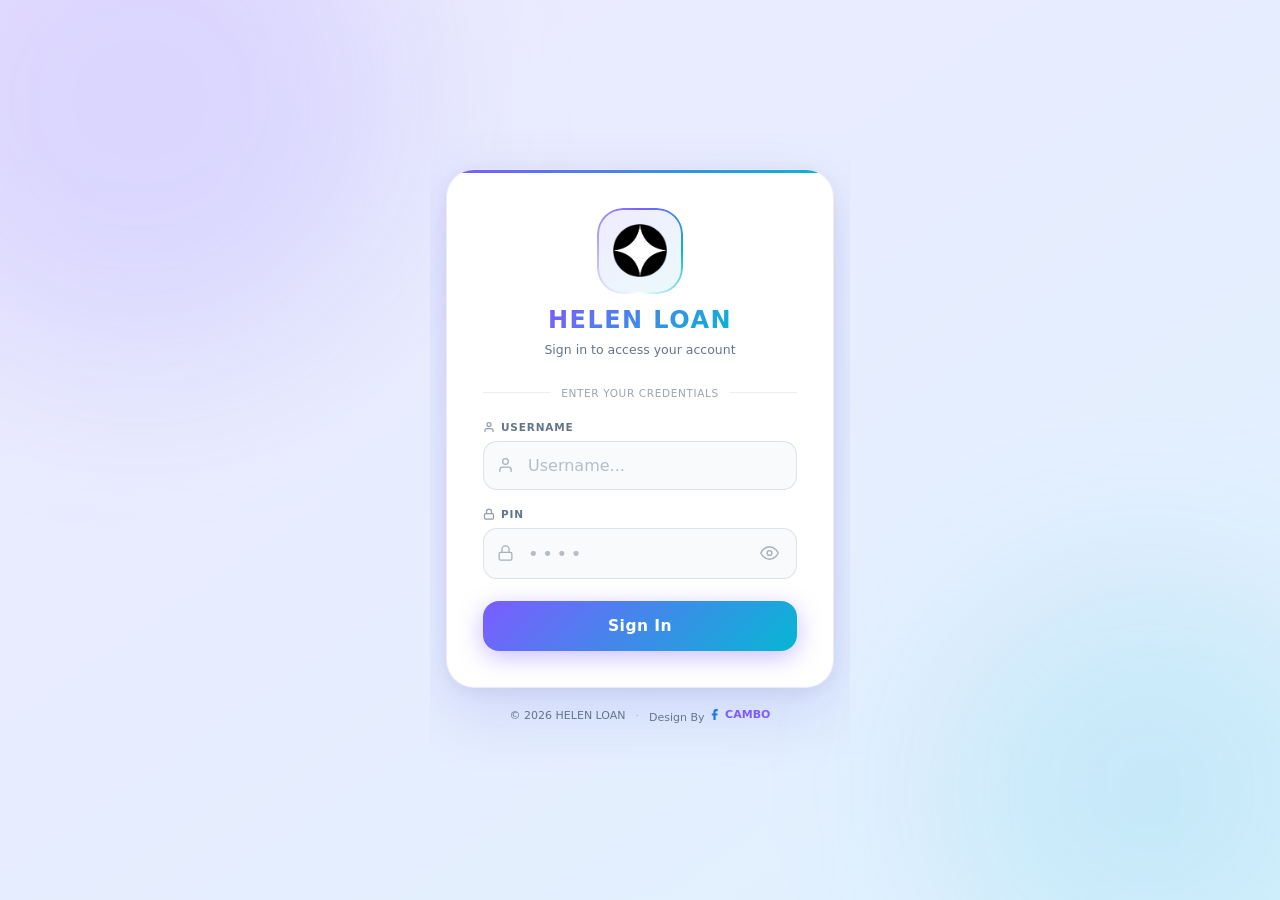
<file: login.html>
<!DOCTYPE html>
<html lang="en">
<head>
  <script>(function(){try{document.documentElement.setAttribute('data-theme',localStorage.getItem('theme')||'light');}catch(e){document.documentElement.setAttribute('data-theme','light');}})();</script>
  <meta charset="UTF-8">
  <meta name="viewport" content="width=device-width, initial-scale=1.0, maximum-scale=1.0, user-scalable=no, viewport-fit=cover">
  <title>Sign In — HELEN LOAN</title>
  <link rel="icon" type="image/png" href="images/logo/LOGO.png">
  <style>
    *, *::before, *::after { box-sizing: border-box; margin: 0; padding: 0; }

    /* ── Tokens ── */
    :root {
      --accent:  #7c5cff;
      --accent2: #06b6d4;
      --err:     #ef4444;
    }

    /* ── Light ── */
    html[data-theme="light"] {
      --bg-from: #ede9fe;
      --bg-to:   #e0f2fe;
      --card:    #ffffff;
      --card-border: rgba(124,92,255,.14);
      --text:    #0f172a;
      --muted:   #64748b;
      --inp-bg:  #f8fafc;
      --inp-border: rgba(148,163,184,.28);
      --inp-focus-bg: rgba(124,92,255,.06);
      --inp-focus-ring: rgba(124,92,255,.18);
      --shadow:  0 24px 64px rgba(99,102,241,.18), 0 4px 20px rgba(0,0,0,.07);
      --blob1:   rgba(124,92,255,.14);
      --blob2:   rgba(6,182,212,.12);
      --divider: rgba(148,163,184,.3);
    }

    /* ── Dark ── */
    html[data-theme="dark"] {
      --bg-from: #07091a;
      --bg-to:   #060d18;
      --card:    rgba(14,18,40,.93);
      --card-border: rgba(124,92,255,.22);
      --text:    #f1f5f9;
      --muted:   #94a3b8;
      --inp-bg:  rgba(255,255,255,.05);
      --inp-border: rgba(148,163,184,.16);
      --inp-focus-bg: rgba(124,92,255,.1);
      --inp-focus-ring: rgba(124,92,255,.22);
      --shadow:  0 24px 64px rgba(0,0,0,.55), 0 0 0 1px rgba(124,92,255,.18);
      --blob1:   rgba(124,92,255,.22);
      --blob2:   rgba(6,182,212,.18);
      --divider: rgba(148,163,184,.14);
    }

    /* ── Base ── */
    html, body {
      min-height: 100vh;
      min-height: 100dvh;
      font-family: system-ui, -apple-system, sans-serif;
      color: var(--text);
      display: flex;
      align-items: center;
      justify-content: center;
      overflow: hidden;
    }

    body::before {
      content: '';
      position: fixed;
      inset: 0;
      z-index: -2;
      background: linear-gradient(145deg, var(--bg-from) 0%, var(--bg-to) 100%);
    }

    /* ── Decorative blobs ── */
    .blob {
      position: fixed;
      border-radius: 50%;
      filter: blur(90px);
      z-index: -1;
      pointer-events: none;
      animation: blobDrift 18s ease-in-out infinite alternate;
    }
    .blob-1 {
      width: 520px; height: 520px;
      background: var(--blob1);
      top: -160px; left: -120px;
      animation-delay: 0s;
    }
    .blob-2 {
      width: 420px; height: 420px;
      background: var(--blob2);
      bottom: -100px; right: -80px;
      animation-delay: -7s;
    }
    @keyframes blobDrift {
      from { transform: translate(0,0) scale(1); }
      to   { transform: translate(30px,20px) scale(1.06); }
    }

    /* ── Wrap ── */
    .wrap {
      width: 100%;
      max-width: 420px;
      padding: 20px 16px calc(24px + env(safe-area-inset-bottom,0px));
    }

    /* ── Card ── */
    .card {
      background: var(--card);
      border-radius: 28px;
      padding: 40px 36px 36px;
      box-shadow: var(--shadow);
      border: 1px solid var(--card-border);
      position: relative;
      overflow: hidden;
      animation: cardUp .5s cubic-bezier(.22,1,.36,1) both;
    }
    html[data-theme="dark"] .card {
      backdrop-filter: blur(28px);
      -webkit-backdrop-filter: blur(28px);
    }

    /* Top gradient stripe */
    .card::before {
      content: '';
      position: absolute;
      top: 0; left: 0; right: 0;
      height: 3px;
      background: linear-gradient(90deg, var(--accent) 0%, var(--accent2) 100%);
      border-radius: 28px 28px 0 0;
    }

    @keyframes cardUp {
      from { opacity: 0; transform: translateY(28px) scale(.97); }
      to   { opacity: 1; transform: translateY(0)   scale(1); }
    }

    /* ── Logo area ── */
    .logo-wrap {
      display: flex;
      flex-direction: column;
      align-items: center;
      gap: 12px;
      margin-bottom: 30px;
    }

    .logo-ring {
      width: 82px; height: 82px;
      border-radius: 24px;
      display: flex;
      align-items: center;
      justify-content: center;
      background: linear-gradient(145deg, rgba(124,92,255,.12), rgba(6,182,212,.08));
      position: relative;
      animation: logoFloat 7s ease-in-out infinite;
    }

    /* Spinning gradient border */
    .logo-ring::after {
      content: '';
      position: absolute;
      inset: -2px;
      padding: 2px;
      border-radius: 26px;
      background: conic-gradient(from 0deg, var(--accent), var(--accent2), rgba(124,92,255,0) 50%, var(--accent));
      animation: spinBorder 2.5s linear infinite;
      -webkit-mask: linear-gradient(#fff 0 0) content-box, linear-gradient(#fff 0 0);
      mask: linear-gradient(#fff 0 0) content-box, linear-gradient(#fff 0 0);
      -webkit-mask-composite: xor;
      mask-composite: exclude;
      pointer-events: none;
    }

    @keyframes spinBorder {
      to { transform: rotate(360deg); }
    }

    /* 8-phase logo animation */
    @keyframes logoFloat {
      0%    { transform: scale(1) translateY(0) rotate(0deg);
              box-shadow: 0 0 32px rgba(124,92,255,.25), 0 4px 16px rgba(0,0,0,.08); }
      12.5% { transform: scale(1.07) translateY(-7px) rotate(0deg);
              box-shadow: 0 0 58px rgba(124,92,255,.58), 0 14px 32px rgba(0,0,0,.13); }
      25%   { transform: scale(1.03) translateY(-4px) rotate(10deg);
              box-shadow: 0 0 46px rgba(6,182,212,.48), 0 10px 22px rgba(0,0,0,.1); }
      37.5% { transform: scale(1.12) translateY(-10px) rotate(0deg);
              box-shadow: 0 0 76px rgba(124,92,255,.72), 0 20px 44px rgba(0,0,0,.17); }
      50%   { transform: scale(0.95) translateY(5px) rotate(-7deg);
              box-shadow: 0 0 14px rgba(124,92,255,.1), 0 2px 8px rgba(0,0,0,.05); }
      62.5% { transform: scale(1.07) translateY(-5px) rotate(0deg);
              box-shadow: 0 0 52px rgba(124,92,255,.52), 0 12px 28px rgba(0,0,0,.12); }
      75%   { transform: scale(1.02) translateY(-2px) rotate(-7deg);
              box-shadow: 0 0 42px rgba(6,182,212,.4), 0 8px 18px rgba(0,0,0,.09); }
      87.5% { transform: scale(1.01) translateY(-1px) rotate(0deg);
              box-shadow: 0 0 36px rgba(124,92,255,.3), 0 5px 14px rgba(0,0,0,.08); }
      100%  { transform: scale(1) translateY(0) rotate(0deg);
              box-shadow: 0 0 32px rgba(124,92,255,.25), 0 4px 16px rgba(0,0,0,.08); }
    }

    @media (prefers-reduced-motion: reduce) {
      .logo-ring { animation: none; box-shadow: 0 0 32px rgba(124,92,255,.2), 0 4px 16px rgba(0,0,0,.08); border: 1.5px solid rgba(124,92,255,.28); }
      .logo-ring::after { animation: none; display: none; }
    }

    .logo-img {
      width: 54px; height: 54px;
      object-fit: contain;
      border-radius: 14px;
    }

    .logo-title {
      font-size: 24px;
      font-weight: 900;
      letter-spacing: .06em;
      background: linear-gradient(135deg, var(--accent), var(--accent2));
      -webkit-background-clip: text;
      -webkit-text-fill-color: transparent;
      background-clip: text;
      margin-top: 2px;
    }

    .logo-sub {
      font-size: 12.5px;
      color: var(--muted);
      text-align: center;
      margin-top: -4px;
    }

    /* ── Divider ── */
    .divider {
      display: flex;
      align-items: center;
      gap: 10px;
      margin-bottom: 22px;
      font-size: 10.5px;
      color: var(--muted);
      opacity: .65;
      letter-spacing: .06em;
      text-transform: uppercase;
    }
    .divider::before, .divider::after {
      content: '';
      flex: 1;
      height: 1px;
      background: var(--divider);
    }

    /* ── Fields ── */
    .field { margin-bottom: 18px; }

    .field label {
      display: flex;
      align-items: center;
      gap: 6px;
      font-size: 10.5px;
      font-weight: 800;
      color: var(--muted);
      letter-spacing: .08em;
      text-transform: uppercase;
      margin-bottom: 8px;
    }
    .field label svg { opacity: .7; }

    .field-inner { position: relative; }

    .field-icon {
      position: absolute;
      left: 14px;
      top: 50%;
      transform: translateY(-50%);
      color: var(--muted);
      opacity: .55;
      pointer-events: none;
      line-height: 0;
    }

    .field input {
      width: 100%;
      padding: 14px 14px 14px 44px;
      background: var(--inp-bg);
      border: 1.5px solid var(--inp-border);
      border-radius: 14px;
      color: var(--text);
      font-size: 16px;
      font-family: inherit;
      outline: none;
      transition: border-color .18s, box-shadow .18s, background .18s;
    }
    .field input:focus {
      border-color: var(--accent);
      background: var(--inp-focus-bg);
      box-shadow: 0 0 0 4px var(--inp-focus-ring);
    }
    .field input::placeholder { color: var(--muted); opacity: .45; }

    /* PIN */
    .pin-wrap input { padding-right: 50px; letter-spacing: .2em; font-size: 18px; }

    .pin-eye {
      position: absolute; right: 13px; top: 50%; transform: translateY(-50%);
      background: none; border: none; cursor: pointer; color: var(--muted);
      padding: 5px; line-height: 0; opacity: .55; transition: opacity .15s;
    }
    .pin-eye:hover { opacity: 1; }

    /* ── Error ── */
    .err-box {
      display: none;
      align-items: flex-start;
      gap: 9px;
      background: rgba(239,68,68,.08);
      border: 1px solid rgba(239,68,68,.25);
      border-radius: 12px;
      padding: 12px 14px;
      font-size: 13px;
      color: #ef4444;
      margin-bottom: 18px;
      line-height: 1.5;
    }
    .err-box svg { flex-shrink: 0; margin-top: 2px; }
    .err-content { display: flex; flex-direction: column; gap: 5px; }
    .err-admin {
      display: none;
      align-items: center;
      gap: 5px;
      font-size: 12.5px;
      color: var(--muted);
      margin-top: 2px;
    }
    .admin-link {
      color: #22c55e;
      font-weight: 900;
      text-decoration: none;
      display: inline-flex;
      align-items: center;
      gap: 3px;
      letter-spacing: .02em;
      transition: opacity .15s;
    }
    .admin-link:hover { opacity: .8; text-decoration: underline; }

    /* ── Button ── */
    .btn-login {
      width: 100%;
      padding: 16px;
      background: linear-gradient(135deg, var(--accent) 0%, var(--accent2) 100%);
      color: #fff;
      border: none;
      border-radius: 16px;
      font-size: 15.5px;
      font-weight: 800;
      font-family: inherit;
      cursor: pointer;
      transition: transform .18s, box-shadow .18s, opacity .15s;
      box-shadow: 0 6px 24px rgba(124,92,255,.4);
      margin-top: 4px;
      position: relative;
      letter-spacing: .03em;
    }
    .btn-login:not(:disabled):hover {
      transform: translateY(-2px);
      box-shadow: 0 12px 32px rgba(124,92,255,.5);
    }
    .btn-login:not(:disabled):active { transform: scale(.97); }
    .btn-login:disabled { opacity: .6; cursor: not-allowed; }

    .spin {
      display: none;
      width: 20px; height: 20px;
      border: 2.5px solid rgba(255,255,255,.3);
      border-top-color: #fff;
      border-radius: 50%;
      animation: spin .7s linear infinite;
      position: absolute; right: 18px; top: 50%; transform: translateY(-50%);
    }
    @keyframes spin { to { transform: translateY(-50%) rotate(360deg); } }

    /* ── Footer ── */
    .login-footer {
      display: flex;
      align-items: center;
      justify-content: center;
      flex-wrap: wrap;
      gap: 4px 10px;
      margin-top: 20px;
      font-size: 11px;
      color: var(--muted);
      opacity: .55;
      text-align: center;
      animation: cardUp .55s .12s cubic-bezier(.22,1,.36,1) both;
      padding-bottom: 4px;
    }
    .login-footer .dot { opacity: .5; }
    .login-footer a {
      color: var(--accent);
      text-decoration: none;
      font-weight: 800;
      display: inline-flex;
      align-items: center;
      gap: 4px;
      transition: opacity .15s;
    }
    .login-footer a:hover { opacity: 1; text-decoration: underline; }
    .fb-icon { color: #1877f2; }

    /* ── Mobile tweaks ── */
    @media (max-width: 480px) {
      .card { padding: 32px 22px 28px; border-radius: 24px; }
      .logo-ring { width: 72px; height: 72px; border-radius: 20px; }
      .logo-img  { width: 48px; height: 48px; }
      .logo-title { font-size: 22px; }
      .btn-login  { padding: 15px; font-size: 15px; border-radius: 14px; }
    }
    @media (max-width: 360px) {
      .card { padding: 28px 18px 24px; }
      .logo-title { font-size: 20px; }
    }
  </style>
</head>
<body>
  <div class="blob blob-1"></div>
  <div class="blob blob-2"></div>

  <div class="wrap">
    <div class="card">

      <!-- Logo -->
      <div class="logo-wrap">
        <div class="logo-ring">
          <img src="images/logo/LOGO.png" class="logo-img" alt="HELEN LOAN"
               onerror="this.style.display='none'">
        </div>
        <div class="logo-title">HELEN LOAN</div>
        <div class="logo-sub">Sign in to access your account</div>
      </div>

      <div class="divider">Enter your credentials</div>

      <!-- Username -->
      <div class="field">
        <label>
          <svg width="12" height="12" viewBox="0 0 24 24" fill="none" stroke="currentColor" stroke-width="2.5" stroke-linecap="round" stroke-linejoin="round"><path d="M20 21v-2a4 4 0 0 0-4-4H8a4 4 0 0 0-4 4v2"/><circle cx="12" cy="7" r="4"/></svg>
          Username
        </label>
        <div class="field-inner">
          <span class="field-icon">
            <svg width="17" height="17" viewBox="0 0 24 24" fill="none" stroke="currentColor" stroke-width="1.8" stroke-linecap="round" stroke-linejoin="round"><path d="M20 21v-2a4 4 0 0 0-4-4H8a4 4 0 0 0-4 4v2"/><circle cx="12" cy="7" r="4"/></svg>
          </span>
          <input id="loginUser" type="text" placeholder="Username..."
                 autocomplete="username" autocapitalize="none" spellcheck="false">
        </div>
      </div>

      <!-- PIN -->
      <div class="field">
        <label>
          <svg width="12" height="12" viewBox="0 0 24 24" fill="none" stroke="currentColor" stroke-width="2.5" stroke-linecap="round" stroke-linejoin="round"><rect x="3" y="11" width="18" height="11" rx="2"/><path d="M7 11V7a5 5 0 0 1 10 0v4"/></svg>
          PIN
        </label>
        <div class="field-inner pin-wrap">
          <span class="field-icon">
            <svg width="17" height="17" viewBox="0 0 24 24" fill="none" stroke="currentColor" stroke-width="1.8" stroke-linecap="round" stroke-linejoin="round"><rect x="3" y="11" width="18" height="11" rx="2"/><path d="M7 11V7a5 5 0 0 1 10 0v4"/></svg>
          </span>
          <input id="loginPin" type="password" inputmode="numeric"
                 placeholder="••••" autocomplete="current-password">
          <button class="pin-eye" type="button" onclick="togglePin(this)" title="Show/Hide PIN">
            <svg id="eyeIcon" width="19" height="19" viewBox="0 0 24 24" fill="none" stroke="currentColor" stroke-width="1.8" stroke-linecap="round" stroke-linejoin="round">
              <path d="M1 12s4-8 11-8 11 8 11 8-4 8-11 8-11-8-11-8z"/><circle cx="12" cy="12" r="3"/>
            </svg>
          </button>
        </div>
      </div>

      <!-- Error -->
      <div class="err-box" id="loginErr">
        <svg width="15" height="15" viewBox="0 0 24 24" fill="none" stroke="currentColor" stroke-width="2.2" stroke-linecap="round" stroke-linejoin="round" style="flex-shrink:0;margin-top:2px"><circle cx="12" cy="12" r="10"/><line x1="12" y1="8" x2="12" y2="12"/><line x1="12" y1="16" x2="12.01" y2="16"/></svg>
        <div class="err-content">
          <span id="loginErrMsg"></span>
          <div class="err-admin" id="loginErrAdmin">
            <svg width="13" height="13" viewBox="0 0 24 24" fill="none" stroke="currentColor" stroke-width="2" stroke-linecap="round" stroke-linejoin="round"><path d="M22 16.92v3a2 2 0 0 1-2.18 2A19.79 19.79 0 0 1 11.39 18a19.5 19.5 0 0 1-6-6A19.79 19.79 0 0 1 2.12 3.18 2 2 0 0 1 4.11 1h3a2 2 0 0 1 2 1.72c.127.96.361 1.903.7 2.81a2 2 0 0 1-.45 2.11L8.09 8.91a16 16 0 0 0 6 6l1.27-1.27a2 2 0 0 1 2.11-.45c.907.339 1.85.573 2.81.7A2 2 0 0 1 22 16.92z"/></svg>
            <span>Please contact</span>
            <a class="admin-link" href="https://www.facebook.com/SEREYROB22" target="_blank" rel="noopener noreferrer">
              <svg width="12" height="12" viewBox="0 0 24 24" fill="currentColor"><path d="M18 2h-3a5 5 0 0 0-5 5v3H7v4h3v8h4v-8h3l1-4h-4V7a1 1 0 0 1 1-1h3z"/></svg>
              ADMIN
            </a>
          </div>
        </div>
      </div>

      <!-- Button -->
      <button class="btn-login" id="loginBtn" onclick="doLogin()">
        <span id="btnText">Sign In</span>
        <span class="spin" id="btnSpin"></span>
      </button>

    </div>

    <footer class="login-footer">
      <span>© <span id="cpYear"></span> HELEN LOAN</span>
      <span class="dot">·</span>
      <span>Design By
        <a href="https://www.facebook.com/SEREYROB22" target="_blank" rel="noopener noreferrer">
          <svg class="fb-icon" width="13" height="13" viewBox="0 0 24 24" fill="currentColor"><path d="M18 2h-3a5 5 0 0 0-5 5v3H7v4h3v8h4v-8h3l1-4h-4V7a1 1 0 0 1 1-1h3z"/></svg>
          CAMBO
        </a>
      </span>
    </footer>
  </div>

<script src="assets/js/api.js?v=8"></script>
<script>
  /* Redirect if already logged in */
  (function() {
    try {
      var a = JSON.parse(localStorage.getItem('helenAuth') || 'null');
      if (a && a.u && a.p && (!a.exp || Date.now() < a.exp)) {
        location.replace('pages/loan-list.html');
      } else if (a && a.exp && Date.now() > a.exp) {
        localStorage.removeItem('helenAuth');
      }
    } catch(e) {}
    if (location.search.indexOf('expired=1') !== -1) {
      showErr('Your session has expired — please sign in again', true);
    }
  })();

  function togglePin(btn) {
    var inp = document.getElementById('loginPin');
    var isText = inp.type === 'text';
    inp.type = isText ? 'password' : 'text';
    btn.querySelector('svg').style.opacity = isText ? '1' : '.45';
  }

  var _busy = false;
  var _failCount = 0;
  var _lastAlertTime = 0;

  function sendLoginFailAlert(reason, username, attempt) {
    var now = Date.now();
    if (now - _lastAlertTime < 5 * 60 * 1000) return; // max 1 alert per 5 min
    _lastAlertTime = now;
    try {
      CamboAPI.post({ action: 'helen_login_alert', username: username, reason: reason, attempt: attempt });
    } catch(e) {}
  }

  async function doLogin() {
    if (_busy) return;
    var u = document.getElementById('loginUser').value.trim();
    var p = document.getElementById('loginPin').value.trim();
    document.getElementById('loginErr').style.display = 'none';

    if (!u) { showErr('Please enter your username'); document.getElementById('loginUser').focus(); return; }
    if (!p) { showErr('Please enter your PIN'); document.getElementById('loginPin').focus(); return; }

    _busy = true;
    document.getElementById('loginBtn').disabled = true;
    document.getElementById('btnText').style.opacity = '0';
    document.getElementById('btnSpin').style.display = 'block';

    try {
      var res = await CamboAPI.post({ action: 'helen_login', username: u, pin: p });
      if (res && res.ok) {
        var _exp = res.expDate
          ? new Date(res.expDate + 'T23:59:59').getTime()
          : Date.now() + 7 * 24 * 60 * 60 * 1000;
        if (res.expDate && Date.now() > _exp) {
          _failCount++;
          showErr('Your account has expired — please contact Admin to renew access.', true);
          if (_failCount >= 2) sendLoginFailAlert('expired', u, _failCount);
        } else {
          _failCount = 0;
          localStorage.setItem('helenAuth', JSON.stringify({
            u: u, p: p, name: res.name, role: res.role, exp: _exp, expDate: res.expDate || ''
          }));
          var next = new URLSearchParams(location.search).get('next') || 'pages/loan-list.html';
          location.replace(next);
        }
      } else {
        _failCount++;
        showErr('Incorrect username or PIN', true);
        if (_failCount >= 2) sendLoginFailAlert('wrong', u, _failCount);
      }
    } catch(err) {
      showErr('Unable to connect to server — please check your internet', false);
    }

    _busy = false;
    document.getElementById('loginBtn').disabled = false;
    document.getElementById('btnText').style.opacity = '1';
    document.getElementById('btnSpin').style.display = 'none';
  }

  function showErr(msg, showAdmin) {
    document.getElementById('loginErrMsg').textContent = msg;
    document.getElementById('loginErrAdmin').style.display = showAdmin ? 'flex' : 'none';
    document.getElementById('loginErr').style.display = 'flex';
  }

  document.addEventListener('keydown', function(e) {
    if (e.key === 'Enter') doLogin();
  });

  document.getElementById('cpYear').textContent = new Date().getFullYear();
</script>
</body>
</html>
</file>
<file: assets/css/glass-admin.css>
﻿/* ============================================
   TemplateMo 3D Glassmorphism Dashboard
   https://templatemo.com
   CSS Stylesheet
============================================ */

/* ============================================
   CSS CUSTOM PROPERTIES
============================================ */
:root {
    /* Primary Colors - Emerald & Gold Luxury */
    --emerald: #059669;
    --emerald-light: #34d399;
    --gold: #d4a574;
    --gold-light: #e8c9a0;
    --amber: #b45309;
    --cream: #fef3e2;
    
    /* Accent Colors */
    --coral: #e07a5f;
    --slate: #475569;
    
    /* Glass Colors */
    --glass-bg: rgba(255, 255, 255, 0.05);
    --glass-border: rgba(255, 255, 255, 0.1);
    --glass-shadow: rgba(0, 0, 0, 0.3);
    --glass-hover: rgba(255, 255, 255, 0.08);
    
    /* Background - Deep Forest */
    --bg-dark: #0a0f0d;
    --bg-gradient-1: #0d1a14;
    --bg-gradient-2: #132419;
    --bg-gradient-3: #1a2e23;
    
    /* Text */
    --text-primary: #f5f5f4;
    --text-secondary: rgba(245, 245, 244, 0.7);
    --text-muted: rgba(245, 245, 244, 0.4);
    
    /* Status Colors */
    --success: #22c55e;
    --warning: #eab308;
    --danger: #dc2626;
    --info: #0ea5e9;
    
    /* Spacing */
    --sidebar-width: 280px;
    --navbar-height: 70px;
    --border-radius: 20px;
    --card-padding: 24px;
    
    /* Transitions */
    --transition-fast: 0.2s ease;
    --transition-normal: 0.3s ease;
    --transition-slow: 0.5s ease;

    /* Drawer */
    --drawer-bg: #1a2030;
    --field-border: rgba(148,163,184,.2);
    --field-bg: rgba(255,255,255,.04);
    --text: var(--text-primary);
    --muted: var(--text-muted);
    --line: rgba(148,163,184,.2);
    --input-bg: rgba(255,255,255,.04);
}

/* Light Mode */
[data-theme="light"] {
    /* Glass Colors - Light */
    --glass-bg: rgba(255, 255, 255, 0.6);
    --glass-border: rgba(0, 0, 0, 0.1);
    --glass-shadow: rgba(0, 0, 0, 0.1);
    --glass-hover: rgba(255, 255, 255, 0.8);
    
    /* Background - Light */
    --bg-dark: #f5f5f0;
    --bg-gradient-1: #e8f5e9;
    --bg-gradient-2: #f1f8e9;
    --bg-gradient-3: #fefefe;
    
    /* Text - Light */
    --text-primary: #1a1a1a;
    --text-secondary: rgba(26, 26, 26, 0.7);
    --text-muted: rgba(26, 26, 26, 0.5);

    /* Drawer - Light */
    --drawer-bg: #ffffff;
    --field-border: #e2e8f0;
    --field-bg: #f8fafc;
    --line: #e2e8f0;
    --input-bg: #f8fafc;
}

[data-theme="light"] .orb {
    opacity: 0.15;
}

[data-theme="light"] .glass-card::before {
    background: linear-gradient(90deg, transparent, rgba(0,0,0,0.05), transparent);
}

[data-theme="light"] .stat-value {
    background: linear-gradient(135deg, var(--text-primary), var(--text-secondary));
    -webkit-background-clip: text;
    background-clip: text;
}

[data-theme="light"] .table-wrapper::-webkit-scrollbar-track {
    background: rgba(0, 0, 0, 0.05);
}

[data-theme="light"] .chart-wrapper::-webkit-scrollbar-track {
    background: rgba(0, 0, 0, 0.05);
}

[data-theme="light"] .activity-list::-webkit-scrollbar-thumb {
    background: var(--glass-border);
}

/* ============================================
   RESET & BASE STYLES
============================================ */
*, *::before, *::after {
    margin: 0;
    padding: 0;
    box-sizing: border-box;
}

html {
    scroll-behavior: smooth;
}

body {
    font-family: 'Noto Sans Khmer', system-ui, -apple-system, sans-serif;
    background: var(--bg-dark);
    color: var(--text-primary);
    min-height: 100vh;
    overflow-x: hidden;
    line-height: 1.6;
}

a {
    text-decoration: none;
    color: inherit;
}

/* ============================================
   ANIMATED BACKGROUND
============================================ */
.background {
    position: fixed;
    top: 0;
    left: 0;
    width: 100%;
    height: 100%;
    z-index: -2;
    background: linear-gradient(135deg, var(--bg-gradient-1) 0%, var(--bg-gradient-2) 50%, var(--bg-gradient-3) 100%);
}

.background::before {
    content: '';
    position: absolute;
    top: 0;
    left: 0;
    width: 100%;
    height: 100%;
    background: 
        radial-gradient(ellipse 80% 50% at 20% 40%, rgba(120, 0, 255, 0.15) 0%, transparent 50%),
        radial-gradient(ellipse 60% 40% at 80% 60%, rgba(0, 200, 255, 0.12) 0%, transparent 50%),
        radial-gradient(ellipse 50% 30% at 50% 80%, rgba(255, 0, 200, 0.1) 0%, transparent 50%);
}

/* Floating Orbs */
.orb {
    position: fixed;
    border-radius: 50%;
    filter: blur(80px);
    opacity: 0.04;
    z-index: -1;
    animation: float 20s ease-in-out infinite;
}
[data-theme="light"] .orb { opacity: 0.08; }

.orb-1 {
    width: 400px;
    height: 400px;
    background: var(--emerald);
    top: 10%;
    left: 10%;
    animation-delay: 0s;
}

.orb-2 {
    width: 350px;
    height: 350px;
    background: var(--gold);
    top: 60%;
    right: 10%;
    animation-delay: -5s;
}

.orb-3 {
    width: 300px;
    height: 300px;
    background: var(--coral);
    bottom: 10%;
    left: 30%;
    animation-delay: -10s;
}

@keyframes float {
    0%, 100% { transform: translate(0, 0) scale(1); }
    25% { transform: translate(30px, -30px) scale(1.05); }
    50% { transform: translate(-20px, 20px) scale(0.95); }
    75% { transform: translate(20px, 10px) scale(1.02); }
}

/* ============================================
   LAYOUT STRUCTURE
============================================ */
.dashboard {
    display: flex;
    min-height: 100vh;
}

/* ============================================
   SIDEBAR
============================================ */
.sidebar {
    position: fixed;
    left: 0;
    top: 0;
    width: var(--sidebar-width);
    height: 100vh;
    background: var(--glass-bg);
    backdrop-filter: blur(20px);
    -webkit-backdrop-filter: blur(20px);
    border-right: 1px solid var(--glass-border);
    padding: 24px;
    z-index: 100;
    transition: all var(--transition-normal);
    overflow-y: auto;
}

/* Custom Scrollbar for Sidebar */
.sidebar::-webkit-scrollbar {
    width: 6px;
}

.sidebar::-webkit-scrollbar-track {
    background: transparent;
}

.sidebar::-webkit-scrollbar-thumb {
    background: var(--glass-border);
    border-radius: 3px;
}

.sidebar::-webkit-scrollbar-thumb:hover {
    background: var(--emerald-light);
}

.sidebar-header {
    display: flex;
    align-items: center;
    gap: 12px;
    padding-bottom: 30px;
    border-bottom: 1px solid var(--glass-border);
    margin-bottom: 30px;
}

.logo {
    width: 45px;
    height: 45px;
    background: linear-gradient(135deg, var(--emerald), var(--gold));
    border-radius: 12px;
    display: flex;
    align-items: center;
    justify-content: center;
    font-weight: 700;
    font-size: 20px;
    box-shadow: 0 8px 32px rgba(5, 150, 105, 0.3);
}

.logo-text {
    font-size: 22px;
    font-weight: 600;
    background: linear-gradient(135deg, var(--emerald-light), var(--gold));
    -webkit-background-clip: text;
    -webkit-text-fill-color: transparent;
    background-clip: text;
}

.nav-menu {
    list-style: none;
    flex: 1;
}

.nav-menu ul {
    list-style: none;
    padding: 0;
    margin: 0;
}

.nav-section {
    margin-bottom: 25px;
    list-style: none;
}

.nav-section-title {
    font-size: 11px;
    font-weight: 600;
    text-transform: uppercase;
    letter-spacing: 1.5px;
    color: var(--text-muted);
    margin-bottom: 12px;
    padding-left: 15px;
}

.nav-item {
    margin-bottom: 5px;
    list-style: none;
}

.nav-link {
    display: flex;
    align-items: center;
    gap: 14px;
    padding: 14px 18px;
    color: var(--text-secondary);
    text-decoration: none;
    border-radius: 12px;
    transition: all var(--transition-fast);
    position: relative;
    overflow: hidden;
}

.nav-link:hover {
    background: var(--glass-hover);
    color: var(--text-primary);
}

.nav-link.active {
    background: var(--glass-hover);
    color: var(--text-primary);
}

.nav-icon {
    width: 22px;
    height: 22px;
    opacity: 0.8;
}

.nav-link.active .nav-icon,
.nav-link:hover .nav-icon {
    opacity: 1;
}

.nav-badge {
    margin-left: auto;
    background: linear-gradient(135deg, var(--gold), var(--amber));
    color: white;
    font-size: 11px;
    font-weight: 600;
    padding: 3px 8px;
    border-radius: 20px;
}

/* Sidebar User Profile */
.sidebar-footer {
    padding-top: 20px;
    border-top: 1px solid var(--glass-border);
}

.user-profile {
    display: flex;
    align-items: center;
    gap: 12px;
    padding: 12px;
    border-radius: 12px;
    cursor: pointer;
    transition: background var(--transition-fast);
}

.user-profile:hover {
    background: var(--glass-hover);
}

.user-avatar {
    width: 42px;
    height: 42px;
    border-radius: 12px;
    background: linear-gradient(135deg, var(--emerald), var(--gold));
    display: flex;
    align-items: center;
    justify-content: center;
    font-weight: 600;
    font-size: 16px;
}

.user-info {
    flex: 1;
}

.user-name {
    font-weight: 500;
    font-size: 14px;
}

.user-role {
    font-size: 12px;
    color: var(--text-muted);
}

/* ============================================
   MAIN CONTENT
============================================ */
.main-content {
    flex: 1;
    margin-left: var(--sidebar-width);
    padding: 30px;
    min-height: 100vh;
}

/* ============================================
   TOP NAVBAR
============================================ */
.navbar {
    display: flex;
    align-items: center;
    justify-content: space-between;
    margin-bottom: 30px;
    gap: 20px;
}

.page-title {
    font-size: 28px;
    font-weight: 600;
}

.navbar-right {
    display: flex;
    align-items: center;
    gap: 15px;
}

.search-box {
    position: relative;
}

.search-input {
    width: 280px;
    padding: 12px 20px 12px 48px;
    background: var(--glass-bg);
    backdrop-filter: blur(10px);
    border: 1px solid var(--glass-border);
    border-radius: 12px;
    color: var(--text-primary);
    font-family: inherit;
    font-size: 14px;
    transition: all var(--transition-fast);
}

.search-input::placeholder {
    color: var(--text-muted);
}

.search-input:focus {
    outline: none;
    border-color: var(--emerald-light);
    box-shadow: 0 0 20px rgba(52, 211, 153, 0.2);
}

.search-icon {
    position: absolute;
    left: 16px;
    top: 50%;
    transform: translateY(-50%);
    width: 20px;
    height: 20px;
    color: var(--text-muted);
}

.nav-btn {
    width: 45px;
    height: 45px;
    background: var(--glass-bg);
    backdrop-filter: blur(10px);
    border: 1px solid var(--glass-border);
    border-radius: 12px;
    display: flex;
    align-items: center;
    justify-content: center;
    cursor: pointer;
    position: relative;
    transition: all var(--transition-fast);
}

.nav-btn:hover {
    background: var(--glass-hover);
    border-color: var(--emerald-light);
}

.nav-btn svg {
    width: 20px;
    height: 20px;
    color: var(--text-secondary);
}

.notification-dot {
    position: absolute;
    top: 10px;
    right: 10px;
    width: 8px;
    height: 8px;
    background: var(--coral);
    border-radius: 50%;
    box-shadow: 0 0 10px var(--coral);
}

/* ============================================
   GLASS CARD BASE
============================================ */
.glass-card {
    background: var(--glass-bg);
    backdrop-filter: blur(20px);
    -webkit-backdrop-filter: blur(20px);
    border: 1px solid var(--glass-border);
    border-radius: var(--border-radius);
    padding: var(--card-padding);
    position: relative;
    overflow: hidden;
    transition: all var(--transition-normal);
    transform-style: preserve-3d;
    perspective: 1000px;
}

.glass-card::before {
    content: '';
    position: absolute;
    top: 0;
    left: 0;
    right: 0;
    height: 1px;
    background: linear-gradient(90deg, transparent, rgba(255,255,255,0.2), transparent);
}

.glass-card:hover {
    background: var(--glass-hover);
    border-color: rgba(255, 255, 255, 0.15);
    box-shadow: 
        0 25px 50px -12px var(--glass-shadow),
        0 0 40px rgba(52, 211, 153, 0.1);
}

/* 3D Tilt Effect */
.glass-card-3d {
    transition: transform 0.4s cubic-bezier(0.03, 0.98, 0.52, 0.99);
}

.glass-card-3d:hover {
    transform: rotateX(5deg) rotateY(-5deg) translateZ(10px);
}

/* ============================================
   STATS CARDS
============================================ */
.stats-grid {
    display: grid;
    grid-template-columns: repeat(4, 1fr);
    gap: 24px;
    margin-bottom: 30px;
}

.stat-card {
    position: relative;
}

.stat-card-inner {
    display: flex;
    align-items: flex-start;
    justify-content: space-between;
}

.stat-info h3 {
    font-size: 13px;
    font-weight: 500;
    color: var(--text-secondary);
    margin-bottom: 8px;
    text-transform: uppercase;
    letter-spacing: 0.5px;
}

.stat-value {
    font-family: 'Space Mono', monospace;
    font-size: 32px;
    font-weight: 700;
    margin-bottom: 12px;
    background: linear-gradient(135deg, var(--text-primary), var(--text-secondary));
    -webkit-background-clip: text;
    -webkit-text-fill-color: transparent;
    background-clip: text;
}

.stat-change {
    display: inline-flex;
    align-items: center;
    gap: 4px;
    font-size: 13px;
    font-weight: 500;
    padding: 4px 10px;
    border-radius: 20px;
}

.stat-change.positive {
    color: var(--success);
    background: rgba(34, 197, 94, 0.15);
}

.stat-change.negative {
    color: #ff6b6b;
    background: rgba(255, 107, 107, 0.15);
}

.stat-icon {
    width: 55px;
    height: 55px;
    border-radius: 16px;
    display: flex;
    align-items: center;
    justify-content: center;
}

.stat-icon.cyan {
    background: linear-gradient(135deg, rgba(52, 211, 153, 0.2), rgba(52, 211, 153, 0.05));
    box-shadow: 0 8px 32px rgba(52, 211, 153, 0.2);
}

.stat-icon.magenta {
    background: linear-gradient(135deg, rgba(212, 165, 116, 0.2), rgba(212, 165, 116, 0.05));
    box-shadow: 0 8px 32px rgba(212, 165, 116, 0.2);
}

.stat-icon.purple {
    background: linear-gradient(135deg, rgba(224, 122, 95, 0.2), rgba(224, 122, 95, 0.05));
    box-shadow: 0 8px 32px rgba(224, 122, 95, 0.2);
}

.stat-icon.success {
    background: linear-gradient(135deg, rgba(34, 197, 94, 0.2), rgba(34, 197, 94, 0.05));
    box-shadow: 0 8px 32px rgba(34, 197, 94, 0.2);
}

.stat-icon.orange {
    background: linear-gradient(135deg, rgba(249, 115, 22, 0.2), rgba(249, 115, 22, 0.05));
    box-shadow: 0 8px 32px rgba(249, 115, 22, 0.2);
}

.stat-icon svg {
    width: 26px;
    height: 26px;
}

/* Sparkline in stat card */
.stat-sparkline {
    position: absolute;
    bottom: 0;
    left: 0;
    right: 0;
    height: 50px;
    opacity: 0.3;
}

/* ============================================
   CONTENT GRID
============================================ */
.content-grid {
    display: grid;
    grid-template-columns: 2fr 1fr;
    gap: 24px;
    margin-bottom: 30px;
}

/* ============================================
   CHART CARD
============================================ */
.chart-card {
    min-height: 380px;
}

.card-header {
    display: flex;
    align-items: center;
    justify-content: space-between;
    margin-bottom: 24px;
}

.card-title {
    font-size: 18px;
    font-weight: 600;
}

.card-subtitle {
    font-size: 13px;
    color: var(--text-muted);
    margin-top: 4px;
}

.card-actions {
    display: flex;
    gap: 8px;
}

.card-btn {
    padding: 8px 16px;
    background: var(--glass-bg);
    border: 1px solid var(--glass-border);
    border-radius: 8px;
    color: var(--text-secondary);
    font-family: inherit;
    font-size: 13px;
    cursor: pointer;
    transition: all var(--transition-fast);
}

.card-btn:hover,
.card-btn.active {
    background: var(--glass-hover);
    border-color: var(--emerald-light);
    color: var(--text-primary);
}

/* Chart Container */
.chart-wrapper {
    overflow-x: auto;
    margin: 0 -10px;
    padding: 0 10px;
}

.chart-wrapper::-webkit-scrollbar {
    height: 8px;
}

.chart-wrapper::-webkit-scrollbar-track {
    background: rgba(255, 255, 255, 0.05);
    border-radius: 4px;
}

.chart-wrapper::-webkit-scrollbar-thumb {
    background: linear-gradient(90deg, var(--emerald), var(--gold));
    border-radius: 4px;
}

.chart-wrapper::-webkit-scrollbar-thumb:hover {
    background: linear-gradient(90deg, var(--emerald-light), var(--gold-light));
}

.chart-container {
    height: 250px;
    position: relative;
    display: flex;
    min-width: 500px;
}

.chart-y-axis {
    display: flex;
    flex-direction: column;
    justify-content: space-between;
    padding: 20px 0;
    padding-right: 12px;
    text-align: right;
}

.y-value {
    font-family: 'Space Mono', monospace;
    font-size: 11px;
    color: var(--text-muted);
}

.chart-placeholder {
    flex: 1;
    height: 100%;
    display: flex;
    align-items: flex-end;
    justify-content: space-between;
    gap: 8px;
    padding: 20px 0;
    border-left: 1px solid var(--glass-border);
    padding-left: 12px;
}

.chart-bar-group {
    flex: 1;
    height: 100%;
    display: flex;
    flex-direction: column;
    align-items: center;
    justify-content: flex-end;
    gap: 8px;
}

.chart-bar-wrap {
    flex: 1;
    width: 100%;
    display: flex;
    flex-direction: column;
    align-items: center;
    justify-content: flex-end;
}

.chart-val {
    font-size: 9px;
    color: var(--text-muted);
    font-family: 'Space Mono', monospace;
    margin-bottom: 3px;
    white-space: nowrap;
    min-height: 13px;
    line-height: 13px;
}

.chart-bar {
    width: 100%;
    max-width: 40px;
    border-radius: 8px 8px 0 0;
    background: linear-gradient(180deg, var(--emerald-light), var(--emerald));
    transition: all var(--transition-normal);
    position: relative;
    min-height: 0;
}

.chart-bar.bar-zero {
    opacity: 0.25;
    min-height: 2px;
    height: 2px !important;
    border-radius: 4px;
}

.chart-bar.bar-emerald {
    background: linear-gradient(180deg, #6db897, #3d8b6e);
}

.chart-bar.bar-gold {
    background: linear-gradient(180deg, #c9b896, #a89068);
}

.chart-bar.bar-coral {
    background: linear-gradient(180deg, #d4a090, #b87a68);
}

.chart-bar.bar-teal {
    background: linear-gradient(180deg, #7ac4b8, #4a9e92);
}

.chart-bar.bar-amber {
    background: linear-gradient(180deg, #d4b06a, #a88542);
}

.chart-bar::before {
    content: '';
    position: absolute;
    top: 0;
    left: 0;
    right: 0;
    height: 50%;
    background: linear-gradient(180deg, rgba(255,255,255,0.2), transparent);
    border-radius: 8px 8px 0 0;
}

.chart-bar:hover {
    filter: brightness(1.15);
    transform: scaleY(1.02);
    transform-origin: bottom;
}

.chart-bar.bar-emerald:hover {
    box-shadow: 0 0 16px rgba(61, 139, 110, 0.4);
}

.chart-bar.bar-gold:hover {
    box-shadow: 0 0 16px rgba(168, 144, 104, 0.4);
}

.chart-bar.bar-coral:hover {
    box-shadow: 0 0 16px rgba(184, 122, 104, 0.4);
}

.chart-bar.bar-teal:hover {
    box-shadow: 0 0 16px rgba(74, 158, 146, 0.4);
}

.chart-bar.bar-amber:hover {
    box-shadow: 0 0 16px rgba(168, 133, 66, 0.4);
}

.chart-label {
    font-size: 11px;
    color: var(--text-muted);
    font-weight: 500;
}

/* ============================================
   ACTIVITY FEED
============================================ */
.activity-card {
    max-height: 380px;
    display: flex;
    flex-direction: column;
}

.activity-list {
    flex: 1;
    overflow-y: auto;
    margin: 0 -10px;
    padding: 0 10px;
}

.activity-list::-webkit-scrollbar {
    width: 4px;
}

.activity-list::-webkit-scrollbar-track {
    background: transparent;
}

.activity-list::-webkit-scrollbar-thumb {
    background: var(--glass-border);
    border-radius: 2px;
}

.activity-item {
    display: flex;
    align-items: flex-start;
    gap: 14px;
    padding: 14px 0;
    border-bottom: 1px solid var(--glass-border);
}

.activity-item:last-child {
    border-bottom: none;
}

.activity-avatar {
    width: 40px;
    height: 40px;
    border-radius: 10px;
    display: flex;
    align-items: center;
    justify-content: center;
    font-weight: 600;
    font-size: 14px;
    flex-shrink: 0;
}

.activity-content {
    flex: 1;
    min-width: 0;
}

.activity-text {
    font-size: 14px;
    color: var(--text-secondary);
    margin-bottom: 4px;
}

.activity-text strong {
    color: var(--text-primary);
    font-weight: 500;
}

.activity-time {
    font-size: 12px;
    color: var(--text-muted);
}

/* ============================================
   DATA TABLE
============================================ */
.table-card {
    grid-column: span 2;
}

.table-wrapper {
    overflow-x: auto;
    margin: 0 -10px;
    padding: 0 10px;
}

.table-wrapper::-webkit-scrollbar {
    height: 8px;
}

.table-wrapper::-webkit-scrollbar-track {
    background: rgba(255, 255, 255, 0.05);
    border-radius: 4px;
}

.table-wrapper::-webkit-scrollbar-thumb {
    background: linear-gradient(90deg, var(--emerald), var(--gold));
    border-radius: 4px;
}

.table-wrapper::-webkit-scrollbar-thumb:hover {
    background: linear-gradient(90deg, var(--emerald-light), var(--gold-light));
}

.data-table {
    width: 100%;
    min-width: 700px;
    border-collapse: collapse;
}

.data-table th,
.data-table td {
    padding: 16px;
    text-align: left;
}

.data-table th {
    font-size: 12px;
    font-weight: 600;
    text-transform: uppercase;
    letter-spacing: 0.5px;
    color: var(--text-muted);
    border-bottom: 1px solid var(--glass-border);
}

.data-table tr {
    transition: background var(--transition-fast);
}

.data-table tbody tr:hover {
    background: var(--glass-hover);
}

.data-table td {
    font-size: 14px;
    color: var(--text-secondary);
    border-bottom: 1px solid rgba(255, 255, 255, 0.03);
}

.table-user {
    display: flex;
    align-items: center;
    gap: 12px;
}

.table-avatar {
    width: 38px;
    height: 38px;
    border-radius: 10px;
    display: flex;
    align-items: center;
    justify-content: center;
    font-weight: 600;
    font-size: 13px;
}

.table-user-info {
    display: flex;
    flex-direction: column;
}

.table-user-name {
    color: var(--text-primary);
    font-weight: 500;
}

.table-user-email {
    font-size: 12px;
    color: var(--text-muted);
}

.status-badge {
    display: inline-flex;
    align-items: center;
    gap: 6px;
    padding: 6px 12px;
    border-radius: 20px;
    font-size: 12px;
    font-weight: 500;
}

.status-badge::before {
    content: '';
    width: 6px;
    height: 6px;
    border-radius: 50%;
}

.status-badge.completed {
    background: rgba(16, 185, 129, 0.15);
    color: var(--success);
}

.status-badge.completed::before {
    background: var(--success);
    box-shadow: 0 0 8px var(--success);
}

.status-badge.pending {
    background: rgba(245, 158, 11, 0.15);
    color: var(--warning);
}

.status-badge.pending::before {
    background: var(--warning);
    box-shadow: 0 0 8px var(--warning);
}

.status-badge.processing {
    background: rgba(59, 130, 246, 0.15);
    color: var(--info);
}

.status-badge.processing::before {
    background: var(--info);
    box-shadow: 0 0 8px var(--info);
}

.table-amount {
    font-family: 'Space Mono', monospace;
    font-weight: 600;
    color: var(--text-primary);
}

/* ============================================
   PROGRESS BARS
============================================ */
.progress-card {
    padding: var(--card-padding);
}

.progress-item {
    margin-bottom: 24px;
}

.progress-item:last-child {
    margin-bottom: 0;
}

.progress-header {
    display: flex;
    justify-content: space-between;
    margin-bottom: 10px;
}

.progress-label {
    font-size: 14px;
    font-weight: 500;
}

.progress-value {
    font-family: 'Space Mono', monospace;
    font-size: 14px;
    color: var(--text-secondary);
}

.progress-bar {
    height: 8px;
    background: rgba(255, 255, 255, 0.1);
    border-radius: 10px;
    overflow: hidden;
}

.progress-fill {
    height: 100%;
    border-radius: 10px;
    transition: width 1s ease-out;
    position: relative;
}

.progress-fill::after {
    content: '';
    position: absolute;
    top: 0;
    left: 0;
    right: 0;
    height: 50%;
    background: linear-gradient(180deg, rgba(255,255,255,0.3), transparent);
}

.progress-fill.cyan {
    background: linear-gradient(90deg, var(--emerald-light), var(--emerald));
    box-shadow: 0 0 20px rgba(52, 211, 153, 0.4);
}

.progress-fill.magenta {
    background: linear-gradient(90deg, var(--gold-light), var(--gold));
    box-shadow: 0 0 20px rgba(212, 165, 116, 0.4);
}

.progress-fill.purple {
    background: linear-gradient(90deg, var(--coral), var(--amber));
    box-shadow: 0 0 20px rgba(224, 122, 95, 0.4);
}

/* ============================================
   BOTTOM GRID
============================================ */
.bottom-grid {
    display: grid;
    grid-template-columns: repeat(3, 1fr);
    gap: 24px;
}

/* ============================================
   CALENDAR WIDGET
============================================ */
.calendar-header {
    display: flex;
    align-items: center;
    justify-content: space-between;
    margin-bottom: 20px;
}

.calendar-nav {
    display: flex;
    gap: 8px;
}

.calendar-nav-btn {
    width: 32px;
    height: 32px;
    background: var(--glass-bg);
    border: 1px solid var(--glass-border);
    border-radius: 8px;
    display: flex;
    align-items: center;
    justify-content: center;
    cursor: pointer;
    transition: all var(--transition-fast);
}

.calendar-nav-btn:hover {
    background: var(--glass-hover);
    border-color: var(--emerald-light);
}

.calendar-nav-btn svg {
    width: 16px;
    height: 16px;
    color: var(--text-secondary);
}

.calendar-grid {
    display: grid;
    grid-template-columns: repeat(7, 1fr);
    gap: 4px;
    text-align: center;
}

.calendar-day-name {
    font-size: 11px;
    font-weight: 600;
    color: var(--text-muted);
    padding: 8px 0;
    text-transform: uppercase;
}

.calendar-day {
    aspect-ratio: 1;
    display: flex;
    align-items: center;
    justify-content: center;
    font-size: 13px;
    border-radius: 8px;
    cursor: pointer;
    transition: all var(--transition-fast);
    position: relative;
    flex-direction: column;
    gap: 1px;
}

.calendar-day:hover {
    background: var(--glass-hover);
}

.calendar-day.other-month {
    color: var(--text-muted);
    opacity: 0.4;
}

.calendar-day.today {
    background: linear-gradient(135deg, var(--emerald), var(--emerald-light));
    color: white;
    font-weight: 600;
    box-shadow: 0 4px 15px rgba(5, 150, 105, 0.3);
}

.calendar-day.has-event::after {
    content: '';
    position: absolute;
    bottom: 3px;
    left: 50%;
    transform: translateX(-50%);
    width: 4px;
    height: 4px;
    background: var(--gold);
    border-radius: 50%;
}

.calendar-day.today.has-event::after {
    background: rgba(255,255,255,0.8);
}

.cal-order-badge {
    font-size: 8px;
    font-weight: 700;
    color: var(--gold);
    line-height: 1;
}

.calendar-day.today .cal-order-badge {
    color: rgba(255,255,255,0.9);
}

.calendar-day.cal-clickable {
    cursor: pointer;
    transition: background .15s, transform .1s;
}
.calendar-day.cal-clickable:hover {
    background: rgba(139,92,246,.25);
    transform: scale(1.08);
    border-radius: 8px;
    color: #c4b5fd;
}

/* ============================================
   DONUT CHART
============================================ */
.donut-container {
    display: flex;
    align-items: center;
    gap: 30px;
    margin-top: 20px;
}

.donut-chart {
    width: 140px;
    height: 140px;
    position: relative;
}

.donut-chart svg {
    transform: rotate(-90deg);
}

.donut-chart circle {
    fill: none;
    stroke-width: 20;
}

.donut-bg {
    stroke: rgba(255, 255, 255, 0.1);
}

.donut-segment {
    stroke-linecap: round;
    transition: stroke-dashoffset 1s ease-out;
}

.donut-center {
    position: absolute;
    top: 50%;
    left: 50%;
    transform: translate(-50%, -50%);
    text-align: center;
}

.donut-value {
    font-family: 'Space Mono', monospace;
    font-size: 28px;
    font-weight: 700;
}

.donut-label {
    font-size: 12px;
    color: var(--text-muted);
}

.donut-legend {
    display: flex;
    flex-direction: column;
    gap: 12px;
}

.legend-item {
    display: flex;
    align-items: center;
    gap: 10px;
    font-size: 13px;
}

.legend-color {
    width: 12px;
    height: 12px;
    border-radius: 4px;
}

.legend-color.cyan { background: var(--emerald-light); }
.legend-color.magenta { background: var(--gold); }
.legend-color.purple { background: var(--coral); }

/* ============================================
   WEATHER WIDGET
============================================ */
.weather-main {
    display: flex;
    align-items: center;
    gap: 20px;
    margin-bottom: 24px;
}

.weather-icon {
    width: 80px;
    height: 80px;
    background: linear-gradient(135deg, rgba(52, 211, 153, 0.2), rgba(212, 165, 116, 0.2));
    border-radius: 20px;
    display: flex;
    align-items: center;
    justify-content: center;
}

.weather-icon svg {
    width: 45px;
    height: 45px;
    color: var(--emerald-light);
}

.weather-temp {
    font-family: 'Space Mono', monospace;
    font-size: 48px;
    font-weight: 700;
    line-height: 1;
}

.weather-desc {
    font-size: 14px;
    color: var(--text-secondary);
    margin-top: 4px;
}

.weather-details {
    display: grid;
    grid-template-columns: repeat(3, 1fr);
    gap: 16px;
}

.weather-detail {
    text-align: center;
    padding: 12px;
    background: var(--glass-bg);
    border-radius: 12px;
}

.weather-detail-value {
    font-family: 'Space Mono', monospace;
    font-size: 18px;
    font-weight: 600;
    margin-bottom: 4px;
}

.weather-detail-label {
    font-size: 11px;
    color: var(--text-muted);
    text-transform: uppercase;
}

/* ============================================
   MOBILE MENU TOGGLE
============================================ */
.mobile-menu-toggle {
    display: none;
    position: fixed;
    bottom: 24px;
    right: 24px;
    width: 56px;
    height: 56px;
    background: linear-gradient(135deg, var(--emerald), var(--gold));
    border: none;
    border-radius: 16px;
    cursor: pointer;
    z-index: 200;
    box-shadow: 0 8px 32px rgba(5, 150, 105, 0.3);
}

.mobile-menu-toggle svg {
    width: 24px;
    height: 24px;
    color: white;
}

/* ============================================
   LOGIN PAGE STYLES
============================================ */
.login-page {
    min-height: 100vh;
    display: flex;
    flex-direction: column;
    align-items: center;
    justify-content: center;
    padding: 40px 20px;
}

.login-container {
    width: 100%;
    max-width: 440px;
}

.login-card {
    background: var(--glass-bg);
    backdrop-filter: blur(20px);
    -webkit-backdrop-filter: blur(20px);
    border: 1px solid var(--glass-border);
    border-radius: var(--border-radius);
    padding: 48px 40px;
    position: relative;
    overflow: hidden;
}

.login-card::before {
    content: '';
    position: absolute;
    top: 0;
    left: 0;
    right: 0;
    height: 1px;
    background: linear-gradient(90deg, transparent, rgba(255,255,255,0.2), transparent);
}

.login-header {
    text-align: center;
    margin-bottom: 40px;
}

.login-logo {
    width: 70px;
    height: 70px;
    background: linear-gradient(135deg, var(--emerald), var(--gold));
    border-radius: 18px;
    display: flex;
    align-items: center;
    justify-content: center;
    font-weight: 700;
    font-size: 28px;
    margin: 0 auto 20px;
    box-shadow: 0 12px 40px rgba(5, 150, 105, 0.3);
}

.login-title {
    font-size: 28px;
    font-weight: 600;
    margin-bottom: 8px;
}

.login-subtitle {
    font-size: 14px;
    color: var(--text-muted);
}

.form-group {
    margin-bottom: 24px;
}

.form-label {
    display: block;
    font-size: 13px;
    font-weight: 500;
    color: var(--text-secondary);
    margin-bottom: 8px;
}

.form-input {
    width: 100%;
    padding: 14px 18px;
    background: var(--glass-bg);
    border: 1px solid var(--glass-border);
    border-radius: 12px;
    color: var(--text-primary);
    font-family: inherit;
    font-size: 15px;
    transition: all var(--transition-fast);
}

.form-input::placeholder {
    color: var(--text-muted);
}

.form-input:focus {
    outline: none;
    border-color: var(--emerald-light);
    box-shadow: 0 0 20px rgba(52, 211, 153, 0.2);
}

.form-row {
    display: flex;
    align-items: center;
    justify-content: space-between;
    margin-bottom: 30px;
}

.checkbox-label {
    display: flex;
    align-items: center;
    gap: 10px;
    font-size: 14px;
    color: var(--text-secondary);
    cursor: pointer;
}

.checkbox-label input {
    width: 18px;
    height: 18px;
    accent-color: var(--emerald);
}

.forgot-link {
    font-size: 14px;
    color: var(--emerald-light);
    text-decoration: none;
    transition: color var(--transition-fast);
}

.forgot-link:hover {
    color: var(--gold);
}

.btn {
    display: inline-flex;
    align-items: center;
    justify-content: center;
    gap: 10px;
    padding: 14px 28px;
    border: none;
    border-radius: 12px;
    font-family: inherit;
    font-size: 15px;
    font-weight: 500;
    cursor: pointer;
    transition: all var(--transition-fast);
}

.btn-primary {
    width: 100%;
    background: linear-gradient(135deg, var(--emerald), var(--emerald-light));
    color: white;
    box-shadow: 0 8px 24px rgba(5, 150, 105, 0.3);
}

.btn-primary:hover {
    transform: translateY(-2px);
    box-shadow: 0 12px 32px rgba(5, 150, 105, 0.4);
}

.btn-secondary {
    width: 100%;
    background: var(--glass-bg);
    border: 1px solid var(--glass-border);
    color: var(--text-primary);
}

.btn-secondary:hover {
    background: var(--glass-hover);
    border-color: var(--emerald-light);
}

.divider {
    display: flex;
    align-items: center;
    gap: 16px;
    margin: 28px 0;
}

.divider::before,
.divider::after {
    content: '';
    flex: 1;
    height: 1px;
    background: var(--glass-border);
}

.divider span {
    font-size: 13px;
    color: var(--text-muted);
}

.social-login {
    display: flex;
    gap: 12px;
    margin-bottom: 28px;
}

.social-btn {
    flex: 1;
    padding: 12px;
    background: var(--glass-bg);
    border: 1px solid var(--glass-border);
    border-radius: 12px;
    display: flex;
    align-items: center;
    justify-content: center;
    cursor: pointer;
    transition: all var(--transition-fast);
}

.social-btn:hover {
    background: var(--glass-hover);
    border-color: var(--emerald-light);
}

.social-btn svg {
    width: 22px;
    height: 22px;
}

.login-footer {
    text-align: center;
    font-size: 14px;
    color: var(--text-muted);
}

.login-footer a {
    color: var(--emerald-light);
    text-decoration: none;
}

.login-footer a:hover {
    color: var(--gold);
}

/* ============================================
   PAGE HEADER (for inner pages)
============================================ */
.page-header {
    margin-bottom: 30px;
}

.page-header .page-title {
    margin-bottom: 8px;
}

.page-breadcrumb {
    display: flex;
    align-items: center;
    gap: 8px;
    font-size: 13px;
    color: var(--text-muted);
}

.page-breadcrumb a {
    color: var(--text-secondary);
    transition: color var(--transition-fast);
}

.page-breadcrumb a:hover {
    color: var(--emerald-light);
}

.page-breadcrumb span {
    color: var(--text-muted);
}

/* ============================================
   FOOTER
============================================ */
.site-footer {
    text-align: center;
    padding: 20px;
    margin-left: var(--sidebar-width);
    color: var(--text-muted);
    font-size: 14px;
}

.site-footer a {
    color: var(--emerald-light);
    transition: color var(--transition-fast);
}

.site-footer a:hover {
    color: var(--gold);
}

/* Login/Register page footer */
.login-page .site-footer {
    margin-left: 0;
    position: relative;
    padding: 30px 20px;
    text-align: center;
    margin-top: 30px;
}

/* Floating Theme Toggle for Login/Register */
.theme-toggle-float {
    position: fixed;
    top: 24px;
    right: 24px;
    width: 45px;
    height: 45px;
    background: var(--glass-bg);
    backdrop-filter: blur(10px);
    -webkit-backdrop-filter: blur(10px);
    border: 1px solid var(--glass-border);
    border-radius: 12px;
    display: flex;
    align-items: center;
    justify-content: center;
    cursor: pointer;
    z-index: 100;
    transition: all var(--transition-fast);
}

.theme-toggle-float:hover {
    background: var(--glass-hover);
    border-color: var(--emerald-light);
}

.theme-toggle-float svg {
    width: 20px;
    height: 20px;
    color: var(--text-secondary);
}

/* ============================================
   SETTINGS PAGE
============================================ */
.settings-grid {
    display: grid;
    grid-template-columns: 250px 1fr;
    gap: 24px;
}

.settings-nav {
    list-style: none;
}

.settings-nav-item {
    margin-bottom: 8px;
}

.settings-nav-link {
    display: flex;
    align-items: center;
    gap: 12px;
    padding: 14px 18px;
    color: var(--text-secondary);
    border-radius: 12px;
    transition: all var(--transition-fast);
}

.settings-nav-link:hover {
    background: var(--glass-hover);
    color: var(--text-primary);
}

.settings-nav-link.active {
    background: var(--glass-hover);
    color: var(--text-primary);
}

.settings-nav-link svg {
    width: 20px;
    height: 20px;
    opacity: 0.7;
}

.settings-nav-link.active svg,
.settings-nav-link:hover svg {
    opacity: 1;
}

.settings-section {
    margin-bottom: 32px;
}

.settings-section:last-child {
    margin-bottom: 0;
}

.settings-section-title {
    font-size: 18px;
    font-weight: 600;
    margin-bottom: 20px;
    padding-bottom: 12px;
    border-bottom: 1px solid var(--glass-border);
}

.settings-row {
    display: flex;
    align-items: center;
    justify-content: space-between;
    padding: 16px 0;
    border-bottom: 1px solid rgba(255, 255, 255, 0.05);
}

.settings-row:last-child {
    border-bottom: none;
}

.settings-label {
    display: flex;
    flex-direction: column;
    gap: 4px;
}

.settings-label-title {
    font-weight: 500;
    color: var(--text-primary);
}

.settings-label-desc {
    font-size: 13px;
    color: var(--text-muted);
}

/* Toggle Switch */
.toggle-switch {
    position: relative;
    width: 50px;
    height: 26px;
}

.toggle-switch input {
    opacity: 0;
    width: 0;
    height: 0;
}

.toggle-slider {
    position: absolute;
    cursor: pointer;
    top: 0;
    left: 0;
    right: 0;
    bottom: 0;
    background: var(--glass-bg);
    border: 1px solid var(--glass-border);
    border-radius: 26px;
    transition: all var(--transition-fast);
}

.toggle-slider::before {
    position: absolute;
    content: "";
    height: 18px;
    width: 18px;
    left: 3px;
    bottom: 3px;
    background: var(--text-secondary);
    border-radius: 50%;
    transition: all var(--transition-fast);
}

.toggle-switch input:checked + .toggle-slider {
    background: linear-gradient(135deg, var(--emerald), var(--emerald-light));
    border-color: var(--emerald);
}

.toggle-switch input:checked + .toggle-slider::before {
    transform: translateX(24px);
    background: white;
}

/* Settings Select Dropdown */
.settings-select {
    padding: 10px 16px;
    background: rgba(19, 36, 25, 0.95);
    border: 1px solid var(--glass-border);
    border-radius: 8px;
    color: var(--text-primary);
    font-family: inherit;
    font-size: 14px;
    cursor: pointer;
    min-width: 150px;
    appearance: none;
    -webkit-appearance: none;
    -moz-appearance: none;
    background-image: url("data:image/svg+xml,%3Csvg xmlns='http://www.w3.org/2000/svg' width='12' height='12' viewBox='0 0 24 24' fill='none' stroke='%2334d399' stroke-width='2'%3E%3Cpolyline points='6 9 12 15 18 9'/%3E%3C/svg%3E");
    background-repeat: no-repeat;
    background-position: right 12px center;
    padding-right: 36px;
}

.settings-select:focus {
    outline: none;
    border-color: var(--emerald-light);
    box-shadow: 0 0 15px rgba(52, 211, 153, 0.15);
}

.settings-select option {
    background: rgba(19, 36, 25, 0.98);
    color: var(--text-primary);
    padding: 10px;
}

[data-theme="light"] .settings-select {
    background-color: rgba(245, 245, 240, 0.95);
}

[data-theme="light"] .settings-select option {
    background: rgba(245, 245, 240, 0.98);
    color: #1a1a1a;
}

/* Profile Header */
.profile-header {
    display: flex;
    align-items: center;
    gap: 24px;
    margin-bottom: 32px;
}

.profile-avatar-large {
    width: 100px;
    height: 100px;
    border-radius: 20px;
    background: linear-gradient(135deg, var(--emerald), var(--gold));
    display: flex;
    align-items: center;
    justify-content: center;
    font-weight: 700;
    font-size: 36px;
    position: relative;
}

.profile-avatar-edit {
    position: absolute;
    bottom: -8px;
    right: -8px;
    width: 32px;
    height: 32px;
    background: var(--glass-bg);
    backdrop-filter: blur(10px);
    border: 1px solid var(--glass-border);
    border-radius: 10px;
    display: flex;
    align-items: center;
    justify-content: center;
    cursor: pointer;
    transition: all var(--transition-fast);
}

.profile-avatar-edit:hover {
    background: var(--glass-hover);
    border-color: var(--emerald-light);
}

.profile-avatar-edit svg {
    width: 16px;
    height: 16px;
    color: var(--text-secondary);
}

.profile-info h2 {
    font-size: 24px;
    font-weight: 600;
    margin-bottom: 4px;
}

.profile-info p {
    color: var(--text-muted);
    font-size: 14px;
}

/* Settings Form Grid */
.form-grid {
    display: grid;
    grid-template-columns: 1fr 1fr;
    gap: 20px;
}

.form-group-settings {
    display: flex;
    flex-direction: column;
    gap: 8px;
}

.form-group-settings.full-width {
    grid-column: span 2;
}

.form-group-settings label {
    font-size: 13px;
    font-weight: 500;
    color: var(--text-secondary);
}

.form-group-settings input,
.form-group-settings textarea {
    padding: 12px 16px;
    background: var(--glass-bg);
    border: 1px solid var(--glass-border);
    border-radius: 10px;
    color: var(--text-primary);
    font-family: inherit;
    font-size: 14px;
    transition: all var(--transition-fast);
}

.form-group-settings input:focus,
.form-group-settings textarea:focus {
    outline: none;
    border-color: var(--emerald-light);
    box-shadow: 0 0 20px rgba(52, 211, 153, 0.15);
}

.form-group-settings textarea {
    resize: vertical;
    min-height: 100px;
}

.btn-group {
    display: flex;
    gap: 12px;
    margin-top: 24px;
}

/* Settings Tab Content */
.settings-tab-content {
    display: none;
}

.settings-tab-content.active {
    display: block;
    animation: settingsFadeIn 0.3s ease;
}

@keyframes settingsFadeIn {
    from { opacity: 0; transform: translateY(10px); }
    to { opacity: 1; transform: translateY(0); }
}

/* ============================================
   RESPONSIVE DESIGN
============================================ */
@media (max-width: 1400px) {
    .stats-grid {
        grid-template-columns: repeat(2, 1fr);
    }
    
    .bottom-grid {
        grid-template-columns: repeat(2, 1fr);
    }
}

@media (max-width: 1200px) {
    .content-grid {
        grid-template-columns: 1fr;
    }
    
    .table-card {
        grid-column: span 1;
    }
}

@media (max-width: 992px) {
    :root {
        --sidebar-width: 0px;
    }
    
    .sidebar {
        transform: translateX(-100%);
        width: 280px;
    }
    
    .sidebar.open {
        transform: translateX(0);
    }
    
    .main-content {
        margin-left: 0;
    }
    
    .mobile-menu-toggle {
        display: flex;
        align-items: center;
        justify-content: center;
    }
    
    .bottom-grid {
        grid-template-columns: 1fr;
    }

    .site-footer {
        margin-left: 0;
    }

    .settings-grid {
        grid-template-columns: 1fr;
    }

    .settings-nav-card {
        display: none;
    }
}

@media (max-width: 768px) {
    .stats-grid {
        grid-template-columns: 1fr;
    }
    
    .navbar {
        flex-wrap: wrap;
    }
    
    .search-box {
        order: 3;
        width: 100%;
    }
    
    .search-input {
        width: 100%;
    }
    
    .page-title {
        font-size: 22px;
    }
    
    .donut-container {
        flex-direction: column;
    }

    .login-card {
        padding: 36px 24px;
    }

    .form-grid {
        grid-template-columns: 1fr;
    }

    .form-group-settings.full-width {
        grid-column: span 1;
    }

    .profile-header {
        flex-direction: column;
        text-align: center;
    }
}

@media (max-width: 480px) {
    .main-content {
        padding: 20px 15px;
    }
    
    .glass-card {
        padding: 18px;
    }
    
    .stat-value {
        font-size: 26px;
    }
    
    .data-table {
        font-size: 13px;
    }
    
    .data-table th,
    .data-table td {
        padding: 12px 8px;
    }

    .social-login {
        flex-direction: column;
    }
}

/* ============================================
   ANIMATIONS
============================================ */
@keyframes fadeInUp {
    from {
        opacity: 0;
        transform: translateY(30px);
    }
    to {
        opacity: 1;
        transform: translateY(0);
    }
}

.glass-card {
    animation: fadeInUp 0.6s ease-out backwards;
}

.stats-grid .glass-card:nth-child(1) { animation-delay: 0.1s; }
.stats-grid .glass-card:nth-child(2) { animation-delay: 0.2s; }
.stats-grid .glass-card:nth-child(3) { animation-delay: 0.3s; }
.stats-grid .glass-card:nth-child(4) { animation-delay: 0.4s; }

.content-grid .glass-card:nth-child(1) { animation-delay: 0.5s; }
.content-grid .glass-card:nth-child(2) { animation-delay: 0.6s; }
.content-grid .glass-card:nth-child(3) { animation-delay: 0.7s; }

.bottom-grid .glass-card:nth-child(1) { animation-delay: 0.8s; }
.bottom-grid .glass-card:nth-child(2) { animation-delay: 0.9s; }
.bottom-grid .glass-card:nth-child(3) { animation-delay: 1s; }

.login-card {
    animation: fadeInUp 0.6s ease-out;
}
</file>
<file: assets/css/main.css>
﻿/* ================================================================
   CAMBO MINI — main.css  (Sidebar + Header + Global Layout)
   Dark theme default · Light theme via [data-theme="light"]
   ================================================================ */

/* ── Tokens ── */
:root {
  --sb-w:      272px;
  --bg:        #060c1a;
  --line:      rgba(148,163,200,.14);
  --line2:     rgba(148,163,200,.22);
  --text:      #e5eefc;
  --muted:     #8a9bbf;
  --accent:    #8b5cf6;
  --accent2:   #06b6d4;
  --success:   #22c55e;
  --shadow:    0 24px 56px rgba(0,0,0,.42);
  --shadow-sm: 0 4px 16px rgba(0,0,0,.26);
  --sc-bg:         #1a2035;
  --sc-border:     rgba(148,163,200,.2);
  --sc-shadow:     0 12px 36px rgba(0,0,0,.45);
  --card:          rgba(15,23,42,.85);
}
[data-theme="light"] {
  --bg:        #eef3fb;
  --line:      rgba(148,163,184,.18);
  --line2:     rgba(148,163,184,.28);
  --text:      #0f172a;
  --muted:     #64748b;
  --shadow:    0 16px 48px rgba(15,23,42,.10);
  --shadow-sm: 0 4px 14px rgba(15,23,42,.07);
  --sc-bg:         #ffffff;
  --sc-border:     rgba(15,23,42,.14);
  --sc-shadow:     0 4px 24px rgba(15,23,42,.16);
  --card:          rgba(255,255,255,.92);
}

/* ── Reset ── */
*, *::before, *::after { box-sizing: border-box; }
html, body { margin: 0; padding: 0; min-height: 100%; }
body {
  font-family: "Noto Sans Khmer","Inter",system-ui,sans-serif;
  background: radial-gradient(ellipse at top left,#172554 0%,#090b16 42%,#04060f 100%);
  color: var(--text);
}
[data-theme="light"] body,
html[data-theme="light"] body {
  background: radial-gradient(ellipse at top left,#dbeafe 0%,#eff6ff 38%,#f8fafc 100%);
}

/* Ambient orbs */
body::before, body::after {
  content:""; position:fixed; pointer-events:none; z-index:-1;
  border-radius:999px; filter:blur(72px); opacity:.34;
}
body::before { width:320px;height:320px;top:24px;left:32px; background:rgba(139,92,246,.38); }
body::after  { width:260px;height:260px;bottom:24px;right:24px; background:rgba(6,182,212,.30); }
[data-theme="light"] body::before,
[data-theme="light"] body::after { opacity:.16; }

/* ── Layout shell ── */
.dashboard { display:flex; min-height:100vh; }

.sidebar-overlay {
  position:fixed; inset:0; z-index:190;
  background:rgba(2,6,23,.28);
  display:none; opacity:0; transition:opacity .22s ease;
}
body.sidebar-open .sidebar-overlay { display:block; opacity:1; }

.main-content {
  margin-left: var(--sb-w);
  width: calc(100% - var(--sb-w));
  padding: 24px 24px 40px;
  padding-top: 28px;
  min-height: 100vh;
}

/* ── Global card styles ── */
.table-card,.card,.panel,.hero-card,.stat-card,
.summary-panel,.products-panel,.customer-panel,
.note-panel,.total-side-panel {
  background: linear-gradient(180deg,rgba(15,23,42,.86),rgba(10,14,28,.88)) !important;
  border: 1px solid var(--line) !important;
  backdrop-filter: blur(18px);
  box-shadow: var(--shadow) !important;
}
[data-theme="light"] .table-card,[data-theme="light"] .card,
[data-theme="light"] .panel,[data-theme="light"] .hero-card,
[data-theme="light"] .stat-card,[data-theme="light"] .summary-panel,
[data-theme="light"] .products-panel,[data-theme="light"] .customer-panel,
[data-theme="light"] .note-panel,[data-theme="light"] .total-side-panel {
  background: linear-gradient(180deg,rgba(255,255,255,.92),rgba(248,250,252,.94)) !important;
  border-color: var(--line) !important; box-shadow: var(--shadow) !important;
}

/* ── Inputs ── */
input,select,textarea,button { font-family:"Noto Sans Khmer","Inter",system-ui,sans-serif; }
input,select,textarea {
  background:rgba(255,255,255,.04) !important;
  color:#e5eefc !important;
  border:1px solid rgba(148,163,184,.22) !important;
}
option { background:#0f172a; color:#e5eefc; }
[data-theme="light"] input,[data-theme="light"] select,[data-theme="light"] textarea {
  background:rgba(255,255,255,.92) !important;
  color:#0f172a !important; border-color:rgba(148,163,184,.28) !important;
}
[data-theme="light"] option { background:#fff; color:#0f172a; }

/* ── Table ── */
.table-wrap table { background:transparent !important; }
.table-wrap thead th { background:rgba(30,41,59,.9) !important; color:#cbd5e1 !important; }
.table-wrap tbody td { color:#e2e8f0 !important; }
[data-theme="light"] .table-wrap thead th { background:rgba(241,245,249,.98) !important; color:#334155 !important; }
[data-theme="light"] .table-wrap tbody td { color:#475569 !important; }

/* ── Buttons ── */
.btn-primary,.btn-violet { background:linear-gradient(135deg,var(--accent),#7c3aed) !important; color:#fff !important; }
.btn-blue  { background:linear-gradient(135deg,#2563eb,var(--accent2)) !important; color:#fff !important; }
.btn-green { background:linear-gradient(135deg,#16a34a,#22c55e) !important; color:#fff !important; }
.btn-black { background:linear-gradient(135deg,#111827,#334155) !important; color:#fff !important; }
.total-box,.total-box-large {
  background:linear-gradient(135deg,rgba(139,92,246,.16),rgba(6,182,212,.14)) !important;
  border:1px solid rgba(125,211,252,.14) !important;
}

/* ── Live pill ── */
.live-pill { display:inline-flex;align-items:center;gap:8px;padding:8px 14px;border-radius:999px;background:rgba(34,197,94,.12);border:1px solid rgba(34,197,94,.22);color:#86efac;font-weight:700;font-size:12px; }
.live-dot  { width:8px;height:8px;border-radius:50%;background:#22c55e;animation:livePulse 1.8s infinite; }
@keyframes livePulse {
  0%  { box-shadow:0 0 0 0 rgba(34,197,94,.5); }
  70% { box-shadow:0 0 0 9px rgba(34,197,94,0); }
  100%{ box-shadow:0 0 0 0 rgba(34,197,94,0); }
}
.pos-navbar,.navbar { display:none !important; }
.page-wrap,.pos-page-wrap,.page-shell { max-width:100%; }
.chart-canvas-wrap { height:320px;position:relative; }
.chart-canvas-wrap canvas { width:100% !important;height:100% !important; }

/* ================================================================
   SIDEBAR
   ================================================================ */
.sidebar {
  position: fixed;
  top:0; left:0; bottom:0;
  width: var(--sb-w);
  z-index: 200;
  overflow: hidden;
  display: flex;
  flex-direction: column;
  transform: translateX(0);
  transition: transform .26s cubic-bezier(.4,0,.2,1), box-shadow .26s ease;
  background:
    radial-gradient(ellipse at 60% 0%, rgba(139,92,246,.13) 0%, transparent 55%),
    linear-gradient(180deg, rgba(9,13,28,.98) 0%, rgba(5,8,18,.99) 100%);
  backdrop-filter: blur(24px);
  -webkit-backdrop-filter: blur(24px);
  border-right: 1px solid rgba(255,255,255,.055);
  box-shadow: 4px 0 36px rgba(0,0,0,.45);
}
[data-theme="light"] .sidebar {
  background:
    radial-gradient(ellipse at 60% 0%, rgba(99,102,241,.07) 0%, transparent 52%),
    linear-gradient(180deg, rgba(255,255,255,.97) 0%, rgba(248,250,252,.99) 100%);
  border-right-color: rgba(148,163,184,.16);
  box-shadow: 4px 0 28px rgba(15,23,42,.09);
}

/* Scrollable wrapper */
.sb-wrap {
  display: flex;
  flex-direction: column;
  height: 100%;
  overflow-y: auto;
  overflow-x: hidden;
  scrollbar-width: none;
}
.sb-wrap::-webkit-scrollbar { display:none; }

/* ── Brand ── */
.sb-brand {
  display: flex;
  align-items: center;
  gap: 12px;
  padding: 22px 20px 16px;
  flex-shrink: 0;
}
.sb-logo {
  width: 38px; height: 38px;
  flex-shrink: 0;
  filter: drop-shadow(0 5px 14px rgba(139,92,246,.50));
  transition: transform .2s ease, filter .2s ease;
}
.sb-logo:hover { transform:scale(1.06); filter:drop-shadow(0 6px 18px rgba(139,92,246,.65)); }
.sb-brand-name {
  font-size: 14.5px; font-weight: 800;
  letter-spacing: .05em; color: #fff; line-height: 1.15;
}
[data-theme="light"] .sb-brand-name { color: #0f172a; }
.sb-brand-sub {
  font-size: 10px; font-weight: 600;
  letter-spacing: .10em; text-transform: uppercase;
  color: rgba(148,163,200,.55); margin-top: 2px;
}
[data-theme="light"] .sb-brand-sub { color: #94a3b8; }

/* ── Dividers ── */
.sb-divider {
  height: 1px; flex-shrink: 0;
  background: linear-gradient(90deg, transparent, rgba(148,163,200,.13) 30%, rgba(148,163,200,.13) 70%, transparent);
  margin: 4px 20px 10px;
}
.sb-divider-sm { margin-top: 8px; margin-bottom: 10px; }

/* ── Nav ── */
/* ── Sidebar nav item stagger entrance — 6 random styles ── */
@keyframes sb-slide-in  { from{opacity:0;transform:translateX(-18px)} to{opacity:1;transform:translateX(0)} }
@keyframes sb-fade-up   { from{opacity:0;transform:translateY(14px)}  to{opacity:1;transform:translateY(0)} }
@keyframes sb-pop       { from{opacity:0;transform:scale(.6)}          to{opacity:1;transform:scale(1)} }
@keyframes sb-flip-in   { from{opacity:0;transform:rotateX(-70deg);transform-origin:top} to{opacity:1;transform:rotateX(0);transform-origin:top} }
@keyframes sb-drop-down { from{opacity:0;transform:translateY(-16px)} to{opacity:1;transform:translateY(0)} }
@keyframes sb-blur-in   { from{opacity:0;filter:blur(6px)}            to{opacity:1;filter:blur(0)} }
.sb-nav-item-anim { opacity:0; animation-fill-mode:forwards; }

.sb-nav { padding: 0 10px; flex-shrink: 0; }
.sb-section-label {
  font-size: 10px; font-weight: 800;
  letter-spacing: .14em; text-transform: uppercase;
  color: rgba(148,163,200,.40); padding: 4px 10px 7px;
}
[data-theme="light"] .sb-section-label { color: #94a3b8; }
.sb-list { list-style:none; margin:0; padding:0; display:flex; flex-direction:column; gap:2px; }

/* ── Nav link ── */
.sb-link {
  display: flex;
  align-items: center;
  gap: 11px;
  padding: 11px 12px;
  border-radius: 13px;
  border: 1px solid transparent;
  text-decoration: none;
  color: rgba(200,213,240,.68);
  font-size: 13.5px;
  font-weight: 500;
  position: relative;
  transition: background .15s, color .15s, border-color .15s;
  cursor: pointer;
}
.sb-link:hover {
  background: rgba(139,92,246,.10);
  border-color: rgba(139,92,246,.17);
  color: #e8f0ff;
}
.sb-link:hover .sb-icon { color: #a78bfa; }

/* Active */
.sb-link.active {
  background: linear-gradient(135deg, rgba(139,92,246,.22), rgba(6,182,212,.14));
  border-color: rgba(139,92,246,.30);
  color: #fff;
  font-weight: 700;
  box-shadow: 0 4px 18px rgba(139,92,246,.18), inset 0 1px 0 rgba(255,255,255,.06);
}
.sb-link.active .sb-icon { color: #c4b5fd; }
.sb-link.active .sb-active-dot { opacity: 1; }

/* Active accent bar */
.sb-link.active::before {
  content: "";
  position: absolute;
  left: -10px; top: 50%;
  transform: translateY(-50%);
  width: 3px; height: 58%;
  border-radius: 0 3px 3px 0;
  background: linear-gradient(180deg, #8b5cf6, #06b6d4);
  box-shadow: 0 0 10px rgba(139,92,246,.65);
}

/* Light theme nav */
[data-theme="light"] .sb-link { color: #475569; }
[data-theme="light"] .sb-link:hover {
  background: rgba(99,102,241,.07); border-color: rgba(99,102,241,.14); color: #0f172a;
}
[data-theme="light"] .sb-link:hover .sb-icon { color: #6366f1; }
[data-theme="light"] .sb-link.active {
  background: linear-gradient(135deg,rgba(99,102,241,.13),rgba(6,182,212,.10));
  border-color: rgba(99,102,241,.24); color: #0f172a;
}
[data-theme="light"] .sb-link.active .sb-icon { color: #4f46e5; }

/* Danger (logout) */
.sb-link-danger { color: rgba(200,213,240,.48); }
.sb-link-danger:hover {
  background: rgba(239,68,68,.10); border-color: rgba(239,68,68,.20); color: #fca5a5;
}
.sb-link-danger:hover .sb-icon { color: #fca5a5; }
[data-theme="light"] .sb-link-danger { color: #94a3b8; }
[data-theme="light"] .sb-link-danger:hover {
  background: #fee2e2; border-color: #fca5a5; color: #b91c1c;
}
[data-theme="light"] .sb-link-danger:hover .sb-icon { color: #b91c1c; }

/* Icon */
.sb-icon {
  width: 20px; height: 20px; flex-shrink: 0;
  color: rgba(148,163,200,.50);
  display: flex; align-items: center; justify-content: center;
  transition: color .15s;
}
.sb-icon svg { width:18px; height:18px; display:block; }

/* Label */
.sb-label { flex:1; min-width:0; white-space:nowrap; overflow:hidden; text-overflow:ellipsis; }

/* Active dot */
.sb-active-dot {
  width: 6px; height: 6px; border-radius: 50%; flex-shrink: 0;
  background: linear-gradient(135deg, #8b5cf6, #06b6d4);
  opacity: 0; transition: opacity .15s;
  box-shadow: 0 0 7px rgba(139,92,246,.7);
}

/* Grow spacer */
.sb-grow { flex: 1; min-height: 16px; }

/* ── User footer ── */
.sb-footer {
  padding: 12px 14px 20px;
  flex-shrink: 0;
  border-top: 1px solid rgba(148,163,200,.07);
}
[data-theme="light"] .sb-footer { border-top-color: rgba(148,163,184,.13); }
.sb-user {
  display: flex; align-items: center; gap: 11px;
  padding: 11px 13px; border-radius: 15px;
  background: rgba(255,255,255,.04); border: 1px solid rgba(148,163,200,.09);
  cursor: pointer; transition: background .15s, border-color .15s;
}
.sb-user:hover { background: rgba(255,255,255,.07); border-color: rgba(148,163,200,.15); }
[data-theme="light"] .sb-user { background: rgba(99,102,241,.05); border-color: rgba(148,163,184,.13); }
[data-theme="light"] .sb-user:hover { background: rgba(99,102,241,.09); }

.sb-avatar {
  width: 36px; height: 36px; border-radius: 11px;
  display: grid; place-items: center;
  background: linear-gradient(135deg, var(--accent), var(--accent2));
  color: #fff; font-size: 12px; font-weight: 800; flex-shrink: 0;
  box-shadow: 0 3px 10px rgba(139,92,246,.38);
}
.sb-user-name {
  font-size: 13px; font-weight: 700; color: #f0f6ff;
  white-space: nowrap; overflow: hidden; text-overflow: ellipsis;
}
[data-theme="light"] .sb-user-name { color: #0f172a; }
.sb-user-role {
  display: flex; align-items: center; gap: 5px;
  font-size: 11px; color: var(--muted); margin-top: 2px;
}
.sb-online-dot {
  width: 6px; height: 6px; border-radius: 50%;
  background: var(--success); flex-shrink: 0;
  animation: livePulse 2s infinite;
}

/* ================================================================
   HEADER (topbar) — hidden on desktop/tablet, visible on mobile
   ================================================================ */
.shared-topbar {
  display: none !important;  /* hidden on desktop ≥ 980px */
  position: fixed;
  top: 0;
  left: 0;
  right: 0;
  z-index: 150;
  padding: 0;
  margin-bottom: 0;
  transition: transform 0.32s cubic-bezier(.4,0,.2,1),
              opacity 0.28s ease;
}
body.sb-collapsed .shared-topbar { left: var(--sb-w-col); }
.shared-topbar.topbar-hidden {
  transform: translateY(-115%);
  opacity: 0;
  pointer-events: none;
}
.shared-topbar .notify-wrap { position: relative; }

.header-shell {
  display: flex; align-items: center; justify-content: space-between;
  gap: 16px; padding: 13px 26px;
  background: rgba(8,11,26,.97);
  border: none;
  border-bottom: 1px solid rgba(139,92,246,.18);
  border-radius: 0;
  backdrop-filter: blur(24px) saturate(1.4);
  -webkit-backdrop-filter: blur(24px) saturate(1.4);
  box-shadow: 0 1px 0 rgba(139,92,246,.10), 0 4px 20px rgba(0,0,0,.22);
  position: relative; overflow: visible;
}
/* Bottom accent gradient line */
.header-shell::after {
  content: '';
  position: absolute;
  bottom: 0; left: 0; right: 0; height: 2px;
  background: linear-gradient(90deg,transparent 2%,#8b5cf6 30%,#06b6d4 70%,transparent 98%);
  opacity: .5;
  pointer-events: none;
}
[data-theme="light"] .header-shell {
  background: rgba(255,255,255,.98);
  border-bottom-color: rgba(99,102,241,.14);
  box-shadow: 0 1px 0 rgba(99,102,241,.08), 0 4px 16px rgba(15,23,42,.07);
}
[data-theme="light"] .header-shell::after { opacity: .35; }

.premium-header-shell::before {
  content:""; position:absolute; inset:0; pointer-events:none;
  background: radial-gradient(circle at top right,rgba(139,92,246,.10),transparent 42%),
              radial-gradient(circle at bottom left,rgba(6,182,212,.07),transparent 42%);
}

.header-start { display:flex; align-items:center; gap:14px; min-width:0; position:relative; z-index:1; }
.header-copy  { min-width:0; }

.header-kicker { font-size:10px;font-weight:700;letter-spacing:.18em;text-transform:uppercase;color:#a5b4fc;margin-bottom:3px; }
[data-theme="light"] .header-kicker { color:#6366f1; }

.header-title { margin:0; font-size:24px; line-height:1.1; font-weight:800; letter-spacing:-.02em; color:#fff; white-space:nowrap; overflow:hidden; text-overflow:ellipsis; }
[data-theme="light"] .header-title { color:#0f172a; }

.header-subtitle { margin-top:2px; font-size:12px; color:rgba(165,180,252,.7); white-space:nowrap; overflow:hidden; text-overflow:ellipsis; max-width:min(58vw,680px); }
[data-theme="light"] .header-subtitle { color:#64748b; }

.header-actions { display:flex; align-items:center; gap:10px; position:relative; z-index:1; }

/* ── Language toggle button ── */
.lang-toggle-btn {
  display: flex; align-items: center; justify-content: center;
  min-width: 44px; height: 36px; padding: 0 14px;
  border-radius: 999px;
  border: 1.5px solid rgba(139,92,246,.45);
  background: rgba(139,92,246,.12);
  font-size: 12px; font-weight: 800; letter-spacing: .08em;
  color: #a78bfa; cursor: pointer; font-family: inherit;
  transition: background .18s, border-color .18s, transform .1s;
}
.lang-toggle-btn:hover { background: rgba(139,92,246,.22); border-color: rgba(139,92,246,.7); }
.lang-toggle-btn:active { transform: scale(.93); }
[data-theme="light"] .lang-toggle-btn { border-color: rgba(99,102,241,.35); background: rgba(99,102,241,.1); color: #4f46e5; }

.header-badge {
  height:38px; padding:0 14px; border-radius:999px;
  border:1px solid rgba(125,211,252,.18); background:rgba(255,255,255,.04);
  display:inline-flex; align-items:center;
  font-weight:800; font-size:11px; letter-spacing:.10em; color:#7dd3fc;
}
[data-theme="light"] .header-badge { background:rgba(99,102,241,.06); border-color:rgba(99,102,241,.16); color:#4f46e5; }

.notify-btn {
  position:relative; width:42px; height:42px; border-radius:14px;
  border:1px solid var(--line); background:rgba(255,255,255,.05);
  color:#e5eefc; display:grid; place-items:center; cursor:pointer;
  transition:background .15s;
}
.notify-btn:hover { background:rgba(255,255,255,.09); }
.notify-btn svg { width:18px; height:18px; }
[data-theme="light"] .notify-btn { background:rgba(255,255,255,.92); color:#334155; border-color:var(--line); }

.notify-dot {
  position:absolute; top:8px; right:8px;
  width:9px; height:9px; border-radius:50%;
  background:var(--success); box-shadow:0 0 0 3px rgba(34,197,94,.20);
}

.theme-pill {
  height:40px; padding:0 16px; border:none; border-radius:999px;
  background:linear-gradient(135deg,var(--accent),var(--accent2));
  color:#fff; font-weight:800; font-size:13px; cursor:pointer;
  box-shadow:0 4px 14px rgba(139,92,246,.30);
  transition:box-shadow .15s, transform .12s;
}
.theme-pill:hover { box-shadow:0 6px 20px rgba(139,92,246,.42); transform:translateY(-1px); }
.theme-pill.is-light { background:linear-gradient(135deg,#0f172a,#334155); box-shadow:0 4px 14px rgba(15,23,42,.22); }

.mobile-menu-btn {
  display:none; flex-direction:column; justify-content:center;
  gap:5px; width:42px; height:42px; border-radius:12px;
  border:1px solid var(--line); background:rgba(255,255,255,.04);
  cursor:pointer; padding:0 10px;
}
.mobile-menu-btn span { display:block; height:2px; background:#e5eefc; border-radius:2px; }
[data-theme="light"] .mobile-menu-btn { background:rgba(255,255,255,.85); border-color:var(--line); }
[data-theme="light"] .mobile-menu-btn span { background:#0f172a; }

/* Notify panel */
/* notify-panel base removed — defined below with correct z-index */
.notify-head { display:flex; align-items:center; justify-content:space-between; margin-bottom:10px; }
.notify-head strong { color:var(--text); font-size:14px; }
.notify-head button { border:none; background:transparent; color:#7dd3fc; font-weight:700; cursor:pointer; font-size:13px; }
[data-theme="light"] .notify-head button { color:#6366f1; }
.notify-list { display:grid; gap:8px; max-height:300px; overflow:auto; }
.notify-item { padding:12px; border-radius:14px; background:rgba(255,255,255,.04); border:1px solid rgba(148,163,184,.12); }
[data-theme="light"] .notify-item { background:#f8fafc; border-color:var(--line); }
.notify-title { font-weight:800; color:var(--text); margin-bottom:4px; font-size:13px; }
.notify-body, time { color:var(--muted); font-size:12px; display:block; }
.notify-empty { padding:12px; color:var(--muted); font-size:13px; }

/* Sidebar mini-card (legacy compat) */
.sidebar-mini-card { display:none; }
.logo-subtext { display:none; }

/* ================================================================
   RESPONSIVE
   ================================================================ */
@media (max-width: 980px) {
  .sidebar {
    transform: translateX(-100%);
    width: min(280px, 82vw);
    box-shadow: none;
    transition: transform .28s cubic-bezier(.4,0,.2,1);
    z-index: 9999 !important;
  }
  .sidebar-overlay { z-index: 9990 !important; }
  body.sidebar-open .sidebar {
    transform: translateX(0);
    box-shadow: 8px 0 32px rgba(0,0,0,.28);
  }
  /* Topbar → slim 48px bar (mobile only) */
  .shared-topbar {
    display: flex !important;
    align-items: center !important;
    position: fixed !important;
    top: 0 !important; left: 0 !important; right: 0 !important;
    width: 100% !important; height: 48px !important;
    padding: 0 8px !important;
    background: #18181b !important;
    border-bottom: 1px solid rgba(255,255,255,.07) !important;
    box-shadow: none !important;
    backdrop-filter: none !important;
    z-index: 9998;
  }
  [data-theme="light"] .shared-topbar {
    background: #ffffff !important;
    border-bottom-color: rgba(0,0,0,.09) !important;
  }
  .shared-topbar::after { display: none !important; }
  body.sidebar-open .shared-topbar { opacity: 0; pointer-events: none; }
  .topbar-menu-btn {
    display: flex !important;
    align-items: center;
    justify-content: center;
    width: 40px; height: 40px;
    border-radius: 9px;
    background: transparent;
    border: none;
    color: #a1a1aa;
    cursor: pointer;
    -webkit-tap-highlight-color: transparent;
  }
  .topbar-menu-btn:active { background: rgba(255,255,255,.08); }
  [data-theme="light"] .topbar-menu-btn { color: #52525b; }
  [data-theme="light"] .topbar-menu-btn:active { background: rgba(0,0,0,.06); }
  .main-content { margin-left:0; width:100%; padding:16px 14px 28px; padding-top: 64px; }
  .mobile-menu-btn { display:flex; }
  .header-badge, .theme-pill { display:none; }
  .header-title  { font-size:20px; }
  .header-shell  { padding:11px 16px !important; }
  .header-subtitle { max-width:60vw; font-size:11px; }
}

@media (max-width: 640px) {
  .header-shell { flex-wrap:wrap; gap:10px; }
  .header-title { font-size:20px; }
  .header-subtitle { max-width:100%; white-space:normal; }
  /* notify-panel mobile handled below */
}

/* ================================================================
   SIDEBAR — DARK MODE TOGGLE (legacy stubs removed)
   ================================================================ */
.theme-pill { display:none !important; }

/* ================================================================
   NOTIFICATION PANEL — Fixed, positioned from header-actions
   ================================================================ */

/* header-actions must be relative so panel anchors from it */
.header-actions { position: relative !important; }

/* Bell button */
.notify-btn {
  position: relative;
  width: 42px; height: 42px; border-radius: 14px;
  border: 1px solid var(--line); background: rgba(255,255,255,.05);
  color: #e5eefc; display: grid; place-items: center; cursor: pointer;
  transition: background .15s;
}
.notify-btn:hover { background: rgba(255,255,255,.09); }
.notify-btn svg { width: 18px; height: 18px; }
[data-theme="light"] .notify-btn { background: rgba(255,255,255,.92); color: #334155; border-color: var(--line); }

/* Badge count */
.notify-count {
  position: absolute; top: -5px; right: -5px;
  min-width: 18px; height: 18px; border-radius: 999px;
  background: #ef4444; color: #fff;
  font-size: 10px; font-weight: 800;
  display: flex; align-items: center; justify-content: center;
  padding: 0 4px; line-height: 1;
  border: 2px solid rgba(9,13,28,1);
  animation: badgePop .25s cubic-bezier(.34,1.56,.64,1);
  pointer-events: none;
}
[data-theme="light"] .notify-count { border-color: #eef3fb; }
@keyframes badgePop { from{transform:scale(0)} to{transform:scale(1)} }

/* Panel — anchored to header-actions */
.notify-panel {
  position: absolute;
  top: calc(100% + 10px);
  right: 0;
  width: 380px;
  max-width: calc(100vw - 32px);
  background: #111827;
  border: 1px solid rgba(148,163,200,.16);
  border-radius: 20px;
  box-shadow: 0 16px 48px rgba(0,0,0,.4), 0 0 0 1px rgba(255,255,255,.04);
  z-index: 9999;
  overflow: hidden;
  animation: panelIn .2s cubic-bezier(.4,0,.2,1);
  transform-origin: top right;
}
[data-theme="light"] .notify-panel {
  background: #ffffff;
  border-color: rgba(148,163,184,.2);
  box-shadow: 0 12px 40px rgba(15,23,42,.13), 0 2px 8px rgba(15,23,42,.06);
}
@keyframes panelIn {
  from { opacity:0; transform:translateY(-16px) scaleY(.94); }
  to   { opacity:1; transform:translateY(0)      scaleY(1); }
}

/* Panel header */
.notify-head {
  display: flex; align-items: center; justify-content: space-between;
  padding: 14px 16px 10px;
  border-bottom: 1px solid rgba(148,163,200,.08);
}
[data-theme="light"] .notify-head { border-bottom-color: rgba(148,163,184,.13); }
.notify-head-left { display:flex; align-items:center; gap:8px; }
.notify-head-left strong { font-size:14px; font-weight:800; color:var(--text); }
.notify-head-count {
  font-size:11px; font-weight:800; color:#7dd3fc;
  background:rgba(6,182,212,.12); border:1px solid rgba(6,182,212,.2);
  padding:1px 7px; border-radius:999px;
}
[data-theme="light"] .notify-head-count { color:#6366f1; background:rgba(99,102,241,.08); border-color:rgba(99,102,241,.18); }
.notify-head-count:empty { display:none; }
.notify-head-actions { display:flex; align-items:center; gap:2px; }
.notify-head-btn {
  padding:4px 9px; border-radius:8px; border:none;
  background:transparent; color:var(--muted);
  font-size:12px; font-weight:700; cursor:pointer; font-family:inherit;
  transition:background .12s, color .12s;
}
.notify-head-btn:hover { background:rgba(255,255,255,.07); color:var(--text); }
.notify-head-btn.mark-all { color:#7dd3fc; }
[data-theme="light"] .notify-head-btn.mark-all { color:#6366f1; }
[data-theme="light"] .notify-head-btn:hover { background:rgba(15,23,42,.05); }

/* Tabs */
.notify-tabs {
  display:flex; gap:2px;
  padding:8px 10px 0;
  border-bottom:1px solid rgba(148,163,200,.07);
}
[data-theme="light"] .notify-tabs { border-bottom-color:rgba(148,163,184,.1); }
.notify-tab {
  padding:6px 13px; border-radius:8px 8px 0 0; border:none;
  background:transparent; color:var(--muted);
  font-size:12px; font-weight:700; cursor:pointer; font-family:inherit;
  position:relative; transition:color .12s, background .12s;
}
.notify-tab:hover { color:var(--text); background:rgba(255,255,255,.04); }
.notify-tab.active { color:#7dd3fc; }
[data-theme="light"] .notify-tab.active { color:#6366f1; }
.notify-tab.active::after {
  content:''; position:absolute; bottom:-1px; left:8px; right:8px;
  height:2px; border-radius:2px 2px 0 0;
  background:linear-gradient(90deg,#8b5cf6,#06b6d4);
}

/* List */
.notify-list {
  display:grid; gap:0; max-height:320px; overflow-y:auto;
  padding:4px 0;
  scrollbar-width:thin; scrollbar-color:rgba(148,163,200,.2) transparent;
}
.notify-list::-webkit-scrollbar { width:4px; }
.notify-list::-webkit-scrollbar-thumb { background:rgba(148,163,200,.2); border-radius:4px; }

/* Empty */
.notify-empty {
  display:flex; flex-direction:column; align-items:center;
  justify-content:center; gap:8px;
  padding:32px 20px; color:var(--muted); font-size:13px; text-align:center;
}
.notify-empty-icon { font-size:28px; opacity:.5; }

/* Item */
.notify-item {
  display:flex; align-items:flex-start; gap:11px;
  padding:11px 16px; position:relative; cursor:pointer;
  transition:background .12s;
  border-bottom:1px solid rgba(148,163,200,.06);
}
.notify-item:last-child { border-bottom:none; }
.notify-item:hover { background:rgba(255,255,255,.04); }
[data-theme="light"] .notify-item:hover { background:rgba(15,23,42,.03); }
[data-theme="light"] .notify-item { border-bottom-color:rgba(148,163,184,.08); }

/* Unread left bar */
.notify-item.unread { background:rgba(6,182,212,.04); }
.notify-item.unread::before {
  content:''; position:absolute; left:0; top:0; bottom:0;
  width:3px; border-radius:0 3px 3px 0;
  background:linear-gradient(180deg,#8b5cf6,#06b6d4);
}

/* Type avatar */
.notify-avatar {
  width:36px; height:36px; border-radius:11px;
  display:flex; align-items:center; justify-content:center;
  font-size:16px; flex-shrink:0; margin-top:1px;
}
.notify-avatar.type-order      { background:rgba(6,182,212,.15); }
.notify-avatar.type-success    { background:rgba(34,197,94,.14); }
.notify-avatar.type-warning    { background:rgba(251,191,36,.13); }
.notify-avatar.type-error      { background:rgba(239,68,68,.13); }
.notify-avatar.type-info       { background:rgba(139,92,246,.14); }
.notify-avatar.type-delivery   { background:rgba(6,182,212,.14); }
.notify-avatar.type-commission { background:rgba(251,191,36,.12); }
.notify-avatar.type-stock      { background:rgba(139,92,246,.13); }

/* Text */
.notify-content { flex:1; min-width:0; }
.notify-title {
  font-size:13px; font-weight:700; color:var(--text);
  margin:0 0 2px; line-height:1.4;
}
.notify-body {
  font-size:12px; color:var(--muted); line-height:1.5;
  margin:0 0 5px;
  display:-webkit-box; -webkit-line-clamp:2;
  -webkit-box-orient:vertical; overflow:hidden;
}
.notify-meta { display:flex; align-items:center; gap:6px; flex-wrap:wrap; }
.notify-time { font-size:11px; color:var(--muted); opacity:.65; }
.notify-type-tag {
  font-size:10px; font-weight:800; padding:1px 6px;
  border-radius:5px; text-transform:uppercase; letter-spacing:.06em;
}
.tag-order      { background:rgba(6,182,212,.12);  color:#7dd3fc; }
.tag-success    { background:rgba(34,197,94,.12);  color:#86efac; }
.tag-warning    { background:rgba(251,191,36,.1);  color:#fde68a; }
.tag-error      { background:rgba(239,68,68,.1);   color:#fca5a5; }
.tag-info       { background:rgba(139,92,246,.1);  color:#c4b5fd; }
.tag-delivery   { background:rgba(6,182,212,.12);  color:#7dd3fc; }
.tag-commission { background:rgba(251,191,36,.1);  color:#fde68a; }
.tag-stock      { background:rgba(139,92,246,.1);  color:#c4b5fd; }

/* Dismiss ×  */
.notify-del {
  width:22px; height:22px; border-radius:7px; border:none;
  background:transparent; color:transparent; cursor:pointer;
  font-size:16px; display:flex; align-items:center; justify-content:center;
  flex-shrink:0; padding:0; font-family:inherit;
  transition:background .12s, color .12s; margin-top:1px;
}
.notify-item:hover .notify-del { color:var(--muted); }
.notify-del:hover { background:rgba(239,68,68,.16) !important; color:#fca5a5 !important; }

/* Footer */
.notify-footer {
  padding:9px 16px 11px;
  border-top:1px solid rgba(148,163,200,.07); text-align:center;
}
[data-theme="light"] .notify-footer { border-top-color:rgba(148,163,184,.11); }
.notify-footer-btn {
  font-size:12px; font-weight:700; color:#7dd3fc;
  background:transparent; border:none; cursor:pointer;
  font-family:inherit; padding:4px 10px; border-radius:8px;
  transition:background .12s;
}
.notify-footer-btn:hover { background:rgba(6,182,212,.10); }
[data-theme="light"] .notify-footer-btn { color:#6366f1; }
[data-theme="light"] .notify-footer-btn:hover { background:rgba(99,102,241,.08); }

/* Bell flash */
@keyframes notifyFlash {
  0%,100% { box-shadow:none; }
  40%      { box-shadow:0 0 0 5px rgba(6,182,212,.22); }
  70%      { box-shadow:0 0 0 9px rgba(6,182,212,.07); }
}
.notify-btn.notify-flash { animation:notifyFlash .7s ease; }

/* Remove old notify-dot (replaced by notify-count) */
.notify-dot { display:none !important; }

@media (max-width:640px) {
  /* notify-panel small handled below */
}

/* Ensure panel shows correctly when hidden attr removed */
.notify-panel:not([hidden]) {
  display: block !important;
}
/* Panel must NEVER appear unless explicitly opened by user */
.notify-panel[hidden] { display: none !important; visibility: hidden !important; pointer-events: none !important; }
/* Ensure notify-panel inside topbar is not clipped */
.shared-topbar { overflow: visible !important; }

/* ================================================================
   FLOATING SCROLL BUTTONS
   ================================================================ */
.scroll-fab-wrap {
  position: fixed;
  right: 20px;
  bottom: 28px;
  display: flex;
  flex-direction: column;
  gap: 8px;
  z-index: 400;
}

.scroll-fab {
  width: 40px;
  height: 40px;
  border-radius: 12px;
  border: 1px solid rgba(148,163,200,.18);
  background: linear-gradient(135deg, rgba(15,23,42,.92), rgba(9,13,28,.96));
  backdrop-filter: blur(16px);
  -webkit-backdrop-filter: blur(16px);
  color: #a5b4d4;
  display: flex;
  align-items: center;
  justify-content: center;
  cursor: pointer;
  box-shadow: 0 4px 20px rgba(0,0,0,.35);
  transition: opacity .2s, transform .18s, background .15s, color .15s, box-shadow .15s;
  opacity: 0;
  pointer-events: none;
  transform: translateY(6px) scale(.92);
}
.scroll-fab.visible {
  opacity: 1;
  pointer-events: auto;
  transform: translateY(0) scale(1);
}
.scroll-fab:hover {
  background: linear-gradient(135deg, rgba(139,92,246,.28), rgba(6,182,212,.20));
  border-color: rgba(6,182,212,.35);
  color: #e2eaf8;
  box-shadow: 0 6px 24px rgba(139,92,246,.28);
  transform: translateY(-2px) scale(1.06);
}
.scroll-fab:active {
  transform: scale(.94);
}

[data-theme="light"] .scroll-fab {
  background: rgba(255,255,255,.94);
  border-color: rgba(148,163,184,.2);
  color: #64748b;
  box-shadow: 0 4px 16px rgba(15,23,42,.12);
}
[data-theme="light"] .scroll-fab:hover {
  background: rgba(99,102,241,.09);
  border-color: rgba(99,102,241,.28);
  color: #4f46e5;
  box-shadow: 0 6px 20px rgba(99,102,241,.18);
}

.scroll-fab svg {
  width: 16px;
  height: 16px;
  stroke-width: 2.4;
}

/* Progress ring around top button */
.scroll-fab-top {
  position: relative;
}
.scroll-progress-ring {
  position: absolute;
  inset: -3px;
  width: calc(100% + 6px);
  height: calc(100% + 6px);
  border-radius: 15px;
  pointer-events: none;
}
.scroll-progress-ring circle {
  fill: none;
  stroke: url(#scrollGrad);
  stroke-width: 2;
  stroke-linecap: round;
  transition: stroke-dashoffset .1s linear;
}

/* ================================================================
   NOTIFICATION PANEL — Mobile Optimized
   ================================================================ */

/* Mobile: full bottom sheet */
@media (max-width: 768px) {

  /* ── Overlay: completely transparent — no dimming at all ── */
  .notify-overlay {
    display: none;
    position: fixed;
    inset: 0;
    background: transparent;
    z-index: 9990;
  }
  .notify-overlay.active { display: block; }

  /* ── Panel: drop down from top on mobile too ── */
  .notify-panel {
    position: fixed !important;
    top: 70px !important;
    bottom: auto !important;
    left: 12px !important;
    right: 12px !important;
    width: auto !important;
    max-width: 100% !important;
    border-radius: 18px !important;
    max-height: 72vh !important;
    display: flex !important;
    flex-direction: column !important;
    overflow: hidden !important;
    box-shadow: 0 12px 40px rgba(0,0,0,.42) !important;
    z-index: 9999 !important;
    animation: dropDown .22s cubic-bezier(.4,0,.2,1) !important;
    background: #111827 !important;
    transform-origin: top center !important;
  }
  [data-theme="light"] .notify-panel {
    background: #ffffff !important;
    box-shadow: 0 10px 32px rgba(15,23,42,.16) !important;
  }

  @keyframes dropDown {
    from { opacity:0; transform:translateY(-14px) scaleY(.92); }
    to   { opacity:1; transform:translateY(0)      scaleY(1); }
  }

  /* ── No drag handle needed (drop-down style) ── */
  .notify-panel::before { display: none !important; }

  /* ── Header ── */
  .notify-head {
    padding: 10px 18px 10px !important;
    flex-shrink: 0;
  }
  .notify-head-left strong { font-size: 15px !important; }
  .notify-head-btn  { padding: 6px 11px !important; font-size: 13px !important; }

  /* ── Tabs ── */
  .notify-tabs { padding: 6px 12px 0 !important; flex-shrink: 0; }
  .notify-tab  { padding: 7px 14px !important; font-size: 13px !important; }

  /* ── Scrollable list ── */
  .notify-list {
    flex: 1 !important;
    max-height: none !important;
    overflow-y: auto !important;
    -webkit-overflow-scrolling: touch;
  }

  /* ── Items: comfortable touch size ── */
  .notify-item    { padding: 12px 18px !important; }
  .notify-avatar  { width: 38px !important; height: 38px !important; font-size: 17px !important; border-radius: 10px !important; }
  .notify-title   { font-size: 14px !important; }
  .notify-body    { font-size: 13px !important; }
  .notify-time    { font-size: 12px !important; }
  .notify-del     { width: 28px !important; height: 28px !important; font-size: 18px !important; color: var(--muted) !important; }

  /* ── Footer ── */
  .notify-footer     { padding: 10px 18px 16px !important; flex-shrink: 0; }
  .notify-footer-btn { font-size: 13px !important; }
}


@media (max-width: 640px) {
  /* Compact header on small phones */
  .header-title    { font-size: 20px !important; }
  .header-subtitle { display: none !important; }
  .header-shell    { padding: 12px 14px !important; }
  .header-kicker   { display: none !important; }
}

/* ================================================================
   MOBILE — Sidebar slides OVER header (full screen height)
   ================================================================ */
@media (max-width: 980px) {

  /* Sidebar covers full screen including topbar */
  .sidebar {
    top: 0 !important;
    height: 100vh !important;
    height: 100dvh !important;
    border-radius: 0 20px 20px 0 !important;
    z-index: 10001 !important;
  }

  /* Overlay covers full screen */
  .sidebar-overlay {
    z-index: 10000 !important;
    top: 0 !important;
  }

  /* Tap overlay = close sidebar */
  .sidebar-overlay { cursor: pointer; }

  /* Sidebar shadow when open — deeper for depth effect */
  body.sidebar-open .sidebar {
    box-shadow: 8px 0 48px rgba(0,0,0,.28) !important;
  }

  /* Notify panel z-index stays above sidebar */
  .notify-panel {
    z-index: 9999 !important;
  }
}

/* ================================================================
   PROVINCE SALES CARD
   ================================================================ */
.province-sales-card {
  padding: 18px 18px 14px !important;
  display: flex !important;
  flex-direction: column !important;
  height: 100% !important;
  box-sizing: border-box !important;
}

/* Scrollable list fills remaining card height */
.prov-list {
  flex: 1;
  display: flex;
  flex-direction: column;
  gap: 0;
  overflow-y: auto;
  overflow-x: hidden;
  padding-right: 2px;
  scrollbar-width: thin;
  scrollbar-color: rgba(148,163,200,.18) transparent;
}
.prov-list::-webkit-scrollbar { width: 3px; }
.prov-list::-webkit-scrollbar-thumb { background: rgba(148,163,200,.18); border-radius: 3px; }

/* Each province row */
.prov-row {
  display: grid;
  grid-template-columns: 26px 1fr auto;
  align-items: center;
  gap: 7px;
  padding: 5px 4px;
  border-radius: 8px;
  transition: background .12s;
  flex-shrink: 0;
}
.prov-row:hover { background: rgba(255,255,255,.04); }
[data-theme="light"] .prov-row:hover { background: rgba(15,23,42,.03); }

/* Rank badge */
.prov-rank {
  font-size: 10px;
  font-weight: 800;
  color: var(--muted);
  text-align: center;
  line-height: 1;
  min-width: 18px;
}
.prov-rank.top1 { color: #fbbf24; font-size: 13px; }
.prov-rank.top2 { color: #94a3b8; font-size: 13px; }
.prov-rank.top3 { color: #b45309; font-size: 13px; }

/* Name + bar */
.prov-bar-wrap {
  display: flex;
  flex-direction: column;
  gap: 3px;
  min-width: 0;
}
.prov-name {
  font-size: 11px;
  font-weight: 600;
  color: var(--text);
  white-space: nowrap;
  overflow: hidden;
  text-overflow: ellipsis;
  line-height: 1.2;
}
.prov-bar-track {
  height: 4px;
  border-radius: 999px;
  background: rgba(148,163,200,.11);
  overflow: hidden;
}
.prov-bar-fill {
  height: 100%;
  border-radius: 999px;
  transition: width .55s cubic-bezier(.4,0,.2,1);
}

/* Right column: amount + orders stacked */
.prov-right {
  display: flex;
  flex-direction: column;
  align-items: flex-end;
  gap: 1px;
  flex-shrink: 0;
}
.prov-amount {
  font-size: 11px;
  font-weight: 800;
  color: #7dd3fc;
  white-space: nowrap;
  line-height: 1.2;
}
[data-theme="light"] .prov-amount { color: #4f46e5; }
.prov-orders {
  font-size: 10px;
  font-weight: 600;
  color: var(--muted);
  white-space: nowrap;
  line-height: 1.2;
}

/* Province Period Tabs */
.prov-period-tabs {
  display: flex;
  gap: 4px;
  background: rgba(255,255,255,.05);
  border: 1px solid rgba(148,163,200,.1);
  border-radius: 10px;
  padding: 3px;
}
[data-theme="light"] .prov-period-tabs {
  background: rgba(99,102,241,.05);
  border-color: rgba(148,163,184,.14);
}
.prov-period-btn {
  flex: 1;
  padding: 5px 0;
  border-radius: 7px;
  border: none;
  background: transparent;
  color: var(--muted);
  font-size: 11px;
  font-weight: 700;
  cursor: pointer;
  font-family: inherit;
  transition: background .15s, color .15s;
  white-space: nowrap;
}
.prov-period-btn:hover { color: var(--text); }
.prov-period-btn.active {
  background: linear-gradient(135deg, rgba(139,92,246,.25), rgba(6,182,212,.18));
  color: #7dd3fc;
  box-shadow: 0 1px 4px rgba(0,0,0,.15);
}
[data-theme="light"] .prov-period-btn.active {
  background: rgba(99,102,241,.12);
  color: #4f46e5;
}

/* ================================================================
   TOP CUSTOMERS WIDGET
   ================================================================ */
.tc-period-tabs {
  display: flex;
  gap: 4px;
}
.tc-tab {
  padding: 5px 12px;
  border-radius: 8px;
  border: 1px solid var(--line);
  background: transparent;
  color: var(--muted);
  font-size: 11px;
  font-weight: 700;
  cursor: pointer;
  font-family: inherit;
  transition: all .14s;
  white-space: nowrap;
}
.tc-tab:hover { color: var(--text); }
.tc-tab.active {
  background: rgba(139,92,246,.15);
  border-color: rgba(139,92,246,.35);
  color: #c4b5fd;
}
[data-theme="light"] .tc-tab.active {
  background: rgba(99,102,241,.1);
  border-color: rgba(99,102,241,.3);
  color: #4f46e5;
}

.tc-list {
  display: flex;
  flex-direction: column;
  gap: 8px;
  margin-top: 12px;
}
.tc-item {
  display: flex;
  align-items: center;
  gap: 10px;
  padding: 10px 12px;
  border-radius: 12px;
  background: rgba(255,255,255,.04);
  border: 1px solid rgba(148,163,200,.09);
  transition: background .12s;
}
.tc-item:hover { background: rgba(255,255,255,.07); }
[data-theme="light"] .tc-item {
  background: rgba(99,102,241,.04);
  border-color: rgba(148,163,184,.12);
}
[data-theme="light"] .tc-item:hover { background: rgba(99,102,241,.08); }

.tc-rank {
  font-size: 15px;
  min-width: 22px;
  text-align: center;
  flex-shrink: 0;
}
.tc-avatar {
  width: 36px; height: 36px;
  border-radius: 10px;
  display: flex; align-items: center; justify-content: center;
  color: #fff; font-size: 12px; font-weight: 800;
  flex-shrink: 0;
}
.tc-info { flex: 1; min-width: 0; }
.tc-name {
  display: block;
  font-size: 13px; font-weight: 700; color: var(--text);
  white-space: nowrap; overflow: hidden; text-overflow: ellipsis;
}
.tc-bar-wrap {
  display: flex; align-items: center; gap: 6px; margin-top: 3px;
}
.tc-bar {
  flex: 1; height: 4px; border-radius: 999px;
  background: rgba(148,163,200,.12); overflow: hidden;
}
.tc-fill {
  height: 100%; border-radius: 999px;
  transition: width .5s cubic-bezier(.4,0,.2,1);
}
.tc-orders {
  font-size: 10px; font-weight: 600; color: var(--muted); white-space: nowrap;
}
.tc-total {
  font-size: 13px; font-weight: 800; color: #7dd3fc;
  flex-shrink: 0; white-space: nowrap;
}
[data-theme="light"] .tc-total { color: #4f46e5; }

.tc-empty {
  text-align: center; padding: 28px 16px;
  color: var(--muted); font-size: 13px; line-height: 1.6;
}
.tc-loading {
  text-align: center; padding: 20px;
  color: var(--muted); font-size: 12px;
}

/* ================================================================
   TOP CUSTOMERS CARD — Match Revenue Analytics height + scroll
   ================================================================ */

/* The analytics+activity row uses same grid row → force equal height */
#topCustomersCard {
  display: flex !important;
  flex-direction: column !important;
  height: 100% !important;
  box-sizing: border-box !important;
}

/* Header stays fixed */
#topCustomersCard .card-header {
  flex-shrink: 0 !important;
}

/* List scrolls inside card */
#topCustomersCard .tc-list {
  flex: 1 !important;
  overflow-y: auto !important;
  overflow-x: hidden !important;
  margin-top: 10px !important;
  padding-right: 4px !important;
  scrollbar-width: thin !important;
  scrollbar-color: rgba(148,163,200,.18) transparent !important;
  /* no max-height — fill available space */
  max-height: none !important;
}
#topCustomersCard .tc-list::-webkit-scrollbar { width: 3px; }
#topCustomersCard .tc-list::-webkit-scrollbar-thumb {
  background: rgba(148,163,200,.2);
  border-radius: 3px;
}

/* Compact each item so 10 fit nicely */
#topCustomersCard .tc-item {
  padding: 8px 10px !important;
  border-radius: 10px !important;
  margin-bottom: 0 !important;
}
#topCustomersCard .tc-avatar {
  width: 32px !important;
  height: 32px !important;
  font-size: 11px !important;
  border-radius: 8px !important;
}
#topCustomersCard .tc-name  { font-size: 12px !important; }
#topCustomersCard .tc-orders { font-size: 10px !important; }
#topCustomersCard .tc-total { font-size: 12px !important; }
#topCustomersCard .tc-bar   { height: 3px !important; }
#topCustomersCard .tc-bar-wrap { margin-top: 2px !important; }

/* content-grid: both cards same height */
.content-grid {
  align-items: stretch !important;
}
.content-grid > .glass-card {
  height: 100% !important;
}
/* chart-card fills height */
.chart-card {
  display: flex !important;
  flex-direction: column !important;
}
.chart-card .chart-wrapper,
.chart-card .chart-canvas-wrap {
  flex: 1 !important;
  min-height: 0 !important;
}

/* ── content-grid: chart + top customers only (2 cols) ── */
.content-grid {
  display: grid !important;
  grid-template-columns: 1.6fr 1fr !important;
  align-items: stretch !important;
}
.content-grid > * {
  min-height: 0 !important;
}
#topCustomersCard {
  min-height: 0 !important;
  height: 100% !important;
}

/* ── Top Customers: list fills full remaining card height ── */
#topCustomersCard {
  padding-bottom: 16px !important;
}
#topCustomersCard .tc-list {
  flex: 1 1 0 !important;
  min-height: 0 !important;
  overflow-y: auto !important;
  display: flex !important;
  flex-direction: column !important;
  gap: 6px !important;
}
#topCustomersCard .tc-item {
  flex-shrink: 0 !important;
}
/* Distribute space evenly when fewer than 10 items */
#topCustomersCard .tc-list:has(.tc-item:nth-child(n+8)) .tc-item {
  flex: 1 !important;
  align-items: center !important;
}

/* ================================================================
   DASHBOARD RESPONSIVE OVERHAUL — Desktop + Mobile/Tablet
   ================================================================ */

/* ── 1. DESKTOP: Chart fills card height, no whitespace ── */
.chart-card {
  display: flex !important;
  flex-direction: column !important;
  min-height: 0 !important;
}
.chart-card .card-header {
  flex-shrink: 0 !important;
  margin-bottom: 16px !important;
}
/* Canvas wrapper fills remaining height */
.chart-card > canvas,
.chart-card .chart-container,
.chart-card .chart-wrapper {
  flex: 1 !important;
  min-height: 0 !important;
  width: 100% !important;
}

/* ── 2. DESKTOP: content-grid equal height cards ── */
.content-grid {
  display: grid !important;
  grid-template-columns: 1.6fr 1fr !important;
  gap: 20px !important;
  align-items: stretch !important;
  margin-bottom: 20px !important;
}
.content-grid > .glass-card {
  min-height: 360px !important;
  display: flex !important;
  flex-direction: column !important;
}

/* ── 3. DESKTOP: stats-grid consistent spacing ── */
.stats-grid {
  display: grid !important;
  grid-template-columns: repeat(4, minmax(0,1fr)) !important;
  gap: 20px !important;
  margin-bottom: 24px !important;
}
.stat-card { padding: 22px 20px !important; }

/* ── 4. DESKTOP: bottom-grid consistent spacing ── */
.bottom-grid {
  display: grid !important;
  grid-template-columns: repeat(3, minmax(0,1fr)) !important;
  grid-auto-rows: 480px !important;
  gap: 20px !important;
  margin-bottom: 28px !important;
  align-items: stretch !important;
}

/* ── 5. Top Customers fills card height ── */
#topCustomersCard {
  display: flex !important;
  flex-direction: column !important;
  min-height: 0 !important;
}
#topCustomersCard .tc-list {
  flex: 1 !important;
  min-height: 0 !important;
  overflow-y: auto !important;
}

/* ================================================================
   TABLET: 768px – 1200px
   ================================================================ */
@media (max-width: 1200px) {
  .content-grid {
    grid-template-columns: 1fr !important;
  }
  #topCustomersCard {
    min-height: 320px !important;
    max-height: 420px !important;
  }
  .stats-grid {
    grid-template-columns: repeat(2, minmax(0,1fr)) !important;
    gap: 16px !important;
  }
  .bottom-grid {
    grid-template-columns: repeat(2, minmax(0,1fr)) !important;
  }
}

/* ================================================================
   MOBILE: max 768px
   ================================================================ */
@media (max-width: 768px) {
  /* Stats: 2×2 */
  .stats-grid {
    grid-template-columns: repeat(2, minmax(0,1fr)) !important;
    gap: 12px !important;
    margin-bottom: 16px !important;
  }
  .stat-card { padding: 16px 14px !important; }
  .stat-card h3 { font-size: 11px !important; }
  .stat-info .stat-value { font-size: 22px !important; }

  /* Content grid: stack vertically */
  .content-grid {
    grid-template-columns: 1fr !important;
    gap: 16px !important;
    margin-bottom: 16px !important;
  }
  .chart-card { min-height: 280px !important; }
  #topCustomersCard {
    min-height: 260px !important;
    max-height: 360px !important;
  }

  /* Bottom grid: stack */
  .bottom-grid {
    grid-template-columns: 1fr !important;
    gap: 16px !important;
  }

  /* Global card padding */
  .glass-card { padding: 16px !important; }
  .card-header { margin-bottom: 14px !important; }
  .card-title { font-size: 15px !important; }
  .card-subtitle { font-size: 11px !important; }

  /* Province sales card */
  .province-sales-card .prov-row {
    grid-template-columns: 22px 1fr auto !important;
    gap: 6px !important;
  }
}

/* ================================================================
   SMALL MOBILE: max 480px
   ================================================================ */
@media (max-width: 480px) {
  .stats-grid {
    gap: 10px !important;
  }
  .stat-card { padding: 14px 12px !important; }
  .stat-info .stat-value,
  .stat-info h2 { font-size: 20px !important; }
  .stat-card h3,
  .stat-card p { font-size: 10px !important; }

  /* Top Customers tabs compact */
  .tc-period-tabs { gap: 3px !important; }
  .tc-tab { padding: 4px 9px !important; font-size: 10px !important; }
}

/* ════════════════════════════════════════════════
   DASHBOARD FINAL FIX — Equal height cards
   ════════════════════════════════════════════════ */

/* content-grid: strict equal height */
.content-grid {
  display: grid !important;
  grid-template-columns: 2fr 1fr !important;
  gap: 24px !important;
  margin-bottom: 28px !important;
  align-items: stretch !important;
}

/* Both cards same height */
.content-grid > .glass-card {
  display: flex !important;
  flex-direction: column !important;
  min-height: 420px !important;
}

/* chart-card: wrapper fills remaining space */
.chart-card .chart-wrapper {
  flex: 1 !important;
  min-height: 0 !important;
  display: flex !important;
  flex-direction: column !important;
}
.chart-card .chart-container {
  flex: 1 !important;
  min-height: 0 !important;
  height: 100% !important;
}
.chart-card canvas {
  flex: 1 !important;
  height: 100% !important;
  max-height: 100% !important;
}

/* Top Customers: flex fill */
#topCustomersCard {
  display: flex !important;
  flex-direction: column !important;
}
#topCustomersCard .card-header {
  flex-shrink: 0 !important;
}
#topCustomersCard .tc-list {
  flex: 1 !important;
  min-height: 0 !important;
  overflow-y: auto !important;
  scrollbar-width: thin !important;
  scrollbar-color: rgba(148,163,200,.15) transparent !important;
}
#topCustomersCard .tc-item {
  flex-shrink: 0 !important;
}

@media (max-width: 1200px) {
  .content-grid {
    grid-template-columns: 1fr !important;
  }
  .content-grid > .glass-card {
    min-height: 320px !important;
  }
  #topCustomersCard {
    max-height: 400px !important;
  }
}

/* ════ SIDEBAR FIX — proper width & label visibility ════ */
:root { --sb-w: 240px; }

.sidebar {
  overflow-y: auto !important;
  overflow-x: hidden !important;
}

/* Nav items */
.sb-list { list-style: none; padding: 0; margin: 0 0 4px; }
.sb-link {
  display: flex !important;
  align-items: center !important;
  gap: 10px !important;
  padding: 10px 14px !important;
  border-radius: 12px !important;
  text-decoration: none !important;
  color: var(--muted) !important;
  font-size: 13px !important;
  font-weight: 600 !important;
  white-space: nowrap !important;
  overflow: hidden !important;
  transition: background .13s, color .13s !important;
  position: relative !important;
  margin: 1px 8px !important;
}
.sb-link:hover { background: rgba(255,255,255,.06) !important; color: var(--text) !important; }
.sb-link.sb-active { background: rgba(139,92,246,.14) !important; color: #c4b5fd !important; }
[data-theme="light"] .sb-link:hover { background: rgba(99,102,241,.07) !important; color: #1e293b !important; }
[data-theme="light"] .sb-link.sb-active { background: rgba(99,102,241,.1) !important; color: #4f46e5 !important; }

.sb-icon { width: 18px; height: 18px; flex-shrink: 0; display: flex; align-items: center; }
.sb-icon svg { width: 18px; height: 18px; }
.sb-label { flex: 1; min-width: 0; overflow: hidden; text-overflow: ellipsis; }
.sb-active-dot {
  width: 6px; height: 6px; border-radius: 50%;
  background: #8b5cf6; flex-shrink: 0; opacity: 0;
}
.sb-link.sb-active .sb-active-dot { opacity: 1; }

/* Section labels */
.sb-section-label {
  font-size: 10px; font-weight: 800; letter-spacing: .1em;
  text-transform: uppercase; color: var(--muted);
  padding: 8px 22px 4px; opacity: .7;
}

/* Dividers */
.sb-divider { height: 1px; background: rgba(148,163,200,.08); margin: 6px 16px; }
.sb-divider-sm { margin: 4px 16px; }

/* Brand */
.sb-brand {
  display: flex; align-items: center; gap: 10px;
  padding: 18px 18px 14px; flex-shrink: 0;
}
.sb-logo { width: 36px; height: 36px; flex-shrink: 0; }
.sb-logo img {
  width: 36px; height: 36px; object-fit: contain; border-radius: 8px;
  animation-iteration-count: infinite;
  transform-origin: center center;
}

/* ── 5 Logo spin styles (randomly assigned by layout.js) ── */
@keyframes logo-spin-steady {
  from { transform: rotate(0deg); }
  to   { transform: rotate(360deg); }
}
@keyframes logo-spin-pulse {
  0%   { transform: rotate(0deg)   scale(1); }
  25%  { transform: rotate(90deg)  scale(1.14); }
  50%  { transform: rotate(180deg) scale(1); }
  75%  { transform: rotate(270deg) scale(1.14); }
  100% { transform: rotate(360deg) scale(1); }
}
@keyframes logo-spin-wobble {
  0%   { transform: rotate(0deg); }
  12%  { transform: rotate(-20deg); }
  28%  { transform: rotate(20deg); }
  42%  { transform: rotate(-10deg); }
  55%  { transform: rotate(10deg); }
  68%  { transform: rotate(0deg); }
  100% { transform: rotate(360deg); }
}
@keyframes logo-spin-bounce {
  0%   { transform: rotate(0deg); }
  55%  { transform: rotate(390deg); }
  70%  { transform: rotate(345deg); }
  82%  { transform: rotate(368deg); }
  92%  { transform: rotate(355deg); }
  100% { transform: rotate(360deg); }
}
@keyframes logo-spin-heartbeat {
  0%   { transform: rotate(0deg)   scale(1); }
  8%   { transform: rotate(0deg)   scale(1.18); }
  16%  { transform: rotate(0deg)   scale(1); }
  24%  { transform: rotate(0deg)   scale(1.12); }
  36%  { transform: rotate(0deg)   scale(1); }
  60%  { transform: rotate(180deg) scale(1); }
  100% { transform: rotate(360deg) scale(1); }
}
.sb-brand-text { flex: 1; min-width: 0; overflow: hidden; }
.sb-brand-name { font-size: 14px; font-weight: 800; color: var(--text); line-height: 1.2; white-space: nowrap; }
.sb-brand-sub  { font-size: 10px; color: var(--muted); text-transform: uppercase; letter-spacing: .08em; white-space: nowrap; }

/* Footer */
.sb-footer { padding: 10px 12px 14px; border-top: 1px solid rgba(148,163,200,.08); flex-shrink: 0; }
/* Language button in sidebar */
.sb-lang-btn {
  display: flex; align-items: center; gap: 9px; width: 100%;
  padding: 9px 12px; border-radius: 12px; border: 1px solid rgba(148,163,200,.12);
  background: rgba(255,255,255,.04); color: var(--text);
  font-size: 12px; font-weight: 700; cursor: pointer; font-family: inherit;
  transition: background .15s, border-color .15s; margin-bottom: 6px;
  text-align: left;
}
.sb-lang-btn:hover { background: rgba(255,255,255,.09); border-color: rgba(148,163,200,.22); }
[data-theme="light"] .sb-lang-btn { background: rgba(99,102,241,.05); border-color: rgba(99,102,241,.14); }
[data-theme="light"] .sb-lang-btn:hover { background: rgba(99,102,241,.1); border-color: rgba(99,102,241,.26); }
.sb-lang-badge {
  margin-left: auto;
  padding: 2px 8px; border-radius: 999px;
  font-size: 10px; font-weight: 800; letter-spacing: .06em;
  background: rgba(139,92,246,.18); color: #a78bfa;
  border: 1px solid rgba(139,92,246,.25);
}
[data-theme="light"] .sb-lang-badge { background: rgba(99,102,241,.1); color: #4f46e5; border-color: rgba(99,102,241,.2); }

.sb-theme-btn {
  display: flex; align-items: center; gap: 9px; width: 100%;
  padding: 9px 12px; border-radius: 12px; border: 1px solid rgba(148,163,200,.12);
  background: rgba(255,255,255,.04); color: var(--text);
  font-size: 12px; font-weight: 700; cursor: pointer; font-family: inherit;
  transition: background .15s, border-color .15s; margin-bottom: 8px;
  text-align: left;
}
.sb-theme-btn:hover { background: rgba(255,255,255,.09); border-color: rgba(148,163,200,.22); }
[data-theme="light"] .sb-theme-btn { background: rgba(99,102,241,.05); border-color: rgba(99,102,241,.14); }
[data-theme="light"] .sb-theme-btn:hover { background: rgba(99,102,241,.1); border-color: rgba(99,102,241,.26); }
.sb-theme-icon { width: 16px; height: 16px; flex-shrink: 0; display: flex; align-items: center; }
.sb-theme-icon svg { width: 16px; height: 16px; }

/* ── Toggle pill ── */
.sb-theme-toggle {
  width: 36px; height: 20px; border-radius: 999px;
  background: rgba(148,163,200,.22);
  position: relative; flex-shrink: 0;
  margin-left: auto;
  transition: background .28s cubic-bezier(.4,0,.2,1);
}
.sb-theme-toggle::after {
  content: ''; position: absolute;
  top: 3px; left: 3px;
  width: 14px; height: 14px; border-radius: 50%;
  background: #fff;
  box-shadow: 0 1px 4px rgba(0,0,0,.22);
  transition: transform .28s cubic-bezier(.4,0,.2,1);
}
.sb-theme-toggle.on { background: #8b5cf6; }
.sb-theme-toggle.on::after { transform: translateX(16px); }

.sb-user {
  display: flex; align-items: center; gap: 10px;
  padding: 8px 10px; border-radius: 10px;
  background: rgba(255,255,255,.04);
}
.sb-user-avatar {
  width: 34px; height: 34px; border-radius: 9px; flex-shrink: 0;
  background: linear-gradient(135deg,#8b5cf6,#06b6d4);
  display: flex; align-items: center; justify-content: center;
  font-size: 12px; font-weight: 800; color: #fff;
}
.sb-user-name { font-size: 13px; font-weight: 700; color: var(--text); }
.sb-user-role { font-size: 11px; color: var(--muted); display: flex; align-items: center; gap: 4px; }
.sb-online-dot { width: 6px; height: 6px; border-radius: 50%; background: #22c55e; }

/* Nav area scrollable */
.sb-nav { flex: 1; overflow-y: auto; overflow-x: hidden; padding: 4px 0 8px; scrollbar-width: none; }
.sb-nav::-webkit-scrollbar { display: none; }

/* Danger link */
.sb-link-danger:hover { background: rgba(239,68,68,.1) !important; color: #fca5a5 !important; }

/* ════ CHART HEIGHT FIX ════ */
.chart-card {
  display: flex !important;
  flex-direction: column !important;
}
.chart-card .card-header {
  flex-shrink: 0 !important;
  padding-bottom: 12px !important;
}
.chart-wrapper {
  flex: 1 !important;
  min-height: 0 !important;
  height: 320px !important;
  max-height: 320px !important;
  position: relative !important;
}
.chart-canvas-wrap {
  position: absolute !important;
  inset: 0 !important;
  width: 100% !important;
  height: 100% !important;
}
.chart-canvas-wrap canvas,
#revenueChartCanvas {
  width: 100% !important;
  height: 100% !important;
}
/* Top Customers match same height */
#topCustomersCard {
  display: flex !important;
  flex-direction: column !important;
}
#topCustomersCard .tc-list {
  flex: 1 !important;
  overflow-y: auto !important;
}
/* content-grid equal height row */
.content-grid {
  display: grid !important;
  grid-template-columns: 2fr 1fr !important;
  align-items: stretch !important;
}
.content-grid > .glass-card {
  min-height: 0 !important;
}

/* ================================================================
   DARK MODE SMOOTH POLISH
   ================================================================ */

/* ── Smooth theme transition ── */
*, *::before, *::after {
  transition:
    background-color .25s ease,
    border-color .25s ease,
    color .2s ease,
    box-shadow .25s ease !important;
}
/* But keep animations fast */
button, a, .sb-link, .pkg-status-tog, .tc-tab, .pkg-pill {
  transition:
    background-color .15s ease,
    border-color .15s ease,
    color .15s ease,
    transform .15s ease,
    box-shadow .15s ease !important;
}

/* ── Dark mode glass cards ── */
:root {
  --glass-bg:     rgba(255,255,255,.05);
  --glass-border: rgba(148,163,200,.12);
  --glass-hover:  rgba(255,255,255,.08);
  --glass-shadow: rgba(0,0,0,.35);
}
[data-theme="light"] {
  --glass-bg:     rgba(255,255,255,.75);
  --glass-border: rgba(148,163,184,.18);
  --glass-hover:  rgba(255,255,255,.92);
  --glass-shadow: rgba(15,23,42,.08);
}

/* ── Body background smooth ── */
body {
  transition: background .3s ease !important;
}

/* ── Stat cards ── */
.stat-card, .glass-card {
  transition:
    background .25s ease,
    border-color .25s ease,
    box-shadow .25s ease !important;
}

/* ── Dark: stat cards deeper ── */
.stat-card {
  background: rgba(255,255,255,.04) !important;
  border: 1px solid rgba(148,163,200,.1) !important;
}
[data-theme="light"] .stat-card {
  background: #ffffff !important;
  border-color: rgba(148,163,184,.15) !important;
  box-shadow: 0 2px 12px rgba(15,23,42,.06) !important;
}

/* ── Dark: topbar card ── */
.header-shell, .premium-header-shell {
  background: rgba(13,17,38,.96) !important;
  backdrop-filter: blur(28px) !important;
}
[data-theme="light"] .header-shell,
[data-theme="light"] .premium-header-shell {
  background: rgba(255,255,255,.98) !important;
}

/* ── Dark: inputs / selects ── */
input, select, textarea {
  background: rgba(255,255,255,.06) !important;
  border-color: rgba(148,163,200,.16) !important;
  color: var(--text) !important;
}
[data-theme="light"] input,
[data-theme="light"] select,
[data-theme="light"] textarea {
  background: #ffffff !important;
  border-color: rgba(148,163,184,.22) !important;
  color: #0f172a !important;
}
input::placeholder, textarea::placeholder {
  color: var(--muted) !important;
  opacity: .7 !important;
}

/* ── Dark: table rows ── */
.orders-table tbody tr {
  background: transparent;
  transition: background .15s ease !important;
}
.orders-table tbody tr:hover {
  background: rgba(255,255,255,.04) !important;
}
[data-theme="light"] .orders-table tbody tr:hover {
  background: rgba(99,102,241,.05) !important;
}

/* ── Dark: scrollbar ── */
* { scrollbar-width: thin; scrollbar-color: rgba(148,163,200,.2) transparent; }
::-webkit-scrollbar { width: 5px; height: 5px; }
::-webkit-scrollbar-track { background: transparent; }
::-webkit-scrollbar-thumb {
  background: rgba(148,163,200,.2);
  border-radius: 4px;
}
::-webkit-scrollbar-thumb:hover {
  background: rgba(148,163,200,.35);
}

/* ── Dark: page-content ── */
.page-content {
  background: transparent !important;
}

/* ── Dark mode toggle smooth (consolidated above) ── */

/* ── Pkg stats smooth ── */
.pkg-stat {
  transition: background .25s ease, border-color .25s ease !important;
}

/* ── Charts: light bg ── */
[data-theme="light"] canvas {
  filter: none !important;
}

/* ═══════════════════════════════════════════════
   DASHBOARD LAYOUT OVERHAUL — Compact & Balanced
   ═══════════════════════════════════════════════ */

/* 1. Stats grid — tighter */
.stats-grid {
  display: grid !important;
  grid-template-columns: repeat(4, minmax(0,1fr)) !important;
  gap: 14px !important;
  margin-bottom: 16px !important;
}
.stat-card { padding: 16px 18px !important; }
.stat-value { font-size: 22px !important; }

/* 2. content-grid: chart(1.6fr) + top-customers(1fr) — fixed height */
.content-grid {
  display: grid !important;
  grid-template-columns: 1.6fr 1fr !important;
  gap: 14px !important;
  align-items: stretch !important;
  margin-bottom: 14px !important;
}
.content-grid > .glass-card {
  min-height: 0 !important;
  height: 320px !important;
  display: flex !important;
  flex-direction: column !important;
  overflow: hidden !important;
}
.chart-card .chart-wrapper,
.chart-card .chart-container,
.chart-card .chart-canvas-wrap,
.chart-card > canvas {
  flex: 1 !important;
  min-height: 0 !important;
  max-height: 230px !important;
}
.chart-card .card-header { flex-shrink: 0 !important; padding-bottom: 8px !important; }

/* Top customers fills height */
#topCustomersCard { height: 320px !important; }
#topCustomersCard .tc-list {
  flex: 1 !important;
  overflow-y: auto !important;
  min-height: 0 !important;
}
#topCustomersCard .tc-item { flex-shrink: 0 !important; }

/* 3. Recent Transactions — full width, 2-col card grid */
.tx-full-section {
  margin-bottom: 16px !important;
}
.tx-full-section .glass-card {
  width: 100% !important;
  padding: 16px 20px !important;
}
.tx-stroke-list {
  display: grid !important;
  grid-template-columns: repeat(2, minmax(0,1fr)) !important;
  gap: 8px !important;
  padding: 4px 0 0 !important;
}
.tx-stroke-item {
  display: flex !important;
  align-items: center !important;
  gap: 10px !important;
  padding: 10px 12px !important;
  border-radius: 10px !important;
  border: 1px solid rgba(148,163,184,.18) !important;
  cursor: pointer !important;
  transition: background .15s, border-color .15s !important;
  text-decoration: none !important;
  min-height: 58px !important;
}
.tx-stroke-item:hover {
  background: rgba(148,163,184,.08) !important;
  border-color: rgba(148,163,184,.35) !important;
}
.tx-stroke-footer {
  margin-top: 10px !important;
  grid-column: 1 / -1 !important;
}
.tx-stroke-footer a {
  display: block !important;
  text-align: center !important;
  padding: 8px !important;
  border-radius: 8px !important;
  border: 1px solid rgba(148,163,184,.18) !important;
  font-size: 12px !important;
  color: #94a3b8 !important;
  text-decoration: none !important;
}
.tx-stroke-footer a:hover { background: rgba(148,163,184,.08) !important; }

/* 4. Bottom grid — tighter */
.bottom-grid {
  gap: 14px !important;
  margin-bottom: 16px !important;
}

/* Stock + Pages chart 2-col row → stack on narrow screens */
.stock-pages-row {
  display: grid;
  grid-template-columns: 1fr 460px;
  gap: 14px;
  margin-bottom: 16px;
  align-items: start;
}
/* Top Customers in stock-pages-row — height synced via JS */
.stock-pages-row #topCustomersCard {
  min-height: 0 !important;
  display: flex !important;
  flex-direction: column !important;
  overflow: hidden !important;
}
.stock-pages-row #topCustomersCard .tc-list {
  flex: 1 !important;
  overflow-y: auto !important;
  min-height: 0 !important;
  scrollbar-width: thin !important;
  scrollbar-color: rgba(148,163,184,.2) transparent !important;
}
@media (max-width: 1300px) {
  .stock-pages-row { grid-template-columns: 1fr 380px !important; }
}
@media (max-width: 1100px) {
  .stock-pages-row { grid-template-columns: 1fr 320px !important; }
}
@media (max-width: 900px) {
  .content-grid { grid-template-columns: 1fr !important; height: auto !important; }
  .content-grid > .glass-card { height: auto !important; min-height: 280px !important; }
  .tx-stroke-list { grid-template-columns: 1fr !important; }
  .stats-grid { grid-template-columns: repeat(2, 1fr) !important; }
  .stock-pages-row { grid-template-columns: 1fr !important; }
}

/* ══════════════════════════════════════════════════
   macOS-style Toasts & Modals
   ══════════════════════════════════════════════════ */
#mac-toast-stack{
  position:fixed;top:16px;right:16px;
  display:flex;flex-direction:column;gap:10px;
  z-index:99999;pointer-events:none;
}
.mac-toast{
  display:flex;align-items:flex-start;gap:12px;
  min-width:260px;max-width:340px;
  padding:13px 15px;border-radius:16px;
  background:rgba(28,28,30,.94);
  backdrop-filter:blur(28px) saturate(180%);
  -webkit-backdrop-filter:blur(28px) saturate(180%);
  border:1px solid rgba(255,255,255,.09);
  box-shadow:0 8px 32px rgba(0,0,0,.5),0 1px 0 rgba(255,255,255,.06) inset;
  transform:translateX(calc(100% + 24px));opacity:0;
  transition:transform .38s cubic-bezier(.34,1.56,.64,1),opacity .22s ease;
  pointer-events:auto;
}
.mac-toast.show{transform:translateX(0);opacity:1}
.mac-toast.hide{
  transform:translateX(calc(100% + 24px));opacity:0;
  transition:transform .22s ease-in,opacity .18s ease;
}
.mac-t-icon{
  width:30px;height:30px;border-radius:8px;
  display:flex;align-items:center;justify-content:center;
  font-size:15px;flex-shrink:0;margin-top:1px;
}
.mac-toast.success .mac-t-icon{background:rgba(52,199,89,.18)}
.mac-toast.error   .mac-t-icon{background:rgba(255,69,58,.18)}
.mac-toast.warning .mac-t-icon{background:rgba(255,159,10,.18)}
.mac-toast.info    .mac-t-icon{background:rgba(10,132,255,.18)}
.mac-t-body{flex:1;min-width:0}
.mac-t-title{font-size:12px;font-weight:700;color:#fff;line-height:1.3;margin-bottom:3px}
.mac-t-msg{font-size:12px;color:rgba(255,255,255,.48);line-height:1.5}
.mac-t-close{
  background:none;border:none;color:rgba(255,255,255,.22);
  cursor:pointer;font-size:12px;padding:0;flex-shrink:0;
  line-height:1;transition:color .15s;align-self:flex-start;margin-top:2px;
}
.mac-t-close:hover{color:rgba(255,255,255,.6)}

/* macOS Modal */
.mac-modal-overlay{
  position:fixed;inset:0;
  background:rgba(0,0,0,.45);
  backdrop-filter:blur(8px);-webkit-backdrop-filter:blur(8px);
  z-index:99998;display:flex;
  align-items:center;justify-content:center;
  opacity:0;transition:opacity .2s ease;
}
.mac-modal-overlay.show{opacity:1}
.mac-modal{
  background:rgba(44,44,48,.97);
  backdrop-filter:blur(40px) saturate(180%);
  -webkit-backdrop-filter:blur(40px) saturate(180%);
  border:1px solid rgba(255,255,255,.1);border-radius:20px;
  padding:28px 26px 22px;min-width:280px;max-width:370px;width:86vw;
  box-shadow:0 24px 80px rgba(0,0,0,.65),0 0 0 1px rgba(255,255,255,.04);
  text-align:center;
  transform:scale(.88);
  transition:transform .3s cubic-bezier(.34,1.56,.64,1);
}
.mac-modal-overlay.show .mac-modal{transform:scale(1)}
.mac-modal-ico{font-size:36px;margin-bottom:12px;line-height:1}
.mac-modal-title{font-size:15px;font-weight:700;color:#fff;margin-bottom:8px}
.mac-modal-msg{font-size:13px;color:rgba(255,255,255,.48);line-height:1.6;margin-bottom:22px}
.mac-modal-btns{display:flex;gap:10px}
.mac-modal-btns button{
  flex:1;padding:9px 12px;border-radius:12px;font-size:13px;
  font-weight:600;cursor:pointer;border:none;font-family:inherit;
  transition:opacity .15s,transform .1s;
}
.mac-modal-btns button:active{transform:scale(.97)}
.mac-btn-cancel{background:rgba(255,255,255,.1);color:rgba(255,255,255,.72)}
.mac-btn-cancel:hover{background:rgba(255,255,255,.16)}
.mac-btn-ok{background:#0a84ff;color:#fff}
.mac-btn-ok:hover{opacity:.88}
.mac-btn-ok.danger{background:#ff453a}

/* ── Global scroll lock when ANY modal/sheet/dropdown is open ──
   :has() locks body scroll automatically — no JS needed, works across all pages */
body:has(.del-modal.show),
body:has(.mac-modal-overlay.show),
body:has(.ol-backdrop.show),
body:has(#cmDateFloatMenu.show),
body:has(#anDateFloatMenu.show),
body:has(#anPageFloatMenu.show),
body:has(#invoiceModal:not([hidden])),
body:has(.edit-overlay.open),
body:has(.confirm-overlay.open),
body:has(.sk-act-overlay.open),
body:has(.sk-date-overlay.open),
body.sidebar-open{overflow:hidden;touch-action:none}

/* ════ COLLAPSIBLE SIDEBAR — CLEAN ════ */
:root { --sb-w-col: 64px; }

/* ── Solid sidebar backgrounds (block orbs from bleeding through) ── */
.sidebar {
  background: rgba(7,10,22,.97) !important;
  border-right: 1px solid rgba(148,163,200,.08) !important;
}
[data-theme="light"] .sidebar {
  background: #f8fafc !important;
  border-right: 1px solid rgba(148,163,184,.15) !important;
  box-shadow: 2px 0 24px rgba(15,23,42,.06) !important;
}

/* ── Toggle row ── */
.sb-toggle-row {
  display: flex;
  justify-content: flex-end;
  padding: 0 14px 8px;
  flex-shrink: 0;
}
.sidebar.sb-collapsed .sb-toggle-row {
  justify-content: center;
  padding: 0 0 8px;
}

/* ── Toggle button ── */
.sb-toggle-btn {
  display: flex; align-items: center; justify-content: center;
  width: 26px; height: 22px;
  border-radius: 6px;
  background: rgba(255,255,255,.05);
  border: 1px solid rgba(148,163,200,.12);
  color: var(--muted);
  cursor: pointer;
  flex-shrink: 0;
  transition: background .13s, color .13s !important;
}
.sb-toggle-btn:hover { background: rgba(139,92,246,.18); color: #a78bfa; }
[data-theme="light"] .sb-toggle-btn {
  background: rgba(0,0,0,.04);
  border-color: rgba(148,163,184,.2);
}
[data-theme="light"] .sb-toggle-btn:hover { background: rgba(99,102,241,.1); color: #4f46e5; }

/* ── Width / margin transitions ── */
.sidebar { transition: width .25s cubic-bezier(.4,0,.2,1) !important; }
.main-content {
  transition: margin-left .25s cubic-bezier(.4,0,.2,1), width .25s cubic-bezier(.4,0,.2,1) !important;
}

/* ── Collapsed state ── */
.sidebar.sb-collapsed { width: var(--sb-w-col) !important; overflow-x: hidden !important; }
body.sb-collapsed .main-content {
  margin-left: var(--sb-w-col) !important;
  width: calc(100% - var(--sb-w-col)) !important;
}

/* Hide ALL non-icon elements: labels, dots, dividers, section titles */
.sidebar.sb-collapsed .sb-label,
.sidebar.sb-collapsed .sb-brand-text,
.sidebar.sb-collapsed .sb-active-dot,
.sidebar.sb-collapsed .sb-user-name,
.sidebar.sb-collapsed .sb-user-role,
.sidebar.sb-collapsed .sb-section-label,
.sidebar.sb-collapsed .sb-divider,
.sidebar.sb-collapsed .sb-divider-sm { display: none !important; }

/* Add spacing between nav groups via list bottom margin */
.sidebar.sb-collapsed .sb-list { margin-bottom: 8px !important; }

/* Hide active accent bar */
.sidebar.sb-collapsed .sb-link::before { display: none !important; }

/* Nav links: centered icon-only pill */
.sidebar.sb-collapsed .sb-link {
  justify-content: center !important;
  padding: 6px 0 !important;
  margin: 2px 8px !important;
  border-radius: 10px !important;
  gap: 0 !important;
}

/* Icon wrapper — circle with visible background */
.sidebar.sb-collapsed .sb-icon {
  width: 36px !important;
  height: 36px !important;
  display: flex !important;
  align-items: center !important;
  justify-content: center !important;
  border-radius: 10px !important;
  background: rgba(255,255,255,.06) !important;
  border: 1px solid rgba(148,163,200,.12) !important;
  transition: background .15s, border-color .15s !important;
}
[data-theme="light"] .sidebar.sb-collapsed .sb-icon {
  background: rgba(99,102,241,.07) !important;
  border-color: rgba(99,102,241,.14) !important;
}
.sidebar.sb-collapsed .sb-link:hover .sb-icon {
  background: rgba(139,92,246,.18) !important;
  border-color: rgba(139,92,246,.3) !important;
}
.sidebar.sb-collapsed .sb-link.sb-active .sb-icon {
  background: rgba(139,92,246,.22) !important;
  border-color: rgba(139,92,246,.4) !important;
}
.sidebar.sb-collapsed .sb-icon svg { width: 18px !important; height: 18px !important; }

/* Logo: center icon only */
.sidebar.sb-collapsed .sb-brand {
  justify-content: center !important;
  padding: 16px 8px 10px !important;
}

/* Language button: icon only when collapsed */
.sidebar.sb-collapsed .sb-lang-btn {
  display: flex !important;
  justify-content: center !important;
  align-items: center !important;
  padding: 0 !important;
  width: 100% !important;
  height: 44px !important;
  border-radius: 0 !important;
  border: none !important;
  background: transparent !important;
  margin: 0 0 4px !important;
}
.sidebar.sb-collapsed .sb-lang-btn > span:not(.sb-theme-icon),
.sidebar.sb-collapsed .sb-lang-btn .sb-lang-badge { display: none !important; }
.sidebar.sb-collapsed .sb-lang-btn .sb-theme-icon {
  width: 36px !important;
  height: 36px !important;
  display: flex !important;
  align-items: center !important;
  justify-content: center !important;
  border-radius: 50% !important;
  border: 1px solid rgba(148,163,200,.18) !important;
  background: rgba(255,255,255,.04) !important;
}
[data-theme="light"] .sidebar.sb-collapsed .sb-lang-btn .sb-theme-icon {
  border-color: rgba(99,102,241,.18) !important;
  background: rgba(99,102,241,.05) !important;
}

/* Theme button: icon only */
.sidebar.sb-collapsed .sb-theme-btn {
  display: flex !important;
  justify-content: center !important;
  align-items: center !important;
  padding: 0 !important;
  width: 100% !important;
  height: 44px !important;
  border-radius: 0 !important;
  border: none !important;
  background: transparent !important;
  margin: 0 0 4px !important;
}
.sidebar.sb-collapsed .sb-theme-btn > span:not(.sb-theme-icon),
.sidebar.sb-collapsed .sb-theme-btn .sb-theme-toggle { display: none !important; }
.sidebar.sb-collapsed .sb-theme-icon {
  width: 36px !important;
  height: 36px !important;
  display: flex !important;
  align-items: center !important;
  justify-content: center !important;
  border-radius: 50% !important;
  border: 1px solid rgba(148,163,200,.18) !important;
  background: rgba(255,255,255,.04) !important;
}
[data-theme="light"] .sidebar.sb-collapsed .sb-theme-icon {
  border-color: rgba(99,102,241,.18) !important;
  background: rgba(99,102,241,.05) !important;
}

/* User: avatar circle only */
.sidebar.sb-collapsed .sb-user { display:flex !important; justify-content:center !important; width:100% !important; padding:4px 0 8px !important; background:transparent !important; border-radius:0 !important; }
.sidebar.sb-collapsed .sb-user > div:last-child { display: none !important; }
.sidebar.sb-collapsed .sb-user-avatar { border-radius:50% !important; width:36px !important; height:36px !important; box-shadow:0 0 0 2px rgba(139,92,246,.35) !important; }
.sidebar.sb-collapsed .sb-footer { padding: 8px 0 14px !important; }

/* ── Tooltip on hover (collapsed) ── */
.sidebar.sb-collapsed .sb-link { position: relative !important; }
.sidebar.sb-collapsed .sb-link::after {
  content: attr(data-tooltip);
  position: fixed;
  left: calc(var(--sb-w-col) + 10px);
  background: rgba(10,15,30,.93);
  color: #e2e8f0;
  font-size: 12px; font-weight: 600;
  padding: 5px 12px;
  border-radius: 8px;
  white-space: nowrap;
  pointer-events: none;
  opacity: 0;
  z-index: 9999;
  box-shadow: 0 4px 16px rgba(0,0,0,.28);
  transition: opacity .15s !important;
}
.sidebar.sb-collapsed .sb-link:hover::after { opacity: 1; }
[data-theme="light"] .sidebar.sb-collapsed .sb-link::after {
  background: #1e293b; color: #f1f5f9;
}

/* ── Mobile: disable collapse ── */
@media (max-width: 980px) {
  body.sb-collapsed .main-content { margin-left: 0 !important; width: 100% !important; }
  .sidebar.sb-collapsed { width: min(272px, 80vw) !important; }
  .sb-toggle-row { display: none !important; }

  /* ── When sidebar opens on mobile: force full expanded view even if sb-collapsed ── */
  body.sidebar-open .sidebar.sb-collapsed .sb-label,
  body.sidebar-open .sidebar.sb-collapsed .sb-brand-text,
  body.sidebar-open .sidebar.sb-collapsed .sb-section-label,
  body.sidebar-open .sidebar.sb-collapsed .sb-divider,
  body.sidebar-open .sidebar.sb-collapsed .sb-divider-sm,
  body.sidebar-open .sidebar.sb-collapsed .sb-user-name { display: block !important; }

  body.sidebar-open .sidebar.sb-collapsed .sb-user-role { display: flex !important; }
  body.sidebar-open .sidebar.sb-collapsed .sb-active-dot { display: block !important; }

  body.sidebar-open .sidebar.sb-collapsed .sb-link {
    justify-content: flex-start !important;
    padding: 10px 14px !important;
    margin: 1px 8px !important;
    gap: 10px !important;
  }
  body.sidebar-open .sidebar.sb-collapsed .sb-icon {
    width: 18px !important; height: 18px !important;
    background: none !important;
    border: none !important;
    border-radius: 0 !important;
  }
  body.sidebar-open .sidebar.sb-collapsed .sb-icon svg { width: 18px !important; height: 18px !important; }
  body.sidebar-open .sidebar.sb-collapsed .sb-brand {
    justify-content: flex-start !important;
    padding: 16px 16px 10px !important;
  }
  body.sidebar-open .sidebar.sb-collapsed .sb-lang-btn {
    justify-content: flex-start !important;
    padding: 9px 12px !important;
    height: auto !important;
    border-radius: 12px !important;
    border: 1px solid rgba(148,163,200,.12) !important;
    background: rgba(255,255,255,.04) !important;
    margin: 0 0 6px !important;
  }
  body.sidebar-open .sidebar.sb-collapsed .sb-lang-btn > span:not(.sb-theme-icon),
  body.sidebar-open .sidebar.sb-collapsed .sb-lang-btn .sb-lang-badge { display: inline-flex !important; }
  body.sidebar-open .sidebar.sb-collapsed .sb-lang-btn .sb-theme-icon {
    width: 16px !important; height: 16px !important;
    border: none !important; background: transparent !important; border-radius: 0 !important;
  }
  body.sidebar-open .sidebar.sb-collapsed .sb-theme-btn {
    justify-content: flex-start !important;
    padding: 9px 12px !important;
    height: auto !important;
    border-radius: 12px !important;
    border: 1px solid rgba(148,163,200,.12) !important;
    background: rgba(255,255,255,.04) !important;
    margin-bottom: 8px !important;
  }
  body.sidebar-open .sidebar.sb-collapsed .sb-theme-btn > span:not(.sb-theme-icon),
  body.sidebar-open .sidebar.sb-collapsed .sb-theme-btn .sb-theme-toggle { display: inline-flex !important; }
}

/* ════════════════════════════════════════════════
   BOTTOM NAVIGATION BAR — disabled, nav is inside sidebar drawer
   ════════════════════════════════════════════════ */
.sb-bottom-nav { display: none !important; }

@media (max-width: 980px) {
  /* Hide collapse button — sidebar is a slide-in drawer on mobile */
  .sidebar .sb-collapse-btn { display: none !important; }
}

/* ════════════════════════════════════════════════
   LOGO ANIMATIONS (8 random styles)
   ════════════════════════════════════════════════ */
@keyframes logo-pulse {
  0%, 100% { transform: scale(1); }
  50%       { transform: scale(1.14); }
}
@keyframes logo-float {
  0%, 100% { transform: translateY(0); }
  50%      { transform: translateY(-6px); }
}
@keyframes logo-spin {
  0%   { transform: rotate(0deg); }
  100% { transform: rotate(360deg); }
}
/* Spin variants */
@keyframes logo-spin-glow {
  0%   { transform: rotate(0deg);   filter: drop-shadow(0 0 4px rgba(139,92,246,.6)); }
  50%  { transform: rotate(180deg); filter: drop-shadow(0 0 18px rgba(6,182,212,1)) drop-shadow(0 0 32px rgba(139,92,246,.8)); }
  100% { transform: rotate(360deg); filter: drop-shadow(0 0 4px rgba(139,92,246,.6)); }
}
@keyframes logo-spin-float {
  0%   { transform: rotate(0deg)   translateY(0); }
  25%  { transform: rotate(90deg)  translateY(-5px); }
  50%  { transform: rotate(180deg) translateY(0); }
  75%  { transform: rotate(270deg) translateY(5px); }
  100% { transform: rotate(360deg) translateY(0); }
}
@keyframes logo-spin-pulse {
  0%   { transform: rotate(0deg)   scale(1); }
  25%  { transform: rotate(90deg)  scale(1.18); }
  50%  { transform: rotate(180deg) scale(1); }
  75%  { transform: rotate(270deg) scale(0.88); }
  100% { transform: rotate(360deg) scale(1); }
}
@keyframes logo-spin-elastic {
  0%   { transform: rotate(0deg); }
  40%  { transform: rotate(200deg); }
  55%  { transform: rotate(175deg); }
  70%  { transform: rotate(365deg); }
  80%  { transform: rotate(350deg); }
  100% { transform: rotate(360deg); }
}
@keyframes logo-spin-reverse {
  0%   { transform: rotate(0deg); }
  100% { transform: rotate(-360deg); }
}
@keyframes logo-spin-disco {
  0%   { transform: rotate(0deg);   filter: drop-shadow(0 0 8px #7c5cff); }
  20%  { transform: rotate(72deg);  filter: drop-shadow(0 0 10px #06b6d4); }
  40%  { transform: rotate(144deg); filter: drop-shadow(0 0 10px #f472b6); }
  60%  { transform: rotate(216deg); filter: drop-shadow(0 0 10px #facc15); }
  80%  { transform: rotate(288deg); filter: drop-shadow(0 0 10px #34d399); }
  100% { transform: rotate(360deg); filter: drop-shadow(0 0 8px #7c5cff); }
}
@keyframes logo-spin-tilt {
  0%   { transform: rotate(0deg)   rotateX(0deg); }
  25%  { transform: rotate(90deg)  rotateX(20deg); }
  50%  { transform: rotate(180deg) rotateX(0deg); }
  75%  { transform: rotate(270deg) rotateX(-20deg); }
  100% { transform: rotate(360deg) rotateX(0deg); }
}
@keyframes logo-shake {
  0%, 100%{ transform: translateX(0) rotate(0deg); }
  20%     { transform: translateX(-4px) rotate(-5deg); }
  40%     { transform: translateX(4px) rotate(5deg); }
  60%     { transform: translateX(-3px) rotate(-3deg); }
  80%     { transform: translateX(3px) rotate(3deg); }
}
@keyframes logo-bounce {
  0%, 100% { transform: scale(1) translateY(0); }
  30%      { transform: scale(1.18) translateY(-5px); }
  55%      { transform: scale(0.93) translateY(3px); }
  80%      { transform: scale(1.07) translateY(-2px); }
}
@keyframes logo-glow {
  0%, 100% { filter: drop-shadow(0 0 3px rgba(139,92,246,.5)); }
  50%      { filter: drop-shadow(0 0 16px rgba(139,92,246,1)) drop-shadow(0 0 28px rgba(6,182,212,.7)); }
}
@keyframes logo-flip {
  0%, 40%, 100% { transform: rotateY(0deg); }
  20%           { transform: rotateY(180deg); }
}
@keyframes logo-swing {
  0%, 100% { transform: rotate(0deg); }
  25%      { transform: rotate(10deg); }
  75%      { transform: rotate(-10deg); }
}

/* ════════════════════════════════════════════════
   SHARED — iPhone App-Icon Style Action Buttons
   Used by: new-order, smart-mobile, orders-details
   ════════════════════════════════════════════════ */
.mob-action-btns { display: flex; gap: 6px; flex-shrink: 0; align-items: center; }
.mob-action-btns .btn {
  width: 46px;
  height: 46px;
  padding: 0;
  border-radius: 14px;
  border: none !important;
  cursor: pointer;
  transition: opacity .15s, transform .12s cubic-bezier(.34,1.56,.64,1);
  display: flex;
  align-items: center;
  justify-content: center;
  flex-shrink: 0;
  color: #fff !important;
}
.mob-action-btns .btn:active { opacity: .78 !important; transform: scale(.88) !important; }

/* QR — green (Find My) */
.mob-action-btns .toggle-qr-btn,
.toggle-qr-btn {
  background: linear-gradient(145deg, #30d158, #25a244) !important;
  box-shadow: 0 3px 10px rgba(48,209,88,.40) !important;
  border: none !important;
  color: #fff !important;
}
.mob-action-btns .toggle-qr-btn.is-off,
.toggle-qr-btn.is-off {
  background: linear-gradient(145deg, #ff453a, #d32f2f) !important;
  box-shadow: 0 3px 10px rgba(255,69,58,.38) !important;
  color: #fff !important;
}

/* Print — blue (Safari) */
.mob-action-btns .btn-print {
  background: linear-gradient(145deg, #64a8ff, #0a7eff) !important;
  box-shadow: 0 3px 10px rgba(10,126,255,.38) !important;
  color: #fff !important;
}

/* Copy — teal (Wallet) */
.mob-action-btns .btn-copy {
  background: linear-gradient(145deg, #00d2a8, #00916e) !important;
  box-shadow: 0 3px 10px rgba(0,210,168,.38) !important;
  color: #fff !important;
}

/* Share — orange (Podcast) */
.mob-action-btns .btn-share {
  background: linear-gradient(145deg, #ffa040, #e0620a) !important;
  box-shadow: 0 3px 10px rgba(255,160,64,.38) !important;
  color: #fff !important;
}

/* Save — purple (Reminders) */
.mob-action-btns .btn-save {
  background: linear-gradient(145deg, #bf5af2, #8944cf) !important;
  box-shadow: 0 3px 14px rgba(191,90,242,.45) !important;
  color: #fff !important;
}

/* Dark mode — keep gradients (no change needed, they look great on dark) */

/* ════════════════════════════════════════════════
   SHARED — Product Manager Row Action Buttons
   (pmi-edit / pmi-del) — SVG icon style
   ════════════════════════════════════════════════ */
.pmi-btn {
  width: 32px;
  height: 32px;
  border-radius: 9px;
  border: none;
  cursor: pointer;
  display: flex;
  align-items: center;
  justify-content: center;
  flex-shrink: 0;
  transition: opacity .15s, transform .12s cubic-bezier(.34,1.56,.64,1);
  color: #fff;
}
.pmi-btn:active { opacity: .75; transform: scale(.88); }

/* Edit — orange */
.pmi-edit {
  background: linear-gradient(145deg, #ffa040, #e0620a);
  box-shadow: 0 2px 7px rgba(255,160,64,.40);
}
.pmi-edit:hover { opacity: .88; }

/* Delete — red */
.pmi-del {
  background: linear-gradient(145deg, #ff453a, #d32f2f);
  box-shadow: 0 2px 7px rgba(255,69,58,.38);
}
.pmi-del:hover { opacity: .88; }

/* ════════════════════════════════════════════════
   PAGE TRANSITION — Smooth curtain fade
   ════════════════════════════════════════════════ */

/* Curtain overlay — fades to bg color when navigating away */
#page-curtain {
  position: fixed; inset: 0; z-index: 99996;
  background: var(--bg, #060c1a);
  opacity: 0; pointer-events: none;
  transition: opacity .28s cubic-bezier(.4,0,.2,1);
  will-change: opacity;
}
#page-curtain.out {
  opacity: 1;
  pointer-events: all;
}

/* Fade + slight rise when page enters */
@keyframes pageEnter {
  from { opacity: 0; transform: translateY(10px); }
  to   { opacity: 1; transform: translateY(0); }
}
.main-content {
  animation: pageEnter .42s cubic-bezier(.22,.68,0,1.2) both;
}

/* ================================================================
   SIDEBAR REDESIGN — Premium Navigation Bar
   ================================================================ */

/* ── Brand Header (logo + name + collapse) ── */
.sb-head {
  display: flex;
  align-items: center;
  gap: 11px;
  padding: 18px 16px 14px;
  flex-shrink: 0;
  position: relative;
}
.sb-head::after {
  content: '';
  position: absolute;
  bottom: 0; left: 16px; right: 16px;
  height: 1px;
  background: linear-gradient(90deg, transparent, rgba(139,92,246,.25) 40%, rgba(6,182,212,.2) 70%, transparent);
}

/* Logo */
.sb-logo-wrap {
  width: 40px; height: 40px; flex-shrink: 0;
  border-radius: 12px;
  background: linear-gradient(135deg, rgba(139,92,246,.18), rgba(6,182,212,.14));
  border: 1px solid rgba(139,92,246,.22);
  display: flex; align-items: center; justify-content: center;
  box-shadow: 0 4px 14px rgba(139,92,246,.22), inset 0 1px 0 rgba(255,255,255,.06);
  transition: box-shadow .2s, transform .2s;
}
.sb-logo-wrap:hover { box-shadow: 0 6px 22px rgba(139,92,246,.38); transform: translateY(-1px); }
.sb-logo-img {
  width: 40px; height: 40px;
  object-fit: contain; border-radius: 6px;
  filter: drop-shadow(0 2px 6px rgba(139,92,246,.5));
}
[data-theme="light"] .sb-logo-wrap {
  background: linear-gradient(135deg, rgba(99,102,241,.12), rgba(6,182,212,.1));
  border-color: rgba(99,102,241,.18);
  box-shadow: 0 4px 14px rgba(99,102,241,.16), inset 0 1px 0 rgba(255,255,255,.8);
}

/* Brand text */
.sb-brand-text { flex: 1; min-width: 0; }
.sb-brand-name {
  font-size: 14px; font-weight: 800;
  letter-spacing: .04em;
  background: linear-gradient(135deg, #e8f0ff 0%, #c4b5fd 60%, #7dd3fc 100%);
  -webkit-background-clip: text; -webkit-text-fill-color: transparent;
  background-clip: text;
  white-space: nowrap; overflow: hidden; text-overflow: ellipsis;
  line-height: 1.2;
}
.sb-brand-sub {
  font-size: 10px; font-weight: 600;
  letter-spacing: .10em; text-transform: uppercase;
  color: rgba(148,163,200,.45); margin-top: 2px;
  white-space: nowrap;
}
[data-theme="light"] .sb-brand-name {
  background: linear-gradient(135deg, #1e1b4b 0%, #4f46e5 55%, #0891b2 100%);
  -webkit-background-clip: text; -webkit-text-fill-color: transparent;
  background-clip: text;
}
[data-theme="light"] .sb-brand-sub { color: #94a3b8; }

/* Collapse button — replaces sb-toggle-btn */
.sb-collapse-btn {
  width: 28px; height: 28px; flex-shrink: 0;
  display: flex; align-items: center; justify-content: center;
  border-radius: 9px; border: 1px solid rgba(148,163,200,.15);
  background: rgba(255,255,255,.04);
  color: rgba(148,163,200,.55);
  cursor: pointer; transition: background .15s, color .15s, transform .25s;
}
.sb-collapse-btn:hover {
  background: rgba(139,92,246,.14);
  border-color: rgba(139,92,246,.28);
  color: #a78bfa;
}
[data-theme="light"] .sb-collapse-btn {
  background: rgba(99,102,241,.06); border-color: rgba(99,102,241,.16); color: #94a3b8;
}
[data-theme="light"] .sb-collapse-btn:hover {
  background: rgba(99,102,241,.13); border-color: rgba(99,102,241,.28); color: #4f46e5;
}
/* Flip arrow when collapsed */
.sidebar.sb-collapsed .sb-collapse-btn svg { transform: rotate(180deg); }

/* ── Status strip ── */
.sb-status-strip {
  display: flex; align-items: center; gap: 7px;
  margin: 8px 16px 4px;
  padding: 6px 11px;
  border-radius: 10px;
  background: rgba(34,197,94,.07);
  border: 1px solid rgba(34,197,94,.14);
  flex-shrink: 0;
}
.sb-live-dot {
  width: 7px; height: 7px; border-radius: 50%; flex-shrink: 0;
  background: #22c55e;
  box-shadow: 0 0 0 0 rgba(34,197,94,.5);
  animation: sbLivePulse 2s infinite;
}
@keyframes sbLivePulse {
  0%   { box-shadow: 0 0 0 0 rgba(34,197,94,.5); }
  60%  { box-shadow: 0 0 0 6px rgba(34,197,94,0); }
  100% { box-shadow: 0 0 0 0 rgba(34,197,94,0); }
}
.sb-live-txt {
  font-size: 10.5px; font-weight: 700;
  letter-spacing: .04em; color: #86efac;
  white-space: nowrap; overflow: hidden; text-overflow: ellipsis;
}
[data-theme="light"] .sb-status-strip {
  background: rgba(34,197,94,.06); border-color: rgba(34,197,94,.16);
}
[data-theme="light"] .sb-live-txt { color: #16a34a; }

/* ── Footer Redesign ── */
.sb-footer {
  padding: 10px 12px 18px;
  flex-shrink: 0;
  border-top: 1px solid rgba(148,163,200,.07);
}
[data-theme="light"] .sb-footer { border-top-color: rgba(148,163,184,.12); }

/* Controls row: theme + lang side by side */
.sb-ctrl-row {
  display: flex; gap: 7px; margin-bottom: 10px;
}
.sb-ctrl-btn {
  flex: 1; display: flex; align-items: center; justify-content: center; gap: 6px;
  padding: 8px 10px; border-radius: 11px;
  border: 1px solid rgba(148,163,200,.14);
  background: rgba(255,255,255,.04);
  color: rgba(200,213,240,.65);
  font-size: 11px; font-weight: 700; letter-spacing: .04em;
  cursor: pointer; font-family: inherit;
  transition: background .15s, border-color .15s, color .15s;
  white-space: nowrap;
}
.sb-ctrl-btn:hover {
  background: rgba(139,92,246,.14);
  border-color: rgba(139,92,246,.28);
  color: #c4b5fd;
}
[data-theme="light"] .sb-ctrl-btn {
  background: rgba(99,102,241,.05); border-color: rgba(99,102,241,.14); color: #64748b;
}
[data-theme="light"] .sb-ctrl-btn:hover {
  background: rgba(99,102,241,.12); border-color: rgba(99,102,241,.28); color: #4f46e5;
}
.sb-ctrl-btn .sb-theme-icon { width: 15px; height: 15px; flex-shrink: 0; display: flex; align-items: center; }
.sb-ctrl-btn .sb-theme-icon svg { width: 15px; height: 15px; }
.sb-ctrl-label { line-height: 1; }

/* User card */
.sb-user-card {
  display: flex; align-items: center; gap: 10px;
  padding: 10px 12px;
  border-radius: 14px;
  background: rgba(255,255,255,.04);
  border: 1px solid rgba(148,163,200,.10);
  cursor: pointer;
  transition: background .15s, border-color .15s, box-shadow .15s;
}
.sb-user-card:hover {
  background: rgba(139,92,246,.10);
  border-color: rgba(139,92,246,.22);
  box-shadow: 0 4px 16px rgba(139,92,246,.14);
}
[data-theme="light"] .sb-user-card {
  background: rgba(99,102,241,.05); border-color: rgba(99,102,241,.12);
}
[data-theme="light"] .sb-user-card:hover {
  background: rgba(99,102,241,.10); border-color: rgba(99,102,241,.24);
}

.sb-user-avatar {
  width: 36px; height: 36px; border-radius: 11px; flex-shrink: 0;
  background: linear-gradient(135deg, #8b5cf6, #06b6d4);
  display: grid; place-items: center;
  font-size: 12px; font-weight: 800; color: #fff;
  box-shadow: 0 3px 10px rgba(139,92,246,.40);
  overflow: hidden;
}
.sb-user-avatar-img,
[data-theme="light"] .sb-user-avatar-img,
.sb-user-avatar-img:hover {
  background: transparent !important;
  box-shadow: none !important;
  padding: 0 !important;
}
.sb-user-avatar-img img { width: 36px; height: 36px; object-fit: cover; border-radius: 11px; display: block; }
.sb-user-info { flex: 1; min-width: 0; }
.sb-user-name {
  font-size: 12.5px; font-weight: 700; color: #f0f6ff;
  white-space: nowrap; overflow: hidden; text-overflow: ellipsis; line-height: 1.25;
}
[data-theme="light"] .sb-user-name { color: #0f172a; }
.sb-user-role {
  display: flex; align-items: center; gap: 5px;
  font-size: 10.5px; color: var(--muted); margin-top: 2px;
  white-space: nowrap; overflow: hidden; text-overflow: ellipsis;
}
.sb-online-dot {
  width: 6px; height: 6px; border-radius: 50%; flex-shrink: 0;
  background: #22c55e;
  animation: sbLivePulse 2.2s infinite;
}

/* ── Collapsed state for new elements ── */
.sidebar.sb-collapsed .sb-status-strip,
.sidebar.sb-collapsed .sb-brand-text,
.sidebar.sb-collapsed .sb-live-txt,
.sidebar.sb-collapsed .sb-ctrl-label,
.sidebar.sb-collapsed .sb-user-name,
.sidebar.sb-collapsed .sb-user-role {
  display: none !important;
}
.sidebar.sb-collapsed .sb-head { justify-content: center; padding: 16px 0 12px; }
.sidebar.sb-collapsed .sb-head::after { display: none; }
.sidebar.sb-collapsed .sb-logo-wrap { margin: 0 auto; }
.sidebar.sb-collapsed .sb-collapse-btn { position: absolute; bottom: -30px; right: 8px; }
.sidebar.sb-collapsed .sb-status-strip { display: none !important; }
.sidebar.sb-collapsed .sb-ctrl-row { flex-direction: column; gap: 5px; }
.sidebar.sb-collapsed .sb-ctrl-btn { padding: 9px; justify-content: center; }
.sidebar.sb-collapsed .sb-user-card { justify-content: center; padding: 8px; }
.sidebar.sb-collapsed .sb-user-avatar { border-radius: 50%; box-shadow: 0 0 0 2px rgba(139,92,246,.35), 0 3px 10px rgba(139,92,246,.30); }
.sidebar.sb-collapsed .sb-footer { padding: 8px 0 16px; }

/* ================================================================
   YOUTUBE DARK THEME OVERRIDE
   Black background · Red accent · Clean flat UI
   ================================================================ */

/* ── Root tokens ── */
:root {
  --bg:        #18181b;
  --line:      rgba(255,255,255,.08);
  --line2:     rgba(255,255,255,.12);
  --text:      #f1f1f1;
  --muted:     #aaaaaa;
  --accent:    #ff0000;
  --accent2:   #cc0000;
  --shadow:    0 2px 8px rgba(0,0,0,.6);
  --shadow-sm: 0 1px 4px rgba(0,0,0,.4);
  --sc-bg:     #27272a;
  --sc-border: rgba(255,255,255,.10);
  --sc-shadow: 0 4px 16px rgba(0,0,0,.5);
  --card:      #27272a;
}

/* ── Body: flat black, no blue gradient ── */
body {
  background: #18181b !important;
}
[data-theme="light"] body,
html[data-theme="light"] body {
  background: #f9f9f9 !important;
}

/* ── Orbs: barely visible ── */
body::before { background: rgba(255,255,255,.04) !important; opacity: .25 !important; filter: blur(120px) !important; }
body::after  { background: rgba(255,255,255,.03) !important; opacity: .20 !important; filter: blur(140px) !important; }
[data-theme="light"] body::before { background: rgba(0,0,0,.04) !important; opacity: .15 !important; }
[data-theme="light"] body::after  { background: rgba(0,0,0,.03) !important; opacity: .10 !important; }
.orb { opacity: 0.04 !important; filter: blur(100px) !important; }
[data-theme="light"] .orb { opacity: 0.06 !important; }

/* ── Sidebar: flat dark, no glass/blur ── */
.sidebar {
  background: #18181b !important;
  border-right: 1px solid rgba(255,255,255,.07) !important;
  box-shadow: 1px 0 0 rgba(255,255,255,.04) !important;
  backdrop-filter: none !important;
  -webkit-backdrop-filter: none !important;
}
[data-theme="light"] .sidebar {
  background: #ffffff !important;
  border-right-color: rgba(0,0,0,.10) !important;
  box-shadow: 1px 0 0 rgba(0,0,0,.06) !important;
}

/* ── Sidebar brand: no gradient in logo wrap, white text ── */
.sb-logo-wrap {
  background: rgba(255,0,0,.12) !important;
  border-color: rgba(255,0,0,.20) !important;
  box-shadow: 0 2px 10px rgba(255,0,0,.18) !important;
}
.sb-logo-wrap:hover {
  box-shadow: 0 4px 18px rgba(255,0,0,.32) !important;
}
.sb-brand-name {
  background: #f1f1f1 !important;
  -webkit-background-clip: text !important;
  -webkit-text-fill-color: transparent !important;
  background-clip: text !important;
}
.sb-head::after {
  background: linear-gradient(90deg, transparent, rgba(255,0,0,.18) 40%, rgba(200,0,0,.12) 70%, transparent) !important;
}

/* ── Status strip: keep green ── */
.sb-status-strip {
  background: rgba(34,197,94,.07) !important;
  border-color: rgba(34,197,94,.14) !important;
}

/* ── Nav links ── */
.sb-link { color: #aaaaaa !important; }
.sb-link:hover {
  background: rgba(255,255,255,.08) !important;
  border-color: transparent !important;
  color: #f1f1f1 !important;
}
.sb-link:hover .sb-icon { color: #f1f1f1 !important; }

/* Active nav: YouTube red */
.sb-link.sb-active,
.sb-link.active {
  background: rgba(255,0,0,.12) !important;
  border-color: rgba(255,0,0,.20) !important;
  color: #ffffff !important;
  box-shadow: none !important;
}
.sb-link.sb-active .sb-icon,
.sb-link.active .sb-icon { color: #ff4444 !important; }
.sb-link.sb-active .sb-active-dot,
.sb-link.active .sb-active-dot {
  background: #ff0000 !important;
  box-shadow: 0 0 7px rgba(255,0,0,.6) !important;
  opacity: 1 !important;
}
/* Active accent bar: red */
.sb-link.sb-active::before,
.sb-link.active::before {
  background: linear-gradient(180deg, #ff0000, #cc0000) !important;
  box-shadow: 0 0 10px rgba(255,0,0,.6) !important;
}
/* Section labels */
.sb-section-label { color: rgba(255,255,255,.30) !important; }

/* Logout danger: keep red-ish */
.sb-link-danger { color: rgba(255,255,255,.35) !important; }
.sb-link-danger:hover {
  background: rgba(255,0,0,.12) !important;
  border-color: rgba(255,0,0,.22) !important;
  color: #ff6666 !important;
}

/* Dividers */
.sb-divider {
  background: rgba(255,255,255,.07) !important;
}

/* ── Footer controls: YouTube-style ── */
.sb-ctrl-btn {
  background: rgba(255,255,255,.06) !important;
  border-color: rgba(255,255,255,.10) !important;
  color: #aaaaaa !important;
}
.sb-ctrl-btn:hover {
  background: rgba(255,255,255,.12) !important;
  border-color: rgba(255,255,255,.16) !important;
  color: #f1f1f1 !important;
}
.sb-footer {
  border-top-color: rgba(255,255,255,.07) !important;
}

/* ── User card ── */
.sb-user-card {
  background: rgba(255,255,255,.05) !important;
  border-color: rgba(255,255,255,.08) !important;
}
.sb-user-card:hover {
  background: rgba(255,0,0,.08) !important;
  border-color: rgba(255,0,0,.16) !important;
  box-shadow: 0 2px 12px rgba(255,0,0,.12) !important;
}
.sb-user-avatar {
  background: linear-gradient(135deg, #ff0000, #cc0000) !important;
  box-shadow: 0 2px 8px rgba(255,0,0,.35) !important;
}
.sb-user-name { color: #f1f1f1 !important; }
.sb-user-role { color: #aaaaaa !important; }
.sb-collapse-btn:hover {
  background: rgba(255,0,0,.14) !important;
  border-color: rgba(255,0,0,.25) !important;
  color: #ff4444 !important;
}

/* ── Global cards: flat dark ── */
.table-card, .card, .panel, .hero-card, .stat-card,
.summary-panel, .products-panel, .glass-card {
  background: #27272a !important;
  border-color: rgba(255,255,255,.08) !important;
  box-shadow: 0 1px 3px rgba(0,0,0,.4) !important;
  backdrop-filter: none !important;
}
[data-theme="light"] .table-card, [data-theme="light"] .card,
[data-theme="light"] .glass-card, [data-theme="light"] .stat-card {
  background: #ffffff !important;
  border-color: rgba(0,0,0,.10) !important;
}

/* ── Table: flat dark ── */
.table-wrap thead th {
  background: #272727 !important;
  color: #aaaaaa !important;
  border-color: rgba(255,255,255,.07) !important;
}
.table-wrap tbody td { color: #f1f1f1 !important; }
.table-wrap tbody tr:hover { background: rgba(255,255,255,.04) !important; }
[data-theme="light"] .table-wrap thead th { background: #f2f2f2 !important; color: #606060 !important; }

/* ── Buttons: YouTube red ── */
.btn-primary, .btn-violet {
  background: linear-gradient(135deg, #ff0000, #cc0000) !important;
  box-shadow: 0 2px 8px rgba(255,0,0,.28) !important;
}
.btn-primary:hover, .btn-violet:hover {
  box-shadow: 0 4px 14px rgba(255,0,0,.42) !important;
}

/* ── Collapsed sidebar: user avatar red ── */
.sidebar.sb-collapsed .sb-user-avatar {
  box-shadow: 0 0 0 2px rgba(255,0,0,.40), 0 2px 8px rgba(255,0,0,.28) !important;
}

/* ── Inputs: dark flat ── */
input, select, textarea {
  background: rgba(255,255,255,.06) !important;
  border-color: rgba(255,255,255,.12) !important;
  color: #f1f1f1 !important;
}
input:focus, select:focus, textarea:focus {
  border-color: rgba(255,0,0,.40) !important;
  outline: none !important;
  box-shadow: 0 0 0 2px rgba(255,0,0,.12) !important;
}
[data-theme="light"] input, [data-theme="light"] select, [data-theme="light"] textarea {
  background: #ffffff !important;
  border-color: rgba(0,0,0,.15) !important;
  color: #0f0f0f !important;
}

/* ── Mobile header: YouTube black ── */
.header-shell, .shared-topbar {
  background: #18181b !important;
  border-bottom-color: rgba(255,255,255,.08) !important;
}
.header-shell::after {
  background: linear-gradient(90deg, transparent 2%, #ff0000 35%, #cc0000 65%, transparent 98%) !important;
  opacity: .55 !important;
}

/* ── Chart area ── */
.chart-card { background: #27272a !important; }

/* ── Scrollbars ── */
::-webkit-scrollbar { width: 6px; height: 6px; }
::-webkit-scrollbar-track { background: transparent; }
::-webkit-scrollbar-thumb { background: rgba(255,255,255,.15); border-radius: 3px; }
::-webkit-scrollbar-thumb:hover { background: rgba(255,0,0,.45); }
[data-theme="light"] ::-webkit-scrollbar-thumb { background: rgba(0,0,0,.15); }
[data-theme="light"] ::-webkit-scrollbar-thumb:hover { background: rgba(255,0,0,.35); }

/* ================================================================
   LIGHT THEME POLISH — YouTube White Style
   Clean white · Strong contrast · Red accent
   ================================================================ */

/* ── Light tokens ── */
[data-theme="light"] {
  --bg:        #f9f9f9;
  --line:      rgba(0,0,0,.09);
  --line2:     rgba(0,0,0,.14);
  --text:      #0f0f0f;
  --muted:     #606060;
  --accent:    #cc0000;
  --accent2:   #ff0000;
  --shadow:    0 1px 4px rgba(0,0,0,.10), 0 4px 16px rgba(0,0,0,.06);
  --shadow-sm: 0 1px 3px rgba(0,0,0,.08);
  --sc-bg:     #ffffff;
  --sc-border: rgba(0,0,0,.10);
  --sc-shadow: 0 4px 20px rgba(0,0,0,.10);
  --card:      #ffffff;
}

/* ── Body ── */
[data-theme="light"] body,
html[data-theme="light"] body {
  background: #f2f2f2 !important;
  color: #0f0f0f !important;
}

/* ── Orbs: remove in light mode ── */
[data-theme="light"] body::before,
[data-theme="light"] body::after { opacity: 0 !important; }

/* ── Sidebar: clean white ── */
[data-theme="light"] .sidebar {
  background: #ffffff !important;
  border-right: 1px solid rgba(0,0,0,.10) !important;
  box-shadow: 2px 0 8px rgba(0,0,0,.06) !important;
}

/* Sidebar nav links */
[data-theme="light"] .sb-link { color: #606060 !important; }
[data-theme="light"] .sb-link:hover {
  background: rgba(0,0,0,.05) !important;
  color: #0f0f0f !important;
}
[data-theme="light"] .sb-link.sb-active,
[data-theme="light"] .sb-link.active {
  background: rgba(204,0,0,.08) !important;
  border-color: rgba(204,0,0,.18) !important;
  color: #cc0000 !important;
}
[data-theme="light"] .sb-link.sb-active .sb-icon,
[data-theme="light"] .sb-link.active .sb-icon { color: #cc0000 !important; }
[data-theme="light"] .sb-link.sb-active::before,
[data-theme="light"] .sb-link.active::before {
  background: linear-gradient(180deg, #ff0000, #cc0000) !important;
}
[data-theme="light"] .sb-link.sb-active .sb-active-dot,
[data-theme="light"] .sb-link.active .sb-active-dot {
  background: #cc0000 !important;
  box-shadow: 0 0 6px rgba(204,0,0,.5) !important;
  opacity: 1 !important;
}
[data-theme="light"] .sb-section-label { color: rgba(0,0,0,.32) !important; }
[data-theme="light"] .sb-divider { background: rgba(0,0,0,.08) !important; }

/* Logo wrap */
[data-theme="light"] .sb-logo-wrap {
  background: rgba(204,0,0,.08) !important;
  border-color: rgba(204,0,0,.18) !important;
  box-shadow: 0 2px 8px rgba(204,0,0,.14) !important;
}
[data-theme="light"] .sb-brand-name {
  background: #0f0f0f !important;
  -webkit-background-clip: text !important;
  -webkit-text-fill-color: transparent !important;
  background-clip: text !important;
}
[data-theme="light"] .sb-head::after {
  background: linear-gradient(90deg, transparent, rgba(204,0,0,.14) 40%, rgba(204,0,0,.10) 70%, transparent) !important;
}
[data-theme="light"] .sb-status-strip {
  background: rgba(34,197,94,.07) !important;
  border-color: rgba(34,197,94,.18) !important;
}
[data-theme="light"] .sb-live-txt { color: #15803d !important; }

/* Footer controls */
[data-theme="light"] .sb-footer { border-top-color: rgba(0,0,0,.08) !important; }
[data-theme="light"] .sb-ctrl-btn {
  background: rgba(0,0,0,.04) !important;
  border-color: rgba(0,0,0,.10) !important;
  color: #606060 !important;
}
[data-theme="light"] .sb-ctrl-btn:hover {
  background: rgba(204,0,0,.07) !important;
  border-color: rgba(204,0,0,.18) !important;
  color: #cc0000 !important;
}
[data-theme="light"] .sb-user-card {
  background: rgba(0,0,0,.03) !important;
  border-color: rgba(0,0,0,.09) !important;
}
[data-theme="light"] .sb-user-card:hover {
  background: rgba(204,0,0,.06) !important;
  border-color: rgba(204,0,0,.14) !important;
  box-shadow: 0 2px 8px rgba(204,0,0,.08) !important;
}
[data-theme="light"] .sb-user-avatar {
  background: linear-gradient(135deg, #cc0000, #ff3333) !important;
  box-shadow: 0 2px 6px rgba(204,0,0,.28) !important;
}
/* Avatar with logo image — override all theme backgrounds */
.sb-user-avatar.sb-user-avatar-img,
[data-theme="light"] .sb-user-avatar.sb-user-avatar-img {
  background: transparent !important;
  box-shadow: none !important;
}

/* Collapsed sidebar: logo image — remove ALL borders and rings */
.sidebar.sb-collapsed .sb-user-avatar.sb-user-avatar-img,
.sidebar.sb-collapsed .sb-user-card:has(.sb-user-avatar-img) {
  background: transparent !important;
  box-shadow: none !important;
  border: none !important;
  border-radius: 11px !important;
  outline: none !important;
}
.sidebar.sb-collapsed .sb-user-avatar.sb-user-avatar-img img {
  border-radius: 11px !important;
  width: 36px !important;
  height: 36px !important;
  object-fit: cover !important;
  box-shadow: none !important;
  border: none !important;
}

/* CAMBO logo wrap — remove red tint and border */
.sb-logo-wrap,
[data-theme="light"] .sb-logo-wrap {
  background: transparent !important;
  border: none !important;
  box-shadow: none !important;
}
.sb-logo-wrap:hover,
[data-theme="light"] .sb-logo-wrap:hover {
  box-shadow: none !important;
  transform: none !important;
}

[data-theme="light"] .sb-user-name { color: #0f0f0f !important; }
[data-theme="light"] .sb-user-role { color: #606060 !important; }
[data-theme="light"] .sb-collapse-btn {
  background: rgba(0,0,0,.04) !important;
  border-color: rgba(0,0,0,.10) !important;
  color: #606060 !important;
}
[data-theme="light"] .sb-collapse-btn:hover {
  background: rgba(204,0,0,.08) !important;
  border-color: rgba(204,0,0,.20) !important;
  color: #cc0000 !important;
}

/* ── Active nav item: override red → purple/violet ── */
.sb-link.sb-active,
.sb-link.active,
[data-theme="light"] .sb-link.sb-active,
[data-theme="light"] .sb-link.active {
  background: rgba(139,92,246,.16) !important;
  border-color: rgba(139,92,246,.28) !important;
  color: #c4b5fd !important;
  box-shadow: 0 4px 18px rgba(139,92,246,.15) !important;
}
[data-theme="light"] .sb-link.sb-active,
[data-theme="light"] .sb-link.active {
  background: rgba(99,102,241,.12) !important;
  border-color: rgba(99,102,241,.24) !important;
  color: #4f46e5 !important;
}
.sb-link.sb-active .sb-icon,
.sb-link.active .sb-icon,
[data-theme="light"] .sb-link.sb-active .sb-icon,
[data-theme="light"] .sb-link.active .sb-icon {
  color: #c4b5fd !important;
}
[data-theme="light"] .sb-link.sb-active .sb-icon,
[data-theme="light"] .sb-link.active .sb-icon {
  color: #4f46e5 !important;
}
.sb-link.sb-active .sb-active-dot,
.sb-link.active .sb-active-dot,
[data-theme="light"] .sb-link.sb-active .sb-active-dot,
[data-theme="light"] .sb-link.active .sb-active-dot {
  background: #8b5cf6 !important;
  box-shadow: 0 0 7px rgba(139,92,246,.65) !important;
  opacity: 1 !important;
}
.sb-link.sb-active::before,
.sb-link.active::before,
[data-theme="light"] .sb-link.sb-active::before,
[data-theme="light"] .sb-link.active::before {
  background: linear-gradient(180deg, #8b5cf6, #06b6d4) !important;
  box-shadow: none !important;
}

/* ── Cards / panels ── */
[data-theme="light"] .table-card,
[data-theme="light"] .card,
[data-theme="light"] .panel,
[data-theme="light"] .glass-card,
[data-theme="light"] .stat-card,
[data-theme="light"] .hero-card {
  background: #ffffff !important;
  border: 1px solid rgba(0,0,0,.09) !important;
  box-shadow: 0 1px 4px rgba(0,0,0,.06), 0 2px 12px rgba(0,0,0,.04) !important;
  backdrop-filter: none !important;
}

/* ── Stat card text ── */
[data-theme="light"] .stat-card h3,
[data-theme="light"] .stat-card p,
[data-theme="light"] .card-title,
[data-theme="light"] .card-subtitle { color: #606060 !important; }
[data-theme="light"] .stat-value,
[data-theme="light"] .stat-card h2 { color: #0f0f0f !important; }

/* ── Table: strong contrast ── */
[data-theme="light"] .table-wrap thead th {
  background: #f2f2f2 !important;
  color: #606060 !important;
  border-bottom: 2px solid rgba(0,0,0,.08) !important;
  font-weight: 700 !important;
}
[data-theme="light"] .table-wrap tbody td {
  color: #0f0f0f !important;
  border-bottom: 1px solid rgba(0,0,0,.05) !important;
}
[data-theme="light"] .table-wrap tbody tr:hover {
  background: rgba(204,0,0,.03) !important;
}
/* Row text specifically */
[data-theme="light"] .lr-tbl tbody td,
[data-theme="light"] .lr-tbl td { color: #0f0f0f !important; }
[data-theme="light"] .lr-name { color: #0f0f0f !important; font-weight: 600 !important; }
[data-theme="light"] .lr-nid { color: #cc0000 !important; }

/* ── Inputs ── */
[data-theme="light"] input,
[data-theme="light"] select,
[data-theme="light"] textarea {
  background: #ffffff !important;
  border-color: rgba(0,0,0,.15) !important;
  color: #0f0f0f !important;
}
[data-theme="light"] input:focus,
[data-theme="light"] select:focus,
[data-theme="light"] textarea:focus {
  border-color: rgba(204,0,0,.45) !important;
  box-shadow: 0 0 0 2px rgba(204,0,0,.10) !important;
}
[data-theme="light"] input::placeholder,
[data-theme="light"] textarea::placeholder { color: #aaaaaa !important; }

/* ── Buttons ── */
[data-theme="light"] .btn-primary,
[data-theme="light"] .btn-violet {
  background: linear-gradient(135deg, #cc0000, #ff3333) !important;
  color: #fff !important;
  box-shadow: 0 2px 8px rgba(204,0,0,.25) !important;
}

/* ── Mobile header ── */
[data-theme="light"] .header-shell,
[data-theme="light"] .shared-topbar {
  background: #ffffff !important;
  border-bottom: 1px solid rgba(0,0,0,.09) !important;
}
[data-theme="light"] .header-shell::after {
  background: linear-gradient(90deg, transparent 2%, #cc0000 35%, #ff3333 65%, transparent 98%) !important;
  opacity: .30 !important;
}
[data-theme="light"] .header-title { color: #0f0f0f !important; }
[data-theme="light"] .header-subtitle { color: #606060 !important; }

/* ── Chart card ── */
[data-theme="light"] .chart-card { background: #ffffff !important; }

/* ── Logout danger link ── */
[data-theme="light"] .sb-link-danger { color: #aaaaaa !important; }
[data-theme="light"] .sb-link-danger:hover {
  background: rgba(204,0,0,.08) !important;
  color: #cc0000 !important;
  border-color: rgba(204,0,0,.16) !important;
}
</file>
